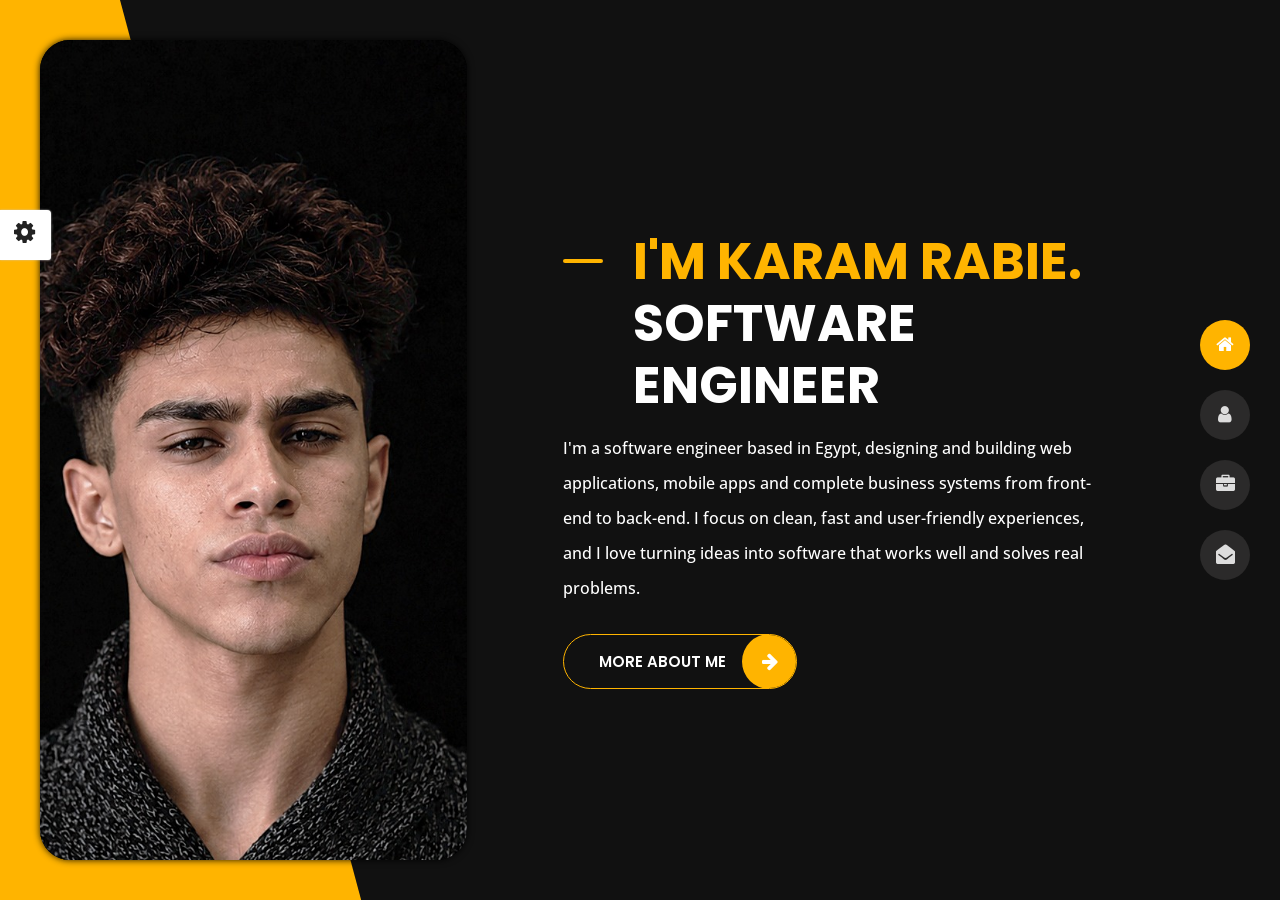
<file: index.html>
<!DOCTYPE html>
<html lang="en">
  <head>
    <meta charset="utf-8">
    <title>Karam Rabie - Software Engineer</title>
    <meta name="viewport" content="width=device-width, initial-scale=1, viewport-fit=cover">
    <meta name="description" content="Karam Rabie - Software Engineer building web applications, mobile apps and business systems. Based in 10th of Ramadan, Egypt.">
    <meta name="author" content="Karam Rabie">
    <meta property="og:title" content="Karam Rabie - Software Engineer">
    <meta property="og:description" content="Web applications, mobile apps and business systems.">
    <link rel="icon" type="image/png" href="img/favicon.png">
    <!-- Template Google Fonts -->
    <link href="https://fonts.googleapis.com/css?family=Poppins:400,400i,500,500i,600,600i,700,700i,800,800i,900,900i" rel="stylesheet">
    <link href="https://fonts.googleapis.com/css?family=Open+Sans:300,400,400i,600,600i,700" rel="stylesheet">
    <!-- Template CSS Files -->
    <link href="css/bootstrap.min.css" rel="stylesheet">
    <link href="css/component.css" rel="stylesheet">
    <link href="css/circle.css" rel="stylesheet">
    <link href="css/font-awesome.min.css" rel="stylesheet">
    <link href="css/style.css" rel="stylesheet">
    <link href="css/work.css" rel="stylesheet">
    <!-- CSS Skin File -->
    <link href="css/skins/yellow.css" rel="stylesheet">
    <!-- Live Style Switcher - demo only -->
    <link rel="alternate stylesheet" type="text/css" title="blue" href="css/skins/blue.css">
    <link rel="alternate stylesheet" type="text/css" title="green" href="css/skins/green.css">
    <link rel="alternate stylesheet" type="text/css" title="yellow" href="css/skins/yellow.css">
    <link rel="alternate stylesheet" type="text/css" title="blueviolet" href="css/skins/blueviolet.css">
    <link rel="alternate stylesheet" type="text/css" title="goldenrod" href="css/skins/goldenrod.css">
    <link rel="alternate stylesheet" type="text/css" title="magenta" href="css/skins/magenta.css">
    <link rel="alternate stylesheet" type="text/css" title="orange" href="css/skins/orange.css">
    <link rel="alternate stylesheet" type="text/css" title="purple" href="css/skins/purple.css">
    <link rel="alternate stylesheet" type="text/css" title="red" href="css/skins/red.css">
    <link rel="alternate stylesheet" type="text/css" title="yellowgreen" href="css/skins/yellowgreen.css">
    <link rel="stylesheet" type="text/css" href="css/styleswitcher.css">
    <!-- Modernizr JS File -->
    <script src="js/modernizr.min.js"></script>
  </head>
  <body class="dark home-page">
    <!-- Live Style Switcher Starts - demo only -->
    <div id="switcher" class="">
      <div class="content-switcher">
        <h4>COLOR SWITCHER</h4>
        <ul>
          <li>
            <a href="#" onclick="setActiveStyleSheet('purple');" title="purple" class="color">
              <img src="img/styleswitcher/purple.png" alt="purple">
            </a>
          </li>
          <li>
            <a href="#" onclick="setActiveStyleSheet('red');" title="red" class="color">
              <img src="img/styleswitcher/red.png" alt="red">
            </a>
          </li>
          <li>
            <a href="#" onclick="setActiveStyleSheet('blueviolet');" title="blueviolet" class="color">
              <img src="img/styleswitcher/blueviolet.png" alt="blueviolet">
            </a>
          </li>
          <li>
            <a href="#" onclick="setActiveStyleSheet('blue');" title="blue" class="color">
              <img src="img/styleswitcher/blue.png" alt="blue">
            </a>
          </li>
          <li>
            <a href="#" onclick="setActiveStyleSheet('goldenrod');" title="goldenrod" class="color">
              <img src="img/styleswitcher/goldenrod.png" alt="goldenrod">
            </a>
          </li>
          <li>
            <a href="#" onclick="setActiveStyleSheet('magenta');" title="magenta" class="color">
              <img src="img/styleswitcher/magenta.png" alt="magenta">
            </a>
          </li>
          <li>
            <a href="#" onclick="setActiveStyleSheet('yellowgreen');" title="yellowgreen" class="color">
              <img src="img/styleswitcher/yellowgreen.png" alt="yellowgreen">
            </a>
          </li>
          <li>
            <a href="#" onclick="setActiveStyleSheet('orange');" title="orange" class="color">
              <img src="img/styleswitcher/orange.png" alt="orange">
            </a>
          </li>
          <li>
            <a href="#" onclick="setActiveStyleSheet('green');" title="green" class="color">
              <img src="img/styleswitcher/green.png" alt="green">
            </a>
          </li>
          <li>
            <a href="#" onclick="setActiveStyleSheet('yellow');" title="yellow" class="color">
              <img src="img/styleswitcher/yellow.png" alt="yellow">
            </a>
          </li>
        </ul>
        <h4>MODE</h4>
        <div class="mode-switch">
          <button type="button" id="mode-dark" class="active">Dark</button>
          <button type="button" id="mode-light">Light</button>
        </div>
        <div class="transition-wrap">
        <h4>TRANSITION DIRECTION</h4>
        <div class="flex justify-between transition-direction">
          <div id="cornertopleft">
            <div class="arrow cornertopleft"></div>
          </div>
          <div class="active" id="top">
            <div class="arrow top"></div>
          </div>
          <div id="cornertopright">
            <div class="arrow cornertopright"></div>
          </div>
        </div>
        <div class="flex justify-between transition-direction">
          <div id="left">
            <div class="arrow left"></div>
          </div>
          <div id="right">
            <div class="arrow right"></div>
          </div>
        </div>
        <div class="flex justify-between transition-direction">
          <div id="cornerbottomleft">
            <div class="arrow cornerbottomleft"></div>
          </div>
          <div id="bottom">
            <div class="arrow bottom"></div>
          </div>
          <div id="cornerbottomright">
            <div class="arrow cornerbottomright"></div>
          </div>
        </div>
        <span>Navigate between sections to see the effect.</span>
        </div>
        <div id="hideSwitcher">&times;</div>
      </div>
    </div>
    <div id="showSwitcher" class="styleSecondColor">
      <i class="fa fa-cog fa-spin"></i>
    </div>
    <!-- Live Style Switcher Ends - demo only -->
    <!-- PRELOADER STARTS -->
    <div id="preloader">
      <div class="line"></div>
    </div>
    <!-- PRELOADER ENDS -->
    <!-- Header Starts -->
    <header class="header" id="navbar-collapse-toggle">
      <!-- Fixed Navigation Starts -->
      <ul id="desktop-nav" class="icon-menu d-none d-lg-block">
        <li class="icon-box desktop-nav-element active">
          <i class="fa fa-home"></i>
          <div>
            <h2>Home</h2>
          </div>
        </li>
        <li class="icon-box desktop-nav-element">
          <i class="fa fa-user"></i>
          <div>
            <h2>About</h2>
          </div>
        </li>
        <li class="icon-box desktop-nav-element">
          <i class="fa fa-briefcase"></i>
          <div>
            <h2>Portfolio</h2>
          </div>
        </li>
        <li class="icon-box desktop-nav-element">
          <i class="fa fa-envelope-open"></i>
          <div>
            <h2>Contact</h2>
          </div>
        </li>
      </ul>
      <!-- Fixed Navigation Ends -->
      <!-- Mobile Menu Starts -->
      <nav class="d-block d-lg-none">
        <div class="inputmobile" id="inputmobile">
          <div id="trigger-mobile" class="trigger-mobile">
            <span></span>
            <span></span>
            <span></span>
          </div>
          <ul class="list-unstyled" id="mobile-nav">
            <li class="mobile-nav-element home-link active">
              <div>
                <i class="fa fa-home"></i>
                <span>Home</span>
              </div>
            </li>
            <li class="mobile-nav-element">
              <div>
                <i class="fa fa-user"></i>
                <span>About</span>
              </div>
            </li>
            <li class="mobile-nav-element">
              <div>
                <i class="fa fa-folder-open"></i>
                <span>Portfolio</span>
              </div>
            </li>
            <li class="mobile-nav-element">
              <div>
                <i class="fa fa-envelope-open"></i>
                <span>Contact</span>
              </div>
            </li>
          </ul>
        </div>
      </nav>
      <!-- Mobile Menu Ends -->
    </header>
    <!-- Header Ends -->
    <!-- Main Content Starts -->
    <div class="pages">
      <!-- Home Starts -->
      <div class="page page--current" id="home">
        <div class="home">
          <div class="container-fluid main-container container-home p-0">
            <div class="color-block d-none d-lg-block"></div>
            <div class="row home-details-container align-items-center">
			  <img class="col-lg-4 position-fixed d-none d-lg-block" src="img/dark.jpg" alt="">
              <div class="col-12 mobile-home d-lg-none">
                <div class="mh-card">
                  <div class="mh-head">
                    <h1 class="mh-name">Karam<br>Rabie</h1>
                    <button type="button" id="mobile-theme-btn" class="mobile-theme-btn" aria-label="Theme and colors"><i class="fa fa-adjust"></i></button>
                  </div>
                  <div class="mh-photo"><img src="img/img-mobile.jpg" alt="Karam Rabie"></div>
                  <div class="mh-info">
                    <span class="mh-label">Specialization:</span>
                    <p class="mh-value">Software engineer<br>web, mobile apps &amp; systems</p>
                    <span class="mh-label">Based in:</span>
                    <p class="mh-value">10th of Ramadan, Egypt</p>
                  </div>
                  <div class="mh-social">
                    <a href="https://instagram.com/ka__2410" target="_blank" rel="noopener" title="Instagram"><i class="fa fa-instagram"></i></a>
                    <a href="https://www.facebook.com/karam.rabie.177720" target="_blank" rel="noopener" title="Facebook"><i class="fa fa-facebook"></i></a>
                    <a href="https://wa.me/201211659075" target="_blank" rel="noopener" title="WhatsApp"><i class="fa fa-whatsapp"></i></a>
                    <a href="mailto:karam.rkaram8@gmail.com" title="Email"><i class="fa fa-envelope-o"></i></a>
                  </div>
                  <a href="#" class="mh-cta" id="mh-cta">Let's Work Together!</a>
                </div>
              </div>
              <div class="d-none d-lg-block col-12 col-lg-8 offset-lg-4 home-details text-left text-sm-center text-lg-left">
                <div>
                  <img src="img/img-mobile.jpg" class="img-fluid main-img-mobile d-none d-sm-block d-lg-none" alt="my picture">
                  <h1 class="text-uppercase poppins-font">I'm karam rabie. <span>software engineer</span>
                  </h1>
                  <p class="open-sans-font">I'm a software engineer based in Egypt, designing and building web applications, mobile apps and complete business systems from front-end to back-end. I focus on clean, fast and user-friendly experiences, and I love turning ideas into software that works well and solves real problems.</p>
                  <a id="link-about" class="button">
                    <span class="button-text">more about me</span>
                    <span class="button-icon fa fa-arrow-right"></span>
                  </a>
                </div>
              </div>
            </div>
          </div>
        </div>
      </div>
      <!-- Home Ends -->
      <!-- About Starts -->
      <div class="page" id="about">
        <!-- Main Content Starts -->
        <!-- Section Title Starts -->
        <div class="title-section text-left text-sm-center">
          <h2>ABOUT <span>ME</span>
          </h2>
          <span class="title-bg">Resume</span>
        </div>
        <!-- Section Title Ends -->
        <div class="about">
          <div class="main-content">
            <div class="container">
              <div class="row">
                <!-- Personal Info Starts -->
                <div class="col-12 col-lg-5 col-xl-6">
                  <div class="row">
                    <div class="col-12">
                      <h3 class="text-uppercase custom-title mb-0 ft-wt-600">personal infos</h3>
                    </div>
                    <div class="col-12 d-block d-sm-none">
                      <img src="img/img-mobile.jpg" class="img-fluid main-img-mobile" alt="my picture">
                    </div>
                    <div class="col-6">
                      <ul class="about-list list-unstyled open-sans-font">
                        <li>
                          <span class="title">first name :</span>
                          <span class="value d-block d-sm-inline-block d-lg-block d-xl-inline-block">Karam</span>
                        </li>
                        <li>
                          <span class="title">last name :</span>
                          <span class="value d-block d-sm-inline-block d-lg-block d-xl-inline-block">Rabie</span>
                        </li>
                        <li>
                          <span class="title">Age :</span>
                          <span class="value d-block d-sm-inline-block d-lg-block d-xl-inline-block">21 Years</span>
                        </li>
                        <li>
                          <span class="title">Nationality :</span>
                          <span class="value d-block d-sm-inline-block d-lg-block d-xl-inline-block">Egyptian</span>
                        </li>
                        <li>
                          <span class="title">Freelance :</span>
                          <span class="value d-block d-sm-inline-block d-lg-block d-xl-inline-block">Available</span>
                        </li>
                      </ul>
                    </div>
                    <div class="col-6">
                      <ul class="about-list list-unstyled open-sans-font">
                        <li>
                          <span class="title">Address :</span>
                          <span class="value d-block d-sm-inline-block d-lg-block d-xl-inline-block">10th of Ramadan, Egypt</span>
                        </li>
                        <li>
                          <span class="title">phone :</span>
                          <span class="value d-block d-sm-inline-block d-lg-block d-xl-inline-block">01211659075</span>
                        </li>
                        <li>
                          <span class="title">Email :</span>
                          <span class="value d-block d-sm-inline-block d-lg-block d-xl-inline-block">karam.rkaram8@gmail.com</span>
                        </li>
                        <li>
                          <span class="title">Instagram :</span>
                          <span class="value d-block d-sm-inline-block d-lg-block d-xl-inline-block">ka__2410</span>
                        </li>
                        <li>
                          <span class="title">langages :</span>
                          <span class="value d-block d-sm-inline-block d-lg-block d-xl-inline-block">Arabic, English</span>
                        </li>
                      </ul>
                    </div>
                    <div class="col-12 mt-3">
                      <a class="button" href="cv/Karam-Rabie-CV.pdf" download="Karam-Rabie-CV.pdf" target="_blank" rel="noopener">
                        <span class="button-text">Download CV</span>
                        <span class="button-icon fa fa-download"></span>
                      </a>
                    </div>
                  </div>
                </div>
                <!-- Personal Info Ends -->
                <!-- Boxes Starts -->
                <div class="col-12 col-lg-7 col-xl-6 mt-5 mt-lg-0">
                  <div class="row">
                    <div class="col-6">
                      <div class="box-stats with-margin">
                        <h3 class="poppins-font position-relative">3</h3>
                        <p class="open-sans-font m-0 position-relative text-uppercase">core <span class="d-block">services</span>
                        </p>
                      </div>
                    </div>
                    <div class="col-6">
                      <div class="box-stats with-margin">
                        <h3 class="poppins-font position-relative">37</h3>
                        <p class="open-sans-font m-0 position-relative text-uppercase">technologies <span class="d-block">&amp; tools</span>
                        </p>
                      </div>
                    </div>
                    <div class="col-6">
                      <div class="box-stats">
                        <h3 class="poppins-font position-relative">2</h3>
                        <p class="open-sans-font m-0 position-relative text-uppercase">spoken <span class="d-block">languages</span>
                        </p>
                      </div>
                    </div>
                    <div class="col-6">
                      <div class="box-stats">
                        <h3 class="poppins-font position-relative">21</h3>
                        <p class="open-sans-font m-0 position-relative text-uppercase">years <span class="d-block">old</span>
                        </p>
                      </div>
                    </div>
                  </div>
                </div>
                <!-- Boxes Ends -->
              </div>
              <hr class="separator">
              <!-- Skills Starts -->
              <div class="row">
                <div class="col-12">
                  <h3 class="text-uppercase pb-4 pb-sm-5 mb-3 mb-sm-0 text-left text-sm-center custom-title ft-wt-600">My Skills</h3>
                </div>
                <div class="col-12 skills-list">
                  <h6 class="skill-cat text-uppercase open-sans-font">Front-End</h6>
                  <div class="skill-tags">
                    <span class="skill-tag open-sans-font"><i class="fa fa-html5"></i>HTML5</span>
                    <span class="skill-tag open-sans-font"><i class="fa fa-css3"></i>CSS3</span>
                    <span class="skill-tag open-sans-font"><i class="fa fa-code"></i>JavaScript</span>
                    <span class="skill-tag open-sans-font"><i class="fa fa-code"></i>TypeScript</span>
                    <span class="skill-tag open-sans-font"><i class="fa fa-code"></i>React</span>
                    <span class="skill-tag open-sans-font"><i class="fa fa-code"></i>Next.js</span>
                    <span class="skill-tag open-sans-font"><i class="fa fa-paint-brush"></i>Tailwind / Bootstrap</span>
                    <span class="skill-tag open-sans-font"><i class="fa fa-desktop"></i>Responsive Design</span>
                  </div>
                  <h6 class="skill-cat text-uppercase open-sans-font">Back-End</h6>
                  <div class="skill-tags">
                    <span class="skill-tag open-sans-font"><i class="fa fa-server"></i>Node.js / Express</span>
                    <span class="skill-tag open-sans-font"><i class="fa fa-server"></i>PHP / Laravel</span>
                    <span class="skill-tag open-sans-font"><i class="fa fa-server"></i>Python / Django</span>
                    <span class="skill-tag open-sans-font"><i class="fa fa-exchange"></i>REST APIs</span>
                    <span class="skill-tag open-sans-font"><i class="fa fa-lock"></i>Authentication / JWT</span>
                    <span class="skill-tag open-sans-font"><i class="fa fa-bolt"></i>Real-time / WebSockets</span>
                  </div>
                  <h6 class="skill-cat text-uppercase open-sans-font">Mobile Apps</h6>
                  <div class="skill-tags">
                    <span class="skill-tag open-sans-font"><i class="fa fa-mobile"></i>Flutter / Dart</span>
                    <span class="skill-tag open-sans-font"><i class="fa fa-mobile"></i>React Native</span>
                    <span class="skill-tag open-sans-font"><i class="fa fa-android"></i>Android & iOS</span>
                    <span class="skill-tag open-sans-font"><i class="fa fa-bell"></i>Push Notifications</span>
                  </div>
                  <h6 class="skill-cat text-uppercase open-sans-font">Databases</h6>
                  <div class="skill-tags">
                    <span class="skill-tag open-sans-font"><i class="fa fa-database"></i>MySQL</span>
                    <span class="skill-tag open-sans-font"><i class="fa fa-database"></i>PostgreSQL</span>
                    <span class="skill-tag open-sans-font"><i class="fa fa-database"></i>MongoDB</span>
                    <span class="skill-tag open-sans-font"><i class="fa fa-database"></i>Firebase / Supabase</span>
                  </div>
                  <h6 class="skill-cat text-uppercase open-sans-font">Business Systems</h6>
                  <div class="skill-tags">
                    <span class="skill-tag open-sans-font"><i class="fa fa-sitemap"></i>ERP / CRM Systems</span>
                    <span class="skill-tag open-sans-font"><i class="fa fa-tachometer"></i>Admin Dashboards</span>
                    <span class="skill-tag open-sans-font"><i class="fa fa-users"></i>Roles & Permissions</span>
                    <span class="skill-tag open-sans-font"><i class="fa fa-bar-chart"></i>Reports & Analytics</span>
                    <span class="skill-tag open-sans-font"><i class="fa fa-credit-card"></i>Payment Integration</span>
                  </div>
                  <h6 class="skill-cat text-uppercase open-sans-font">Tools & DevOps</h6>
                  <div class="skill-tags">
                    <span class="skill-tag open-sans-font"><i class="fa fa-git"></i>Git & GitHub</span>
                    <span class="skill-tag open-sans-font"><i class="fa fa-terminal"></i>Linux</span>
                    <span class="skill-tag open-sans-font"><i class="fa fa-cube"></i>Docker</span>
                    <span class="skill-tag open-sans-font"><i class="fa fa-refresh"></i>CI/CD</span>
                    <span class="skill-tag open-sans-font"><i class="fa fa-cloud"></i>Cloud Hosting</span>
                    <span class="skill-tag open-sans-font"><i class="fa fa-bug"></i>Testing & Debugging</span>
                  </div>
                  <h6 class="skill-cat text-uppercase open-sans-font">Core Computer Science</h6>
                  <div class="skill-tags">
                    <span class="skill-tag open-sans-font"><i class="fa fa-puzzle-piece"></i>Data Structures & Algorithms</span>
                    <span class="skill-tag open-sans-font"><i class="fa fa-cubes"></i>OOP & Design Patterns</span>
                    <span class="skill-tag open-sans-font"><i class="fa fa-sitemap"></i>System Design</span>
                    <span class="skill-tag open-sans-font"><i class="fa fa-shield"></i>Software Security</span>
                  </div>
                </div>
              </div>
              <!-- Skills Ends -->
              <hr class="separator mt-1">
              <!-- Experience & Education Starts -->
              <div class="row">
                <div class="col-12">
                  <h3 class="text-uppercase pb-5 mb-0 text-left text-sm-center custom-title ft-wt-600">What I Do <span>&</span> Education </h3>
                </div>
                <div class="col-lg-6 m-15px-tb">
                  <div class="resume-box">
                    <ul>
<li>
                          <i class="fa fa-globe"></i>
                        <span class="time open-sans-font text-uppercase">Web</span>
                        <h5 class="poppins-font text-uppercase">Web Development <span class="place open-sans-font">Software Engineer</span>
                        </h5>
                        <p class="open-sans-font">Responsive websites and web applications, front-end and back-end, built for speed and usability.</p>
                      </li>
<li>
                          <i class="fa fa-mobile"></i>
                        <span class="time open-sans-font text-uppercase">Mobile</span>
                        <h5 class="poppins-font text-uppercase">Mobile Apps <span class="place open-sans-font">Android &amp; iOS</span>
                        </h5>
                        <p class="open-sans-font">Cross-platform mobile applications with clean UI and reliable back-end integration.</p>
                      </li>
<li>
                          <i class="fa fa-cogs"></i>
                        <span class="time open-sans-font text-uppercase">Systems</span>
                        <h5 class="poppins-font text-uppercase">Business Systems <span class="place open-sans-font">Companies &amp; Teams</span>
                        </h5>
                        <p class="open-sans-font">Management systems, dashboards and custom software that organize and automate day-to-day work.</p>
                      </li>
                    </ul>
                  </div>
                </div>
                <div class="col-lg-6 m-15px-tb">
                  <div class="resume-box">
                    <ul>
<li>
                          <i class="fa fa-graduation-cap"></i>
                        <span class="time open-sans-font text-uppercase">Present</span>
                        <h5 class="poppins-font text-uppercase">Computer Science <span class="place open-sans-font">New Cairo</span>
                        </h5>
                        <p class="open-sans-font">Currently studying computer science.</p>
                      </li>
                    </ul>
                  </div>
                </div>
              </div>
              <!-- Experience & Education Ends -->
            </div>
          </div>
        </div>
        <!-- Main Content Ends -->
      </div>
      <!-- About Ends -->
      <!-- Portfolio Starts -->
      <div class="page" id="portfolio"><div id="work">
        <div class="wk"><aside class="wk-rail"><ul></ul></aside><div class="wk-main"></div></div>
      </div></div>
      <!-- Portfolio Ends -->
      <!-- Contact Starts -->
      <div class="page" id="contact">
        <div class="contact">
          <div class="title-section text-left text-sm-center">
            <h2>get in <span>touch</span>
            </h2>
            <span class="title-bg">contact</span>
          </div>
          <div class="main-content">
            <div class="container">
              <div class="row">
                <!-- Left Side Starts -->
                <div class="col-12 col-lg-4">
                  <h3 class="text-uppercase custom-title mb-0 ft-wt-600 pb-3">Don't be shy !</h3>
                  <p class="open-sans-font mb-3">Feel free to get in touch with me. I am always open to discussing new projects, creative ideas or opportunities to be part of your visions.</p>
                  <p class="open-sans-font custom-span-contact position-relative">
                    <i class="fa fa-envelope-open position-absolute"></i>
                    <span class="d-block">mail me</span><a href="mailto:karam.rkaram8@gmail.com">karam.rkaram8@gmail.com</a>
                  </p>
                  <p class="open-sans-font custom-span-contact position-relative">
                    <i class="fa fa-whatsapp position-absolute"></i>
                    <span class="d-block">whatsapp me</span><a href="https://wa.me/201211659075" target="_blank" rel="noopener">01211659075</a>
                  </p>
                  <ul class="social list-unstyled pt-1 mb-5">
                    <li class="facebook">
                      <a title="Facebook" href="https://www.facebook.com/karam.rabie.177720" target="_blank" rel="noopener">
                        <i class="fa fa-facebook"></i>
                      </a>
                    </li>
                    <li class="instagram">
                      <a title="Instagram" href="https://instagram.com/ka__2410" target="_blank" rel="noopener">
                        <i class="fa fa-instagram"></i>
                      </a>
                    </li>
                    <li class="whatsapp">
                      <a title="WhatsApp" href="https://wa.me/201211659075" target="_blank" rel="noopener">
                        <i class="fa fa-whatsapp"></i>
                      </a>
                    </li>
                  </ul>
                </div>
                <!-- Left Side Ends -->
                <!-- Contact Form Starts -->
                <div class="col-12 col-lg-8">
                  <form class="contactform" id="contact-form" action="#">
                    <div class="contactform">
                      <div class="row">
                        <div class="col-12 col-md-4">
                          <input autocomplete="off" type="text" name="name" placeholder="YOUR NAME">
                        </div>
                        <div class="col-12 col-md-4">
                          <input autocomplete="off" type="email" name="email" placeholder="YOUR EMAIL">
                        </div>
                        <div class="col-12 col-md-4">
                          <input autocomplete="off" type="text" name="subject" placeholder="YOUR SUBJECT">
                        </div>
                        <div class="col-12">
                          <textarea name="message" placeholder="YOUR MESSAGE"></textarea>
                          <button type="submit" class="button">
                            <span class="button-text">Send Message</span>
                            <span class="button-icon fa fa-send"></span>
                          </button>
                        </div>
                        <div class="col-12 form-message">
                          <span class="output_message text-center font-weight-600 text-uppercase"></span>
                        </div>
                      </div>
                    </div>
                  </form>
                </div>
                <!-- Contact Form Ends -->
              </div>
            </div>
          </div>
        </div>
      </div>
      <!-- Contact Ends -->
    </div>
    <!-- Main Content Ends -->
    <!-- Template JS Files -->
    <script src="js/jquery-3.7.1.min.js"></script>
    <script src="js/styleswitcher.js"></script>
    <script src="js/imagesloaded.pkgd.min.js"></script>
    <script src="js/masonry.pkgd.min.js"></script>
    <script src="js/classie.js"></script>
    <script src="js/main.js"></script>
    <script src="js/cbpGridGallery.js"></script>
    <script src="js/jquery.hoverdir.js"></script>
	<script src="js/bootstrap.js"></script>
	<script src="js/popper.min.js"></script>
    <script src="js/menu.js"></script>
    <script src="js/custom.js"></script>
    <script src="js/contact.js"></script>
    <script src="js/mobile-ui.js"></script>
    <script src="js/work.js"></script>
  </body>
</html>
</file>
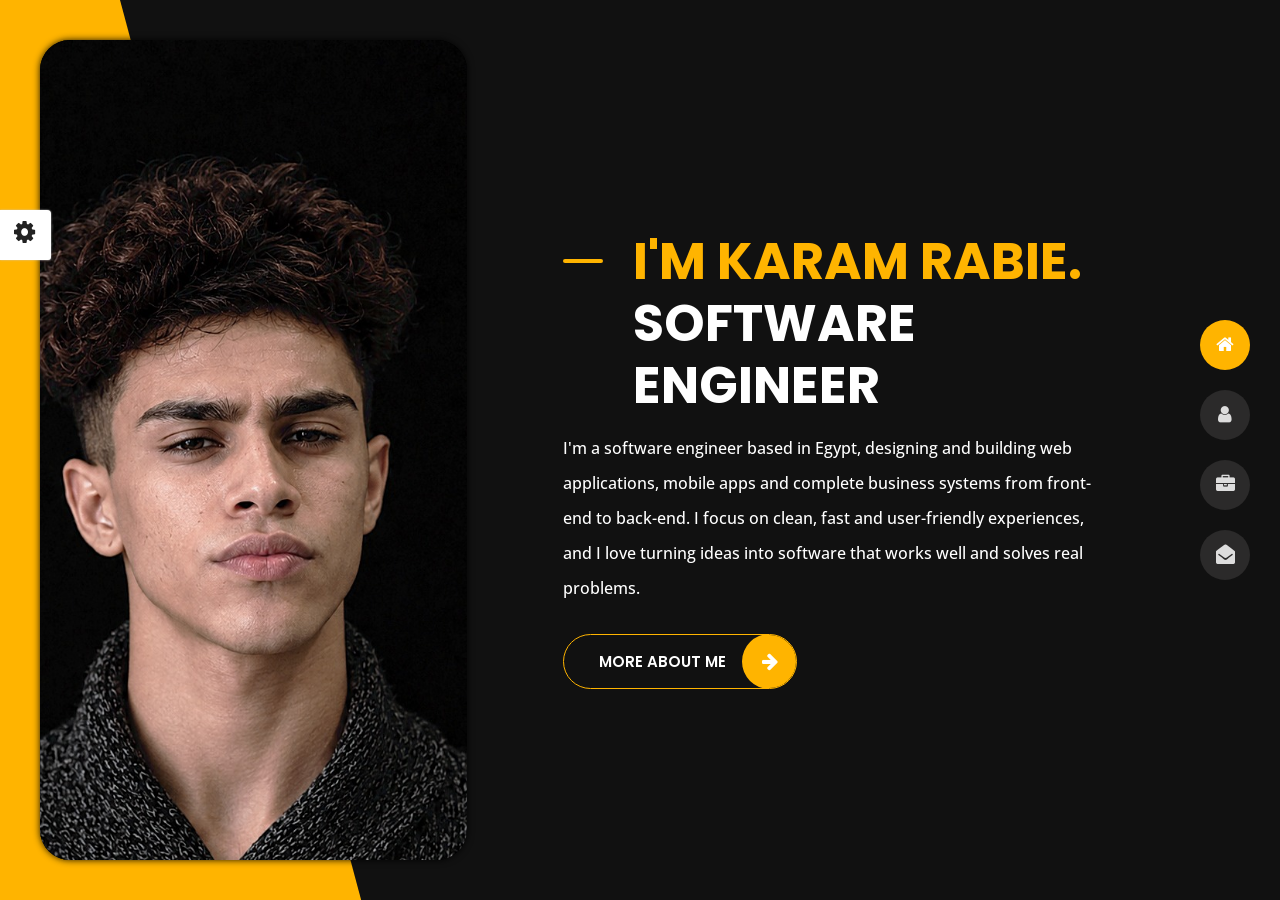
<file: dark.html>
<!DOCTYPE html>
<html lang="en">
  <head>
    <meta charset="utf-8">
    <title>Karam Rabie - Software Engineer</title>
    <meta name="viewport" content="width=device-width, initial-scale=1, viewport-fit=cover">
    <meta name="description" content="Karam Rabie - Software Engineer building web applications, mobile apps and business systems. Based in 10th of Ramadan, Egypt.">
    <meta name="author" content="Karam Rabie">
    <meta property="og:title" content="Karam Rabie - Software Engineer">
    <meta property="og:description" content="Web applications, mobile apps and business systems.">
    <link rel="icon" type="image/png" href="img/favicon.png">
    <!-- Template Google Fonts -->
    <link href="https://fonts.googleapis.com/css?family=Poppins:400,400i,500,500i,600,600i,700,700i,800,800i,900,900i" rel="stylesheet">
    <link href="https://fonts.googleapis.com/css?family=Open+Sans:300,400,400i,600,600i,700" rel="stylesheet">
    <!-- Template CSS Files -->
    <link href="css/bootstrap.min.css" rel="stylesheet">
    <link href="css/component.css" rel="stylesheet">
    <link href="css/circle.css" rel="stylesheet">
    <link href="css/font-awesome.min.css" rel="stylesheet">
    <link href="css/style.css" rel="stylesheet">
    <link href="css/work.css" rel="stylesheet">
    <!-- CSS Skin File -->
    <link href="css/skins/yellow.css" rel="stylesheet">
    <!-- Live Style Switcher - demo only -->
    <link rel="alternate stylesheet" type="text/css" title="blue" href="css/skins/blue.css">
    <link rel="alternate stylesheet" type="text/css" title="green" href="css/skins/green.css">
    <link rel="alternate stylesheet" type="text/css" title="yellow" href="css/skins/yellow.css">
    <link rel="alternate stylesheet" type="text/css" title="blueviolet" href="css/skins/blueviolet.css">
    <link rel="alternate stylesheet" type="text/css" title="goldenrod" href="css/skins/goldenrod.css">
    <link rel="alternate stylesheet" type="text/css" title="magenta" href="css/skins/magenta.css">
    <link rel="alternate stylesheet" type="text/css" title="orange" href="css/skins/orange.css">
    <link rel="alternate stylesheet" type="text/css" title="purple" href="css/skins/purple.css">
    <link rel="alternate stylesheet" type="text/css" title="red" href="css/skins/red.css">
    <link rel="alternate stylesheet" type="text/css" title="yellowgreen" href="css/skins/yellowgreen.css">
    <link rel="stylesheet" type="text/css" href="css/styleswitcher.css">
    <!-- Modernizr JS File -->
    <script src="js/modernizr.min.js"></script>
  </head>
  <body class="dark home-page">
    <!-- Live Style Switcher Starts - demo only -->
    <div id="switcher" class="">
      <div class="content-switcher">
        <h4>COLOR SWITCHER</h4>
        <ul>
          <li>
            <a href="#" onclick="setActiveStyleSheet('purple');" title="purple" class="color">
              <img src="img/styleswitcher/purple.png" alt="purple">
            </a>
          </li>
          <li>
            <a href="#" onclick="setActiveStyleSheet('red');" title="red" class="color">
              <img src="img/styleswitcher/red.png" alt="red">
            </a>
          </li>
          <li>
            <a href="#" onclick="setActiveStyleSheet('blueviolet');" title="blueviolet" class="color">
              <img src="img/styleswitcher/blueviolet.png" alt="blueviolet">
            </a>
          </li>
          <li>
            <a href="#" onclick="setActiveStyleSheet('blue');" title="blue" class="color">
              <img src="img/styleswitcher/blue.png" alt="blue">
            </a>
          </li>
          <li>
            <a href="#" onclick="setActiveStyleSheet('goldenrod');" title="goldenrod" class="color">
              <img src="img/styleswitcher/goldenrod.png" alt="goldenrod">
            </a>
          </li>
          <li>
            <a href="#" onclick="setActiveStyleSheet('magenta');" title="magenta" class="color">
              <img src="img/styleswitcher/magenta.png" alt="magenta">
            </a>
          </li>
          <li>
            <a href="#" onclick="setActiveStyleSheet('yellowgreen');" title="yellowgreen" class="color">
              <img src="img/styleswitcher/yellowgreen.png" alt="yellowgreen">
            </a>
          </li>
          <li>
            <a href="#" onclick="setActiveStyleSheet('orange');" title="orange" class="color">
              <img src="img/styleswitcher/orange.png" alt="orange">
            </a>
          </li>
          <li>
            <a href="#" onclick="setActiveStyleSheet('green');" title="green" class="color">
              <img src="img/styleswitcher/green.png" alt="green">
            </a>
          </li>
          <li>
            <a href="#" onclick="setActiveStyleSheet('yellow');" title="yellow" class="color">
              <img src="img/styleswitcher/yellow.png" alt="yellow">
            </a>
          </li>
        </ul>
        <h4>MODE</h4>
        <div class="mode-switch">
          <button type="button" id="mode-dark" class="active">Dark</button>
          <button type="button" id="mode-light">Light</button>
        </div>
        <div class="transition-wrap">
        <h4>TRANSITION DIRECTION</h4>
        <div class="flex justify-between transition-direction">
          <div id="cornertopleft">
            <div class="arrow cornertopleft"></div>
          </div>
          <div class="active" id="top">
            <div class="arrow top"></div>
          </div>
          <div id="cornertopright">
            <div class="arrow cornertopright"></div>
          </div>
        </div>
        <div class="flex justify-between transition-direction">
          <div id="left">
            <div class="arrow left"></div>
          </div>
          <div id="right">
            <div class="arrow right"></div>
          </div>
        </div>
        <div class="flex justify-between transition-direction">
          <div id="cornerbottomleft">
            <div class="arrow cornerbottomleft"></div>
          </div>
          <div id="bottom">
            <div class="arrow bottom"></div>
          </div>
          <div id="cornerbottomright">
            <div class="arrow cornerbottomright"></div>
          </div>
        </div>
        <span>Navigate between sections to see the effect.</span>
        </div>
        <div id="hideSwitcher">&times;</div>
      </div>
    </div>
    <div id="showSwitcher" class="styleSecondColor">
      <i class="fa fa-cog fa-spin"></i>
    </div>
    <!-- Live Style Switcher Ends - demo only -->
    <!-- PRELOADER STARTS -->
    <div id="preloader">
      <div class="line"></div>
    </div>
    <!-- PRELOADER ENDS -->
    <!-- Header Starts -->
    <header class="header" id="navbar-collapse-toggle">
      <!-- Fixed Navigation Starts -->
      <ul id="desktop-nav" class="icon-menu d-none d-lg-block">
        <li class="icon-box desktop-nav-element active">
          <i class="fa fa-home"></i>
          <div>
            <h2>Home</h2>
          </div>
        </li>
        <li class="icon-box desktop-nav-element">
          <i class="fa fa-user"></i>
          <div>
            <h2>About</h2>
          </div>
        </li>
        <li class="icon-box desktop-nav-element">
          <i class="fa fa-briefcase"></i>
          <div>
            <h2>Portfolio</h2>
          </div>
        </li>
        <li class="icon-box desktop-nav-element">
          <i class="fa fa-envelope-open"></i>
          <div>
            <h2>Contact</h2>
          </div>
        </li>
      </ul>
      <!-- Fixed Navigation Ends -->
      <!-- Mobile Menu Starts -->
      <nav class="d-block d-lg-none">
        <div class="inputmobile" id="inputmobile">
          <div id="trigger-mobile" class="trigger-mobile">
            <span></span>
            <span></span>
            <span></span>
          </div>
          <ul class="list-unstyled" id="mobile-nav">
            <li class="mobile-nav-element home-link active">
              <div>
                <i class="fa fa-home"></i>
                <span>Home</span>
              </div>
            </li>
            <li class="mobile-nav-element">
              <div>
                <i class="fa fa-user"></i>
                <span>About</span>
              </div>
            </li>
            <li class="mobile-nav-element">
              <div>
                <i class="fa fa-folder-open"></i>
                <span>Portfolio</span>
              </div>
            </li>
            <li class="mobile-nav-element">
              <div>
                <i class="fa fa-envelope-open"></i>
                <span>Contact</span>
              </div>
            </li>
          </ul>
        </div>
      </nav>
      <!-- Mobile Menu Ends -->
    </header>
    <!-- Header Ends -->
    <!-- Main Content Starts -->
    <div class="pages">
      <!-- Home Starts -->
      <div class="page page--current" id="home">
        <div class="home">
          <div class="container-fluid main-container container-home p-0">
            <div class="color-block d-none d-lg-block"></div>
            <div class="row home-details-container align-items-center">
			  <img class="col-lg-4 position-fixed d-none d-lg-block" src="img/dark.jpg" alt="">
              <div class="col-12 mobile-home d-lg-none">
                <div class="mh-card">
                  <div class="mh-head">
                    <h1 class="mh-name">Karam<br>Rabie</h1>
                    <button type="button" id="mobile-theme-btn" class="mobile-theme-btn" aria-label="Theme and colors"><i class="fa fa-adjust"></i></button>
                  </div>
                  <div class="mh-photo"><img src="img/img-mobile.jpg" alt="Karam Rabie"></div>
                  <div class="mh-info">
                    <span class="mh-label">Specialization:</span>
                    <p class="mh-value">Software engineer<br>web, mobile apps &amp; systems</p>
                    <span class="mh-label">Based in:</span>
                    <p class="mh-value">10th of Ramadan, Egypt</p>
                  </div>
                  <div class="mh-social">
                    <a href="https://instagram.com/ka__2410" target="_blank" rel="noopener" title="Instagram"><i class="fa fa-instagram"></i></a>
                    <a href="https://www.facebook.com/karam.rabie.177720" target="_blank" rel="noopener" title="Facebook"><i class="fa fa-facebook"></i></a>
                    <a href="https://wa.me/201211659075" target="_blank" rel="noopener" title="WhatsApp"><i class="fa fa-whatsapp"></i></a>
                    <a href="mailto:karam.rkaram8@gmail.com" title="Email"><i class="fa fa-envelope-o"></i></a>
                  </div>
                  <a href="#" class="mh-cta" id="mh-cta">Let's Work Together!</a>
                </div>
              </div>
              <div class="d-none d-lg-block col-12 col-lg-8 offset-lg-4 home-details text-left text-sm-center text-lg-left">
                <div>
                  <img src="img/img-mobile.jpg" class="img-fluid main-img-mobile d-none d-sm-block d-lg-none" alt="my picture">
                  <h1 class="text-uppercase poppins-font">I'm karam rabie. <span>software engineer</span>
                  </h1>
                  <p class="open-sans-font">I'm a software engineer based in Egypt, designing and building web applications, mobile apps and complete business systems from front-end to back-end. I focus on clean, fast and user-friendly experiences, and I love turning ideas into software that works well and solves real problems.</p>
                  <a id="link-about" class="button">
                    <span class="button-text">more about me</span>
                    <span class="button-icon fa fa-arrow-right"></span>
                  </a>
                </div>
              </div>
            </div>
          </div>
        </div>
      </div>
      <!-- Home Ends -->
      <!-- About Starts -->
      <div class="page" id="about">
        <!-- Main Content Starts -->
        <!-- Section Title Starts -->
        <div class="title-section text-left text-sm-center">
          <h2>ABOUT <span>ME</span>
          </h2>
          <span class="title-bg">Resume</span>
        </div>
        <!-- Section Title Ends -->
        <div class="about">
          <div class="main-content">
            <div class="container">
              <div class="row">
                <!-- Personal Info Starts -->
                <div class="col-12 col-lg-5 col-xl-6">
                  <div class="row">
                    <div class="col-12">
                      <h3 class="text-uppercase custom-title mb-0 ft-wt-600">personal infos</h3>
                    </div>
                    <div class="col-12 d-block d-sm-none">
                      <img src="img/img-mobile.jpg" class="img-fluid main-img-mobile" alt="my picture">
                    </div>
                    <div class="col-6">
                      <ul class="about-list list-unstyled open-sans-font">
                        <li>
                          <span class="title">first name :</span>
                          <span class="value d-block d-sm-inline-block d-lg-block d-xl-inline-block">Karam</span>
                        </li>
                        <li>
                          <span class="title">last name :</span>
                          <span class="value d-block d-sm-inline-block d-lg-block d-xl-inline-block">Rabie</span>
                        </li>
                        <li>
                          <span class="title">Age :</span>
                          <span class="value d-block d-sm-inline-block d-lg-block d-xl-inline-block">21 Years</span>
                        </li>
                        <li>
                          <span class="title">Nationality :</span>
                          <span class="value d-block d-sm-inline-block d-lg-block d-xl-inline-block">Egyptian</span>
                        </li>
                        <li>
                          <span class="title">Freelance :</span>
                          <span class="value d-block d-sm-inline-block d-lg-block d-xl-inline-block">Available</span>
                        </li>
                      </ul>
                    </div>
                    <div class="col-6">
                      <ul class="about-list list-unstyled open-sans-font">
                        <li>
                          <span class="title">Address :</span>
                          <span class="value d-block d-sm-inline-block d-lg-block d-xl-inline-block">10th of Ramadan, Egypt</span>
                        </li>
                        <li>
                          <span class="title">phone :</span>
                          <span class="value d-block d-sm-inline-block d-lg-block d-xl-inline-block">01211659075</span>
                        </li>
                        <li>
                          <span class="title">Email :</span>
                          <span class="value d-block d-sm-inline-block d-lg-block d-xl-inline-block">karam.rkaram8@gmail.com</span>
                        </li>
                        <li>
                          <span class="title">Instagram :</span>
                          <span class="value d-block d-sm-inline-block d-lg-block d-xl-inline-block">ka__2410</span>
                        </li>
                        <li>
                          <span class="title">langages :</span>
                          <span class="value d-block d-sm-inline-block d-lg-block d-xl-inline-block">Arabic, English</span>
                        </li>
                      </ul>
                    </div>
                    <div class="col-12 mt-3">
                      <a class="button" href="cv/Karam-Rabie-CV.pdf" download="Karam-Rabie-CV.pdf" target="_blank" rel="noopener">
                        <span class="button-text">Download CV</span>
                        <span class="button-icon fa fa-download"></span>
                      </a>
                    </div>
                  </div>
                </div>
                <!-- Personal Info Ends -->
                <!-- Boxes Starts -->
                <div class="col-12 col-lg-7 col-xl-6 mt-5 mt-lg-0">
                  <div class="row">
                    <div class="col-6">
                      <div class="box-stats with-margin">
                        <h3 class="poppins-font position-relative">3</h3>
                        <p class="open-sans-font m-0 position-relative text-uppercase">core <span class="d-block">services</span>
                        </p>
                      </div>
                    </div>
                    <div class="col-6">
                      <div class="box-stats with-margin">
                        <h3 class="poppins-font position-relative">37</h3>
                        <p class="open-sans-font m-0 position-relative text-uppercase">technologies <span class="d-block">&amp; tools</span>
                        </p>
                      </div>
                    </div>
                    <div class="col-6">
                      <div class="box-stats">
                        <h3 class="poppins-font position-relative">2</h3>
                        <p class="open-sans-font m-0 position-relative text-uppercase">spoken <span class="d-block">languages</span>
                        </p>
                      </div>
                    </div>
                    <div class="col-6">
                      <div class="box-stats">
                        <h3 class="poppins-font position-relative">21</h3>
                        <p class="open-sans-font m-0 position-relative text-uppercase">years <span class="d-block">old</span>
                        </p>
                      </div>
                    </div>
                  </div>
                </div>
                <!-- Boxes Ends -->
              </div>
              <hr class="separator">
              <!-- Skills Starts -->
              <div class="row">
                <div class="col-12">
                  <h3 class="text-uppercase pb-4 pb-sm-5 mb-3 mb-sm-0 text-left text-sm-center custom-title ft-wt-600">My Skills</h3>
                </div>
                <div class="col-12 skills-list">
                  <h6 class="skill-cat text-uppercase open-sans-font">Front-End</h6>
                  <div class="skill-tags">
                    <span class="skill-tag open-sans-font"><i class="fa fa-html5"></i>HTML5</span>
                    <span class="skill-tag open-sans-font"><i class="fa fa-css3"></i>CSS3</span>
                    <span class="skill-tag open-sans-font"><i class="fa fa-code"></i>JavaScript</span>
                    <span class="skill-tag open-sans-font"><i class="fa fa-code"></i>TypeScript</span>
                    <span class="skill-tag open-sans-font"><i class="fa fa-code"></i>React</span>
                    <span class="skill-tag open-sans-font"><i class="fa fa-code"></i>Next.js</span>
                    <span class="skill-tag open-sans-font"><i class="fa fa-paint-brush"></i>Tailwind / Bootstrap</span>
                    <span class="skill-tag open-sans-font"><i class="fa fa-desktop"></i>Responsive Design</span>
                  </div>
                  <h6 class="skill-cat text-uppercase open-sans-font">Back-End</h6>
                  <div class="skill-tags">
                    <span class="skill-tag open-sans-font"><i class="fa fa-server"></i>Node.js / Express</span>
                    <span class="skill-tag open-sans-font"><i class="fa fa-server"></i>PHP / Laravel</span>
                    <span class="skill-tag open-sans-font"><i class="fa fa-server"></i>Python / Django</span>
                    <span class="skill-tag open-sans-font"><i class="fa fa-exchange"></i>REST APIs</span>
                    <span class="skill-tag open-sans-font"><i class="fa fa-lock"></i>Authentication / JWT</span>
                    <span class="skill-tag open-sans-font"><i class="fa fa-bolt"></i>Real-time / WebSockets</span>
                  </div>
                  <h6 class="skill-cat text-uppercase open-sans-font">Mobile Apps</h6>
                  <div class="skill-tags">
                    <span class="skill-tag open-sans-font"><i class="fa fa-mobile"></i>Flutter / Dart</span>
                    <span class="skill-tag open-sans-font"><i class="fa fa-mobile"></i>React Native</span>
                    <span class="skill-tag open-sans-font"><i class="fa fa-android"></i>Android & iOS</span>
                    <span class="skill-tag open-sans-font"><i class="fa fa-bell"></i>Push Notifications</span>
                  </div>
                  <h6 class="skill-cat text-uppercase open-sans-font">Databases</h6>
                  <div class="skill-tags">
                    <span class="skill-tag open-sans-font"><i class="fa fa-database"></i>MySQL</span>
                    <span class="skill-tag open-sans-font"><i class="fa fa-database"></i>PostgreSQL</span>
                    <span class="skill-tag open-sans-font"><i class="fa fa-database"></i>MongoDB</span>
                    <span class="skill-tag open-sans-font"><i class="fa fa-database"></i>Firebase / Supabase</span>
                  </div>
                  <h6 class="skill-cat text-uppercase open-sans-font">Business Systems</h6>
                  <div class="skill-tags">
                    <span class="skill-tag open-sans-font"><i class="fa fa-sitemap"></i>ERP / CRM Systems</span>
                    <span class="skill-tag open-sans-font"><i class="fa fa-tachometer"></i>Admin Dashboards</span>
                    <span class="skill-tag open-sans-font"><i class="fa fa-users"></i>Roles & Permissions</span>
                    <span class="skill-tag open-sans-font"><i class="fa fa-bar-chart"></i>Reports & Analytics</span>
                    <span class="skill-tag open-sans-font"><i class="fa fa-credit-card"></i>Payment Integration</span>
                  </div>
                  <h6 class="skill-cat text-uppercase open-sans-font">Tools & DevOps</h6>
                  <div class="skill-tags">
                    <span class="skill-tag open-sans-font"><i class="fa fa-git"></i>Git & GitHub</span>
                    <span class="skill-tag open-sans-font"><i class="fa fa-terminal"></i>Linux</span>
                    <span class="skill-tag open-sans-font"><i class="fa fa-cube"></i>Docker</span>
                    <span class="skill-tag open-sans-font"><i class="fa fa-refresh"></i>CI/CD</span>
                    <span class="skill-tag open-sans-font"><i class="fa fa-cloud"></i>Cloud Hosting</span>
                    <span class="skill-tag open-sans-font"><i class="fa fa-bug"></i>Testing & Debugging</span>
                  </div>
                  <h6 class="skill-cat text-uppercase open-sans-font">Core Computer Science</h6>
                  <div class="skill-tags">
                    <span class="skill-tag open-sans-font"><i class="fa fa-puzzle-piece"></i>Data Structures & Algorithms</span>
                    <span class="skill-tag open-sans-font"><i class="fa fa-cubes"></i>OOP & Design Patterns</span>
                    <span class="skill-tag open-sans-font"><i class="fa fa-sitemap"></i>System Design</span>
                    <span class="skill-tag open-sans-font"><i class="fa fa-shield"></i>Software Security</span>
                  </div>
                </div>
              </div>
              <!-- Skills Ends -->
              <hr class="separator mt-1">
              <!-- Experience & Education Starts -->
              <div class="row">
                <div class="col-12">
                  <h3 class="text-uppercase pb-5 mb-0 text-left text-sm-center custom-title ft-wt-600">What I Do <span>&</span> Education </h3>
                </div>
                <div class="col-lg-6 m-15px-tb">
                  <div class="resume-box">
                    <ul>
<li>
                          <i class="fa fa-globe"></i>
                        <span class="time open-sans-font text-uppercase">Web</span>
                        <h5 class="poppins-font text-uppercase">Web Development <span class="place open-sans-font">Software Engineer</span>
                        </h5>
                        <p class="open-sans-font">Responsive websites and web applications, front-end and back-end, built for speed and usability.</p>
                      </li>
<li>
                          <i class="fa fa-mobile"></i>
                        <span class="time open-sans-font text-uppercase">Mobile</span>
                        <h5 class="poppins-font text-uppercase">Mobile Apps <span class="place open-sans-font">Android &amp; iOS</span>
                        </h5>
                        <p class="open-sans-font">Cross-platform mobile applications with clean UI and reliable back-end integration.</p>
                      </li>
<li>
                          <i class="fa fa-cogs"></i>
                        <span class="time open-sans-font text-uppercase">Systems</span>
                        <h5 class="poppins-font text-uppercase">Business Systems <span class="place open-sans-font">Companies &amp; Teams</span>
                        </h5>
                        <p class="open-sans-font">Management systems, dashboards and custom software that organize and automate day-to-day work.</p>
                      </li>
                    </ul>
                  </div>
                </div>
                <div class="col-lg-6 m-15px-tb">
                  <div class="resume-box">
                    <ul>
<li>
                          <i class="fa fa-graduation-cap"></i>
                        <span class="time open-sans-font text-uppercase">Present</span>
                        <h5 class="poppins-font text-uppercase">Computer Science <span class="place open-sans-font">New Cairo</span>
                        </h5>
                        <p class="open-sans-font">Currently studying computer science.</p>
                      </li>
                    </ul>
                  </div>
                </div>
              </div>
              <!-- Experience & Education Ends -->
            </div>
          </div>
        </div>
        <!-- Main Content Ends -->
      </div>
      <!-- About Ends -->
      <!-- Portfolio Starts -->
      <div class="page" id="portfolio"><div id="work">
        <div class="wk"><aside class="wk-rail"><ul></ul></aside><div class="wk-main"></div></div>
      </div></div>
      <!-- Portfolio Ends -->
      <!-- Contact Starts -->
      <div class="page" id="contact">
        <div class="contact">
          <div class="title-section text-left text-sm-center">
            <h2>get in <span>touch</span>
            </h2>
            <span class="title-bg">contact</span>
          </div>
          <div class="main-content">
            <div class="container">
              <div class="row">
                <!-- Left Side Starts -->
                <div class="col-12 col-lg-4">
                  <h3 class="text-uppercase custom-title mb-0 ft-wt-600 pb-3">Don't be shy !</h3>
                  <p class="open-sans-font mb-3">Feel free to get in touch with me. I am always open to discussing new projects, creative ideas or opportunities to be part of your visions.</p>
                  <p class="open-sans-font custom-span-contact position-relative">
                    <i class="fa fa-envelope-open position-absolute"></i>
                    <span class="d-block">mail me</span><a href="mailto:karam.rkaram8@gmail.com">karam.rkaram8@gmail.com</a>
                  </p>
                  <p class="open-sans-font custom-span-contact position-relative">
                    <i class="fa fa-whatsapp position-absolute"></i>
                    <span class="d-block">whatsapp me</span><a href="https://wa.me/201211659075" target="_blank" rel="noopener">01211659075</a>
                  </p>
                  <ul class="social list-unstyled pt-1 mb-5">
                    <li class="facebook">
                      <a title="Facebook" href="https://www.facebook.com/karam.rabie.177720" target="_blank" rel="noopener">
                        <i class="fa fa-facebook"></i>
                      </a>
                    </li>
                    <li class="instagram">
                      <a title="Instagram" href="https://instagram.com/ka__2410" target="_blank" rel="noopener">
                        <i class="fa fa-instagram"></i>
                      </a>
                    </li>
                    <li class="whatsapp">
                      <a title="WhatsApp" href="https://wa.me/201211659075" target="_blank" rel="noopener">
                        <i class="fa fa-whatsapp"></i>
                      </a>
                    </li>
                  </ul>
                </div>
                <!-- Left Side Ends -->
                <!-- Contact Form Starts -->
                <div class="col-12 col-lg-8">
                  <form class="contactform" id="contact-form" action="#">
                    <div class="contactform">
                      <div class="row">
                        <div class="col-12 col-md-4">
                          <input autocomplete="off" type="text" name="name" placeholder="YOUR NAME">
                        </div>
                        <div class="col-12 col-md-4">
                          <input autocomplete="off" type="email" name="email" placeholder="YOUR EMAIL">
                        </div>
                        <div class="col-12 col-md-4">
                          <input autocomplete="off" type="text" name="subject" placeholder="YOUR SUBJECT">
                        </div>
                        <div class="col-12">
                          <textarea name="message" placeholder="YOUR MESSAGE"></textarea>
                          <button type="submit" class="button">
                            <span class="button-text">Send Message</span>
                            <span class="button-icon fa fa-send"></span>
                          </button>
                        </div>
                        <div class="col-12 form-message">
                          <span class="output_message text-center font-weight-600 text-uppercase"></span>
                        </div>
                      </div>
                    </div>
                  </form>
                </div>
                <!-- Contact Form Ends -->
              </div>
            </div>
          </div>
        </div>
      </div>
      <!-- Contact Ends -->
    </div>
    <!-- Main Content Ends -->
    <!-- Template JS Files -->
    <script src="js/jquery-3.7.1.min.js"></script>
    <script src="js/styleswitcher.js"></script>
    <script src="js/imagesloaded.pkgd.min.js"></script>
    <script src="js/masonry.pkgd.min.js"></script>
    <script src="js/classie.js"></script>
    <script src="js/main.js"></script>
    <script src="js/cbpGridGallery.js"></script>
    <script src="js/jquery.hoverdir.js"></script>
	<script src="js/bootstrap.js"></script>
	<script src="js/popper.min.js"></script>
    <script src="js/menu.js"></script>
    <script src="js/custom.js"></script>
    <script src="js/contact.js"></script>
    <script src="js/mobile-ui.js"></script>
    <script src="js/work.js"></script>
  </body>
</html>
</file>
<file: css/component.css>
html,
body {
	min-height: 100vh;
	overflow-x: hidden;
}

.js .pages {
	position: relative;
	width: 100vw;
	height: 100vh;
	z-index: 0;
	overflow: hidden;
}

.page {
	display: -webkit-box;
	display: -ms-flexbox;
	display: flex;
	-webkit-box-orient: vertical;
	-webkit-box-direction: normal;
	-ms-flex-direction: column;
	flex-direction: column;
}

.js .page {
	position: absolute;
	top: 0;
	left: 0;
	width: 100%;
	height: 100%;
	visibility: hidden;
	z-index: 1;
	min-height: 100%;
	opacity: 0;
}

.js .page--current {
	visibility: visible;
	position: relative;
	overflow: auto;
	opacity: 1;
}

/* Revealers */

.revealer {
	width: 100vw;
	height: 100vh;
	position: fixed;
	z-index: 1000;
	pointer-events: none;
}

.revealer--cornertopleft,
.revealer--cornertopright,
.revealer--cornerbottomleft,
.revealer--cornerbottomright {
	top: 50%;
	left: 50%;
}

.revealer--top,
.revealer--bottom {
	left: 0;
}

.revealer--right,
.revealer--left {
	top: 50%;
	left: 50%;
}

.revealer--top {
	bottom: 100%;
}

.revealer--bottom {
	top: 100%;
}

.revealer__layer {
	position: absolute;
	width: 100%;
	height: 100%;
	top: 0;
	left: 0;
	background: #ddd;
}

.dark .revealer__layer:first-child,
.dark .revealer__layer:nth-child(3) {
	background-color: #222 !important;
}

.light .revealer__layer:first-child,
.light .revealer__layer:nth-child(3) {
	background-color: #eee !important;
}

/* Revealer effects */


/* One layer effect (effect-1) */

.anim--effect-1 .page:first-child {
	background: #605BD4;
}

.anim--effect-1 .page:nth-child(2) {
	background: #FF6EAE;
}

.anim--effect-1 .revealer--animate .revealer__layer {
	-webkit-animation: anim-effect-1 1.5s cubic-bezier(0.2, 1, 0.3, 1) forwards;
	animation: anim-effect-1 1.5s cubic-bezier(0.2, 1, 0.3, 1) forwards;
}

@-webkit-keyframes anim-effect-1 {
	0% {
		-webkit-transform: translate3d(0, 0, 0);
		transform: translate3d(0, 0, 0);
	}
	35%,
	65% {
		-webkit-transform: translate3d(0, -100%, 0);
		transform: translate3d(0, -100%, 0);
	}
	100% {
		-webkit-transform: translate3d(0, -200%, 0);
		transform: translate3d(0, -200%, 0);
	}
}

@keyframes anim-effect-1 {
	0% {
		-webkit-transform: translate3d(0, 0, 0);
		transform: translate3d(0, 0, 0);
	}
	35%,
	65% {
		-webkit-transform: translate3d(0, -100%, 0);
		transform: translate3d(0, -100%, 0);
	}
	100% {
		-webkit-transform: translate3d(0, -200%, 0);
		transform: translate3d(0, -200%, 0);
	}
}


/* Two layer effect (effect-2) */

.anim--effect-2 .page:first-child {
	background: #9cdab1;
}

.anim--effect-2 .page:nth-child(2) {
	background: #F9C969;
}

.anim--effect-2 .revealer--animate .revealer__layer {
	-webkit-animation: anim-effect-2-1 1.5s cubic-bezier(0.7, 0, 0.3, 1) forwards;
	animation: anim-effect-2-1 1.5s cubic-bezier(0.7, 0, 0.3, 1) forwards;
}

.anim--effect-2 .revealer--animate .revealer__layer:nth-child(2) {
	-webkit-animation-name: anim-effect-2-2;
	animation-name: anim-effect-2-2;
}

@-webkit-keyframes anim-effect-2-1 {
	0% {
		-webkit-transform: translate3d(0, 0, 0);
		transform: translate3d(0, 0, 0);
	}
	30%,
	70% {
		-webkit-transform: translate3d(0, -100%, 0);
		transform: translate3d(0, -100%, 0);
		-webkit-animation-timing-function: cubic-bezier(0.7, 0, 0.3, 1);
		animation-timing-function: cubic-bezier(0.7, 0, 0.3, 1);
	}
	100% {
		-webkit-transform: translate3d(0, -200%, 0);
		transform: translate3d(0, -200%, 0);
	}
}

@keyframes anim-effect-2-1 {
	0% {
		-webkit-transform: translate3d(0, 0, 0);
		transform: translate3d(0, 0, 0);
	}
	30%,
	70% {
		-webkit-transform: translate3d(0, -100%, 0);
		transform: translate3d(0, -100%, 0);
		-webkit-animation-timing-function: cubic-bezier(0.7, 0, 0.3, 1);
		animation-timing-function: cubic-bezier(0.7, 0, 0.3, 1);
	}
	100% {
		-webkit-transform: translate3d(0, -200%, 0);
		transform: translate3d(0, -200%, 0);
	}
}

@-webkit-keyframes anim-effect-2-2 {
	0%,
	14.5% {
		-webkit-transform: translate3d(0, 0, 0);
		transform: translate3d(0, 0, 0);
	}
	37.5%,
	62.5% {
		-webkit-transform: translate3d(0, -100%, 0);
		transform: translate3d(0, -100%, 0);
		-webkit-animation-timing-function: cubic-bezier(0.7, 0, 0.3, 1);
		animation-timing-function: cubic-bezier(0.7, 0, 0.3, 1);
	}
	85.5%,
	100% {
		-webkit-transform: translate3d(0, -200%, 0);
		transform: translate3d(0, -200%, 0);
	}
}

@keyframes anim-effect-2-2 {
	0%,
	14.5% {
		-webkit-transform: translate3d(0, 0, 0);
		transform: translate3d(0, 0, 0);
	}
	37.5%,
	62.5% {
		-webkit-transform: translate3d(0, -100%, 0);
		transform: translate3d(0, -100%, 0);
		-webkit-animation-timing-function: cubic-bezier(0.7, 0, 0.3, 1);
		animation-timing-function: cubic-bezier(0.7, 0, 0.3, 1);
	}
	85.5%,
	100% {
		-webkit-transform: translate3d(0, -200%, 0);
		transform: translate3d(0, -200%, 0);
	}
}


/* Three layer effect (effect-3) */

.anim--effect-3 .revealer--animate .revealer__layer {
	-webkit-animation: anim-effect-3-1 1.5s cubic-bezier(0.550, 0.055, 0.675, 0.190) forwards;
	animation: anim-effect-3-1 1.5s cubic-bezier(0.550, 0.055, 0.675, 0.190) forwards;
}

.anim--effect-3 .revealer--animate .revealer__layer:nth-child(2) {
	-webkit-animation-name: anim-effect-3-2;
	animation-name: anim-effect-3-2;
}

.anim--effect-3 .revealer--animate .revealer__layer:nth-child(3) {
	-webkit-animation-name: anim-effect-3-3;
	animation-name: anim-effect-3-3;
}

@-webkit-keyframes anim-effect-3-1 {
	0% {
		-webkit-transform: translate3d(0, 0, 0);
		transform: translate3d(0, 0, 0);
	}
	25%,
	75% {
		-webkit-transform: translate3d(0, -100%, 0);
		transform: translate3d(0, -100%, 0);
		-webkit-animation-timing-function: cubic-bezier(0.215, 0.610, 0.355, 1.000);
		animation-timing-function: cubic-bezier(0.215, 0.610, 0.355, 1.000);
	}
	100% {
		-webkit-transform: translate3d(0, -200%, 0);
		transform: translate3d(0, -200%, 0);
	}
}

@keyframes anim-effect-3-1 {
	0% {
		-webkit-transform: translate3d(0, 0, 0);
		transform: translate3d(0, 0, 0);
	}
	25%,
	75% {
		-webkit-transform: translate3d(0, -100%, 0);
		transform: translate3d(0, -100%, 0);
		-webkit-animation-timing-function: cubic-bezier(0.215, 0.610, 0.355, 1.000);
		animation-timing-function: cubic-bezier(0.215, 0.610, 0.355, 1.000);
	}
	100% {
		-webkit-transform: translate3d(0, -200%, 0);
		transform: translate3d(0, -200%, 0);
	}
}

@-webkit-keyframes anim-effect-3-2 {
	0%,
	12.5% {
		-webkit-transform: translate3d(0, 0, 0);
		transform: translate3d(0, 0, 0);
	}
	37.5%,
	62.5% {
		-webkit-transform: translate3d(0, -100%, 0);
		transform: translate3d(0, -100%, 0);
		-webkit-animation-timing-function: cubic-bezier(0.215, 0.610, 0.355, 1.000);
		animation-timing-function: cubic-bezier(0.215, 0.610, 0.355, 1.000);
	}
	87.5%,
	100% {
		-webkit-transform: translate3d(0, -200%, 0);
		transform: translate3d(0, -200%, 0);
	}
}

@keyframes anim-effect-3-2 {
	0%,
	12.5% {
		-webkit-transform: translate3d(0, 0, 0);
		transform: translate3d(0, 0, 0);
	}
	37.5%,
	62.5% {
		-webkit-transform: translate3d(0, -100%, 0);
		transform: translate3d(0, -100%, 0);
		-webkit-animation-timing-function: cubic-bezier(0.215, 0.610, 0.355, 1.000);
		animation-timing-function: cubic-bezier(0.215, 0.610, 0.355, 1.000);
	}
	87.5%,
	100% {
		-webkit-transform: translate3d(0, -200%, 0);
		transform: translate3d(0, -200%, 0);
	}
}

@-webkit-keyframes anim-effect-3-3 {
	0%,
	25% {
		-webkit-transform: translate3d(0, 0, 0);
		transform: translate3d(0, 0, 0);
		-webkit-animation-timing-function: cubic-bezier(0.645, 0.045, 0.355, 1.000);
		animation-timing-function: cubic-bezier(0.645, 0.045, 0.355, 1.000);
	}
	75%,
	100% {
		-webkit-transform: translate3d(0, -200%, 0);
		transform: translate3d(0, -200%, 0);
	}
}

@keyframes anim-effect-3-3 {
	0%,
	25% {
		-webkit-transform: translate3d(0, 0, 0);
		transform: translate3d(0, 0, 0);
		-webkit-animation-timing-function: cubic-bezier(0.645, 0.045, 0.355, 1.000);
		animation-timing-function: cubic-bezier(0.645, 0.045, 0.355, 1.000);
	}
	75%,
	100% {
		-webkit-transform: translate3d(0, -200%, 0);
		transform: translate3d(0, -200%, 0);
	}
}


/* Forth effect */

.anim--effect-4 .page:first-child {
	background: #28282D;
}

.anim--effect-4 .page:nth-child(2) {
	background: #F15C5C;
}

.anim--effect-4 .page--animate-top .quote {
	-webkit-animation: moveQuoteTop 1.5s forwards;
	animation: moveQuoteTop 1.5s forwards;
}

@-webkit-keyframes moveQuoteTop {
	0%,
	65% {
		-webkit-transform: translate3d(0, -75px, 0);
		transform: translate3d(0, -75px, 0);
	}
	100% {
		-webkit-transform: translate3d(0, 0, 0);
		transform: translate3d(0, 0, 0);
	}
}

@keyframes moveQuoteTop {
	0%,
	65% {
		-webkit-transform: translate3d(0, -75px, 0);
		transform: translate3d(0, -75px, 0);
	}
	100% {
		-webkit-transform: translate3d(0, 0, 0);
		transform: translate3d(0, 0, 0);
	}
}

.anim--effect-4 .page--animate-bottom .quote {
	-webkit-animation: moveQuoteBottom 1.5s forwards;
	animation: moveQuoteBottom 1.5s forwards;
}

@-webkit-keyframes moveQuoteBottom {
	0%,
	65% {
		-webkit-transform: translate3d(0, 75px, 0);
		transform: translate3d(0, 75px, 0);
	}
	100% {
		-webkit-transform: translate3d(0, 0, 0);
		transform: translate3d(0, 0, 0);
	}
}

@keyframes moveQuoteBottom {
	0%,
	65% {
		-webkit-transform: translate3d(0, 75px, 0);
		transform: translate3d(0, 75px, 0);
	}
	100% {
		-webkit-transform: translate3d(0, 0, 0);
		transform: translate3d(0, 0, 0);
	}
}

.anim--effect-4 .page--animate-left .quote {
	-webkit-animation: moveQuoteLeft 1.5s forwards;
	animation: moveQuoteLeft 1.5s forwards;
}

@-webkit-keyframes moveQuoteLeft {
	0%,
	65% {
		-webkit-transform: translate3d(-75px, 0, 0);
		transform: translate3d(-75px, 0, 0);
	}
	100% {
		-webkit-transform: translate3d(0, 0, 0);
		transform: translate3d(0, 0, 0);
	}
}

@keyframes moveQuoteLeft {
	0%,
	65% {
		-webkit-transform: translate3d(-75px, 0, 0);
		transform: translate3d(-75px, 0, 0);
	}
	100% {
		-webkit-transform: translate3d(0, 0, 0);
		transform: translate3d(0, 0, 0);
	}
}

.anim--effect-4 .page--animate-right .quote {
	-webkit-animation: moveQuoteRight 1.5s forwards;
	animation: moveQuoteRight 1.5s forwards;
}

@-webkit-keyframes moveQuoteRight {
	0%,
	65% {
		-webkit-transform: translate3d(75px, 0, 0);
		transform: translate3d(75px, 0, 0);
	}
	100% {
		-webkit-transform: translate3d(0, 0, 0);
		transform: translate3d(0, 0, 0);
	}
}

@keyframes moveQuoteRight {
	0%,
	65% {
		-webkit-transform: translate3d(75px, 0, 0);
		transform: translate3d(75px, 0, 0);
	}
	100% {
		-webkit-transform: translate3d(0, 0, 0);
		transform: translate3d(0, 0, 0);
	}
}

.anim--effect-4 .page--animate-cornertopright .quote {
	-webkit-animation: moveQuoteCornerTopRight 1.5s forwards;
	animation: moveQuoteCornerTopRight 1.5s forwards;
}

@-webkit-keyframes moveQuoteCornerTopRight {
	0%,
	65% {
		-webkit-transform: translate3d(50px, -50px, 0);
		transform: translate3d(50px, -50px, 0);
	}
	100% {
		-webkit-transform: translate3d(0, 0, 0);
		transform: translate3d(0, 0, 0);
	}
}

@keyframes moveQuoteCornerTopRight {
	0%,
	65% {
		-webkit-transform: translate3d(50px, -50px, 0);
		transform: translate3d(50px, -50px, 0);
	}
	100% {
		-webkit-transform: translate3d(0, 0, 0);
		transform: translate3d(0, 0, 0);
	}
}

.anim--effect-4 .page--animate-cornertopleft .quote {
	-webkit-animation: moveQuoteCornerTopLeft 1.5s forwards;
	animation: moveQuoteCornerTopLeft 1.5s forwards;
}

@-webkit-keyframes moveQuoteCornerTopLeft {
	0%,
	65% {
		-webkit-transform: translate3d(-50px, -50px, 0);
		transform: translate3d(-50px, -50px, 0);
	}
	100% {
		-webkit-transform: translate3d(0, 0, 0);
		transform: translate3d(0, 0, 0);
	}
}

@keyframes moveQuoteCornerTopLeft {
	0%,
	65% {
		-webkit-transform: translate3d(-50px, -50px, 0);
		transform: translate3d(-50px, -50px, 0);
	}
	100% {
		-webkit-transform: translate3d(0, 0, 0);
		transform: translate3d(0, 0, 0);
	}
}

.anim--effect-4 .page--animate-cornerbottomright .quote {
	-webkit-animation: moveQuoteCornerBottomRight 1.5s forwards;
	animation: moveQuoteCornerBottomRight 1.5s forwards;
}

@-webkit-keyframes moveQuoteCornerBottomRight {
	0%,
	65% {
		-webkit-transform: translate3d(50px, 50px, 0);
		transform: translate3d(50px, 50px, 0);
	}
	100% {
		-webkit-transform: translate3d(0, 0, 0);
		transform: translate3d(0, 0, 0);
	}
}

@keyframes moveQuoteCornerBottomRight {
	0%,
	65% {
		-webkit-transform: translate3d(50px, 50px, 0);
		transform: translate3d(50px, 50px, 0);
	}
	100% {
		-webkit-transform: translate3d(0, 0, 0);
		transform: translate3d(0, 0, 0);
	}
}

.anim--effect-4 .page--animate-cornerbottomleft .quote {
	-webkit-animation: moveQuoteCornerBottomLeft 1.5s forwards;
	animation: moveQuoteCornerBottomLeft 1.5s forwards;
}

@-webkit-keyframes moveQuoteCornerBottomLeft {
	0%,
	65% {
		-webkit-transform: translate3d(-50px, 50px, 0);
		transform: translate3d(-50px, 50px, 0);
	}
	100% {
		-webkit-transform: translate3d(0, 0, 0);
		transform: translate3d(0, 0, 0);
	}
}

@keyframes moveQuoteCornerBottomLeft {
	0%,
	65% {
		-webkit-transform: translate3d(-50px, 50px, 0);
		transform: translate3d(-50px, 50px, 0);
	}
	100% {
		-webkit-transform: translate3d(0, 0, 0);
		transform: translate3d(0, 0, 0);
	}
}

.anim--effect-4 .revealer--animate .revealer__layer {
	-webkit-animation: anim-effect-4-1 1.5s cubic-bezier(0.550, 0.055, 0.675, 0.190) forwards;
	animation: anim-effect-4-1 1.5s cubic-bezier(0.550, 0.055, 0.675, 0.190) forwards;
}

.anim--effect-4 .revealer--animate .revealer__layer:nth-child(2) {
	-webkit-animation-name: anim-effect-4-2;
	animation-name: anim-effect-4-2;
	-webkit-animation-timing-function: cubic-bezier(0.895, 0.030, 0.685, 0.220);
	animation-timing-function: cubic-bezier(0.895, 0.030, 0.685, 0.220);
}

.anim--effect-4 .revealer--animate .revealer__layer:nth-child(3) {
	-webkit-animation-name: anim-effect-4-3;
	animation-name: anim-effect-4-3;
	-webkit-animation-timing-function: cubic-bezier(0.755, 0.050, 0.855, 0.060);
	animation-timing-function: cubic-bezier(0.755, 0.050, 0.855, 0.060)
}

@-webkit-keyframes anim-effect-4-1 {
	0% {
		-webkit-transform: translate3d(0, 0, 0);
		transform: translate3d(0, 0, 0);
	}
	35%,
	65% {
		-webkit-transform: translate3d(0, -100%, 0);
		transform: translate3d(0, -100%, 0);
		-webkit-animation-timing-function: cubic-bezier(0.215, 0.610, 0.355, 1.000);
		animation-timing-function: cubic-bezier(0.215, 0.610, 0.355, 1.000);
	}
	100% {
		-webkit-transform: translate3d(0, -200%, 0);
		transform: translate3d(0, -200%, 0);
	}
}

@keyframes anim-effect-4-1 {
	0% {
		-webkit-transform: translate3d(0, 0, 0);
		transform: translate3d(0, 0, 0);
	}
	35%,
	65% {
		-webkit-transform: translate3d(0, -100%, 0);
		transform: translate3d(0, -100%, 0);
		-webkit-animation-timing-function: cubic-bezier(0.215, 0.610, 0.355, 1.000);
		animation-timing-function: cubic-bezier(0.215, 0.610, 0.355, 1.000);
	}
	100% {
		-webkit-transform: translate3d(0, -200%, 0);
		transform: translate3d(0, -200%, 0);
	}
}

@-webkit-keyframes anim-effect-4-2 {
	0% {
		-webkit-transform: translate3d(0, 0, 0);
		transform: translate3d(0, 0, 0);
	}
	45%,
	55% {
		-webkit-transform: translate3d(0, -100%, 0);
		transform: translate3d(0, -100%, 0);
		-webkit-animation-timing-function: cubic-bezier(0.165, 0.840, 0.440, 1.000);
		animation-timing-function: cubic-bezier(0.165, 0.840, 0.440, 1.000);
	}
	100% {
		-webkit-transform: translate3d(0, -200%, 0);
		transform: translate3d(0, -200%, 0);
	}
}

@keyframes anim-effect-4-2 {
	0% {
		-webkit-transform: translate3d(0, 0, 0);
		transform: translate3d(0, 0, 0);
	}
	45%,
	55% {
		-webkit-transform: translate3d(0, -100%, 0);
		transform: translate3d(0, -100%, 0);
		-webkit-animation-timing-function: cubic-bezier(0.165, 0.840, 0.440, 1.000);
		animation-timing-function: cubic-bezier(0.165, 0.840, 0.440, 1.000);
	}
	100% {
		-webkit-transform: translate3d(0, -200%, 0);
		transform: translate3d(0, -200%, 0);
	}
}

@-webkit-keyframes anim-effect-4-3 {
	0% {
		-webkit-transform: translate3d(0, 0, 0);
		transform: translate3d(0, 0, 0);
	}
	45%,
	55% {
		-webkit-transform: translate3d(0, -100%, 0);
		transform: translate3d(0, -100%, 0);
		-webkit-animation-timing-function: cubic-bezier(0.230, 1.000, 0.320, 1.000);
		animation-timing-function: cubic-bezier(0.230, 1.000, 0.320, 1.000);
	}
	100% {
		-webkit-transform: translate3d(0, -200%, 0);
		transform: translate3d(0, -200%, 0);
	}
}

@keyframes anim-effect-4-3 {
	0% {
		-webkit-transform: translate3d(0, 0, 0);
		transform: translate3d(0, 0, 0);
	}
	45%,
	55% {
		-webkit-transform: translate3d(0, -100%, 0);
		transform: translate3d(0, -100%, 0);
		-webkit-animation-timing-function: cubic-bezier(0.230, 1.000, 0.320, 1.000);
		animation-timing-function: cubic-bezier(0.230, 1.000, 0.320, 1.000);
	}
	100% {
		-webkit-transform: translate3d(0, -200%, 0);
		transform: translate3d(0, -200%, 0);
	}
}
</file>
<file: css/circle.css>
.rect-auto,
.c100.p51 .slice,
.c100.p52 .slice,
.c100.p53 .slice,
.c100.p54 .slice,
.c100.p55 .slice,
.c100.p56 .slice,
.c100.p57 .slice,
.c100.p58 .slice,
.c100.p59 .slice,
.c100.p60 .slice,
.c100.p61 .slice,
.c100.p62 .slice,
.c100.p63 .slice,
.c100.p64 .slice,
.c100.p65 .slice,
.c100.p66 .slice,
.c100.p67 .slice,
.c100.p68 .slice,
.c100.p69 .slice,
.c100.p70 .slice,
.c100.p71 .slice,
.c100.p72 .slice,
.c100.p73 .slice,
.c100.p74 .slice,
.c100.p75 .slice,
.c100.p76 .slice,
.c100.p77 .slice,
.c100.p78 .slice,
.c100.p79 .slice,
.c100.p80 .slice,
.c100.p81 .slice,
.c100.p82 .slice,
.c100.p83 .slice,
.c100.p84 .slice,
.c100.p85 .slice,
.c100.p86 .slice,
.c100.p87 .slice,
.c100.p88 .slice,
.c100.p89 .slice,
.c100.p90 .slice,
.c100.p91 .slice,
.c100.p92 .slice,
.c100.p93 .slice,
.c100.p94 .slice,
.c100.p95 .slice,
.c100.p96 .slice,
.c100.p97 .slice,
.c100.p98 .slice,
.c100.p99 .slice,
.c100.p100 .slice {
  clip: rect(auto, auto, auto, auto);
}
.pie,
.c100 .bar,
.c100.p51 .fill,
.c100.p52 .fill,
.c100.p53 .fill,
.c100.p54 .fill,
.c100.p55 .fill,
.c100.p56 .fill,
.c100.p57 .fill,
.c100.p58 .fill,
.c100.p59 .fill,
.c100.p60 .fill,
.c100.p61 .fill,
.c100.p62 .fill,
.c100.p63 .fill,
.c100.p64 .fill,
.c100.p65 .fill,
.c100.p66 .fill,
.c100.p67 .fill,
.c100.p68 .fill,
.c100.p69 .fill,
.c100.p70 .fill,
.c100.p71 .fill,
.c100.p72 .fill,
.c100.p73 .fill,
.c100.p74 .fill,
.c100.p75 .fill,
.c100.p76 .fill,
.c100.p77 .fill,
.c100.p78 .fill,
.c100.p79 .fill,
.c100.p80 .fill,
.c100.p81 .fill,
.c100.p82 .fill,
.c100.p83 .fill,
.c100.p84 .fill,
.c100.p85 .fill,
.c100.p86 .fill,
.c100.p87 .fill,
.c100.p88 .fill,
.c100.p89 .fill,
.c100.p90 .fill,
.c100.p91 .fill,
.c100.p92 .fill,
.c100.p93 .fill,
.c100.p94 .fill,
.c100.p95 .fill,
.c100.p96 .fill,
.c100.p97 .fill,
.c100.p98 .fill,
.c100.p99 .fill,
.c100.p100 .fill {
  position: absolute;
  border: 0.08em solid #307bbb;
  width: 0.84em;
  height: 0.84em;
  clip: rect(0em, 0.5em, 1em, 0em);
  border-radius: 50%;
  -webkit-transform: rotate(0deg);
  -moz-transform: rotate(0deg);
  -ms-transform: rotate(0deg);
  -o-transform: rotate(0deg);
  transform: rotate(0deg);
}
.pie-fill,
.c100.p51 .bar:after,
.c100.p51 .fill,
.c100.p52 .bar:after,
.c100.p52 .fill,
.c100.p53 .bar:after,
.c100.p53 .fill,
.c100.p54 .bar:after,
.c100.p54 .fill,
.c100.p55 .bar:after,
.c100.p55 .fill,
.c100.p56 .bar:after,
.c100.p56 .fill,
.c100.p57 .bar:after,
.c100.p57 .fill,
.c100.p58 .bar:after,
.c100.p58 .fill,
.c100.p59 .bar:after,
.c100.p59 .fill,
.c100.p60 .bar:after,
.c100.p60 .fill,
.c100.p61 .bar:after,
.c100.p61 .fill,
.c100.p62 .bar:after,
.c100.p62 .fill,
.c100.p63 .bar:after,
.c100.p63 .fill,
.c100.p64 .bar:after,
.c100.p64 .fill,
.c100.p65 .bar:after,
.c100.p65 .fill,
.c100.p66 .bar:after,
.c100.p66 .fill,
.c100.p67 .bar:after,
.c100.p67 .fill,
.c100.p68 .bar:after,
.c100.p68 .fill,
.c100.p69 .bar:after,
.c100.p69 .fill,
.c100.p70 .bar:after,
.c100.p70 .fill,
.c100.p71 .bar:after,
.c100.p71 .fill,
.c100.p72 .bar:after,
.c100.p72 .fill,
.c100.p73 .bar:after,
.c100.p73 .fill,
.c100.p74 .bar:after,
.c100.p74 .fill,
.c100.p75 .bar:after,
.c100.p75 .fill,
.c100.p76 .bar:after,
.c100.p76 .fill,
.c100.p77 .bar:after,
.c100.p77 .fill,
.c100.p78 .bar:after,
.c100.p78 .fill,
.c100.p79 .bar:after,
.c100.p79 .fill,
.c100.p80 .bar:after,
.c100.p80 .fill,
.c100.p81 .bar:after,
.c100.p81 .fill,
.c100.p82 .bar:after,
.c100.p82 .fill,
.c100.p83 .bar:after,
.c100.p83 .fill,
.c100.p84 .bar:after,
.c100.p84 .fill,
.c100.p85 .bar:after,
.c100.p85 .fill,
.c100.p86 .bar:after,
.c100.p86 .fill,
.c100.p87 .bar:after,
.c100.p87 .fill,
.c100.p88 .bar:after,
.c100.p88 .fill,
.c100.p89 .bar:after,
.c100.p89 .fill,
.c100.p90 .bar:after,
.c100.p90 .fill,
.c100.p91 .bar:after,
.c100.p91 .fill,
.c100.p92 .bar:after,
.c100.p92 .fill,
.c100.p93 .bar:after,
.c100.p93 .fill,
.c100.p94 .bar:after,
.c100.p94 .fill,
.c100.p95 .bar:after,
.c100.p95 .fill,
.c100.p96 .bar:after,
.c100.p96 .fill,
.c100.p97 .bar:after,
.c100.p97 .fill,
.c100.p98 .bar:after,
.c100.p98 .fill,
.c100.p99 .bar:after,
.c100.p99 .fill,
.c100.p100 .bar:after,
.c100.p100 .fill {
  -webkit-transform: rotate(180deg);
  -moz-transform: rotate(180deg);
  -ms-transform: rotate(180deg);
  -o-transform: rotate(180deg);
  transform: rotate(180deg);
}
.c100 {
  position: relative;
  font-size: 120px;
  width: 1em;
  height: 1em;
  border-radius: 50%;
  float: left;
  margin: 0 0.1em 0.1em 0;
  background-color: #cccccc;
}
.c100 *,
.c100 *:before,
.c100 *:after {
  -webkit-box-sizing: content-box;
  -moz-box-sizing: content-box;
  box-sizing: content-box;
}
.c100.center {
  float: none;
  margin: 0 auto;
}
.c100.big {
  font-size: 240px;
}
.c100.small {
  font-size: 80px;
}
.c100 > span {
  position: absolute;
  width: 100%;
  z-index: 1;
  left: 0;
  top: 0;
  width: 5em;
  line-height: 5em;
  font-size: 0.2em;
  color: #cccccc;
  display: block;
  text-align: center;
  white-space: nowrap;
  -webkit-transition-property: all;
  -moz-transition-property: all;
  -o-transition-property: all;
  transition-property: all;
  -webkit-transition-duration: 0.2s;
  -moz-transition-duration: 0.2s;
  -o-transition-duration: 0.2s;
  transition-duration: 0.2s;
  -webkit-transition-timing-function: ease-out;
  -moz-transition-timing-function: ease-out;
  -o-transition-timing-function: ease-out;
  transition-timing-function: ease-out;
}
.c100:after {
  position: absolute;
  top: 0.08em;
  left: 0.08em;
  display: block;
  content: " ";
  border-radius: 50%;
  background-color: #f5f5f5;
  width: 0.84em;
  height: 0.84em;
  -webkit-transition-property: all;
  -moz-transition-property: all;
  -o-transition-property: all;
  transition-property: all;
  -webkit-transition-duration: 0.2s;
  -moz-transition-duration: 0.2s;
  -o-transition-duration: 0.2s;
  transition-duration: 0.2s;
  -webkit-transition-timing-function: ease-in;
  -moz-transition-timing-function: ease-in;
  -o-transition-timing-function: ease-in;
  transition-timing-function: ease-in;
}
.c100 .slice {
  position: absolute;
  width: 1em;
  height: 1em;
  clip: rect(0em, 1em, 1em, 0.5em);
}
.c100.p1 .bar {
  -webkit-transform: rotate(3.6deg);
  -moz-transform: rotate(3.6deg);
  -ms-transform: rotate(3.6deg);
  -o-transform: rotate(3.6deg);
  transform: rotate(3.6deg);
}
.c100.p2 .bar {
  -webkit-transform: rotate(7.2deg);
  -moz-transform: rotate(7.2deg);
  -ms-transform: rotate(7.2deg);
  -o-transform: rotate(7.2deg);
  transform: rotate(7.2deg);
}
.c100.p3 .bar {
  -webkit-transform: rotate(10.8deg);
  -moz-transform: rotate(10.8deg);
  -ms-transform: rotate(10.8deg);
  -o-transform: rotate(10.8deg);
  transform: rotate(10.8deg);
}
.c100.p4 .bar {
  -webkit-transform: rotate(14.4deg);
  -moz-transform: rotate(14.4deg);
  -ms-transform: rotate(14.4deg);
  -o-transform: rotate(14.4deg);
  transform: rotate(14.4deg);
}
.c100.p5 .bar {
  -webkit-transform: rotate(18deg);
  -moz-transform: rotate(18deg);
  -ms-transform: rotate(18deg);
  -o-transform: rotate(18deg);
  transform: rotate(18deg);
}
.c100.p6 .bar {
  -webkit-transform: rotate(21.6deg);
  -moz-transform: rotate(21.6deg);
  -ms-transform: rotate(21.6deg);
  -o-transform: rotate(21.6deg);
  transform: rotate(21.6deg);
}
.c100.p7 .bar {
  -webkit-transform: rotate(25.2deg);
  -moz-transform: rotate(25.2deg);
  -ms-transform: rotate(25.2deg);
  -o-transform: rotate(25.2deg);
  transform: rotate(25.2deg);
}
.c100.p8 .bar {
  -webkit-transform: rotate(28.8deg);
  -moz-transform: rotate(28.8deg);
  -ms-transform: rotate(28.8deg);
  -o-transform: rotate(28.8deg);
  transform: rotate(28.8deg);
}
.c100.p9 .bar {
  -webkit-transform: rotate(32.4deg);
  -moz-transform: rotate(32.4deg);
  -ms-transform: rotate(32.4deg);
  -o-transform: rotate(32.4deg);
  transform: rotate(32.4deg);
}
.c100.p10 .bar {
  -webkit-transform: rotate(36deg);
  -moz-transform: rotate(36deg);
  -ms-transform: rotate(36deg);
  -o-transform: rotate(36deg);
  transform: rotate(36deg);
}
.c100.p11 .bar {
  -webkit-transform: rotate(39.6deg);
  -moz-transform: rotate(39.6deg);
  -ms-transform: rotate(39.6deg);
  -o-transform: rotate(39.6deg);
  transform: rotate(39.6deg);
}
.c100.p12 .bar {
  -webkit-transform: rotate(43.2deg);
  -moz-transform: rotate(43.2deg);
  -ms-transform: rotate(43.2deg);
  -o-transform: rotate(43.2deg);
  transform: rotate(43.2deg);
}
.c100.p13 .bar {
  -webkit-transform: rotate(46.800000000000004deg);
  -moz-transform: rotate(46.800000000000004deg);
  -ms-transform: rotate(46.800000000000004deg);
  -o-transform: rotate(46.800000000000004deg);
  transform: rotate(46.800000000000004deg);
}
.c100.p14 .bar {
  -webkit-transform: rotate(50.4deg);
  -moz-transform: rotate(50.4deg);
  -ms-transform: rotate(50.4deg);
  -o-transform: rotate(50.4deg);
  transform: rotate(50.4deg);
}
.c100.p15 .bar {
  -webkit-transform: rotate(54deg);
  -moz-transform: rotate(54deg);
  -ms-transform: rotate(54deg);
  -o-transform: rotate(54deg);
  transform: rotate(54deg);
}
.c100.p16 .bar {
  -webkit-transform: rotate(57.6deg);
  -moz-transform: rotate(57.6deg);
  -ms-transform: rotate(57.6deg);
  -o-transform: rotate(57.6deg);
  transform: rotate(57.6deg);
}
.c100.p17 .bar {
  -webkit-transform: rotate(61.2deg);
  -moz-transform: rotate(61.2deg);
  -ms-transform: rotate(61.2deg);
  -o-transform: rotate(61.2deg);
  transform: rotate(61.2deg);
}
.c100.p18 .bar {
  -webkit-transform: rotate(64.8deg);
  -moz-transform: rotate(64.8deg);
  -ms-transform: rotate(64.8deg);
  -o-transform: rotate(64.8deg);
  transform: rotate(64.8deg);
}
.c100.p19 .bar {
  -webkit-transform: rotate(68.4deg);
  -moz-transform: rotate(68.4deg);
  -ms-transform: rotate(68.4deg);
  -o-transform: rotate(68.4deg);
  transform: rotate(68.4deg);
}
.c100.p20 .bar {
  -webkit-transform: rotate(72deg);
  -moz-transform: rotate(72deg);
  -ms-transform: rotate(72deg);
  -o-transform: rotate(72deg);
  transform: rotate(72deg);
}
.c100.p21 .bar {
  -webkit-transform: rotate(75.60000000000001deg);
  -moz-transform: rotate(75.60000000000001deg);
  -ms-transform: rotate(75.60000000000001deg);
  -o-transform: rotate(75.60000000000001deg);
  transform: rotate(75.60000000000001deg);
}
.c100.p22 .bar {
  -webkit-transform: rotate(79.2deg);
  -moz-transform: rotate(79.2deg);
  -ms-transform: rotate(79.2deg);
  -o-transform: rotate(79.2deg);
  transform: rotate(79.2deg);
}
.c100.p23 .bar {
  -webkit-transform: rotate(82.8deg);
  -moz-transform: rotate(82.8deg);
  -ms-transform: rotate(82.8deg);
  -o-transform: rotate(82.8deg);
  transform: rotate(82.8deg);
}
.c100.p24 .bar {
  -webkit-transform: rotate(86.4deg);
  -moz-transform: rotate(86.4deg);
  -ms-transform: rotate(86.4deg);
  -o-transform: rotate(86.4deg);
  transform: rotate(86.4deg);
}
.c100.p25 .bar {
  -webkit-transform: rotate(90deg);
  -moz-transform: rotate(90deg);
  -ms-transform: rotate(90deg);
  -o-transform: rotate(90deg);
  transform: rotate(90deg);
}
.c100.p26 .bar {
  -webkit-transform: rotate(93.60000000000001deg);
  -moz-transform: rotate(93.60000000000001deg);
  -ms-transform: rotate(93.60000000000001deg);
  -o-transform: rotate(93.60000000000001deg);
  transform: rotate(93.60000000000001deg);
}
.c100.p27 .bar {
  -webkit-transform: rotate(97.2deg);
  -moz-transform: rotate(97.2deg);
  -ms-transform: rotate(97.2deg);
  -o-transform: rotate(97.2deg);
  transform: rotate(97.2deg);
}
.c100.p28 .bar {
  -webkit-transform: rotate(100.8deg);
  -moz-transform: rotate(100.8deg);
  -ms-transform: rotate(100.8deg);
  -o-transform: rotate(100.8deg);
  transform: rotate(100.8deg);
}
.c100.p29 .bar {
  -webkit-transform: rotate(104.4deg);
  -moz-transform: rotate(104.4deg);
  -ms-transform: rotate(104.4deg);
  -o-transform: rotate(104.4deg);
  transform: rotate(104.4deg);
}
.c100.p30 .bar {
  -webkit-transform: rotate(108deg);
  -moz-transform: rotate(108deg);
  -ms-transform: rotate(108deg);
  -o-transform: rotate(108deg);
  transform: rotate(108deg);
}
.c100.p31 .bar {
  -webkit-transform: rotate(111.60000000000001deg);
  -moz-transform: rotate(111.60000000000001deg);
  -ms-transform: rotate(111.60000000000001deg);
  -o-transform: rotate(111.60000000000001deg);
  transform: rotate(111.60000000000001deg);
}
.c100.p32 .bar {
  -webkit-transform: rotate(115.2deg);
  -moz-transform: rotate(115.2deg);
  -ms-transform: rotate(115.2deg);
  -o-transform: rotate(115.2deg);
  transform: rotate(115.2deg);
}
.c100.p33 .bar {
  -webkit-transform: rotate(118.8deg);
  -moz-transform: rotate(118.8deg);
  -ms-transform: rotate(118.8deg);
  -o-transform: rotate(118.8deg);
  transform: rotate(118.8deg);
}
.c100.p34 .bar {
  -webkit-transform: rotate(122.4deg);
  -moz-transform: rotate(122.4deg);
  -ms-transform: rotate(122.4deg);
  -o-transform: rotate(122.4deg);
  transform: rotate(122.4deg);
}
.c100.p35 .bar {
  -webkit-transform: rotate(126deg);
  -moz-transform: rotate(126deg);
  -ms-transform: rotate(126deg);
  -o-transform: rotate(126deg);
  transform: rotate(126deg);
}
.c100.p36 .bar {
  -webkit-transform: rotate(129.6deg);
  -moz-transform: rotate(129.6deg);
  -ms-transform: rotate(129.6deg);
  -o-transform: rotate(129.6deg);
  transform: rotate(129.6deg);
}
.c100.p37 .bar {
  -webkit-transform: rotate(133.20000000000002deg);
  -moz-transform: rotate(133.20000000000002deg);
  -ms-transform: rotate(133.20000000000002deg);
  -o-transform: rotate(133.20000000000002deg);
  transform: rotate(133.20000000000002deg);
}
.c100.p38 .bar {
  -webkit-transform: rotate(136.8deg);
  -moz-transform: rotate(136.8deg);
  -ms-transform: rotate(136.8deg);
  -o-transform: rotate(136.8deg);
  transform: rotate(136.8deg);
}
.c100.p39 .bar {
  -webkit-transform: rotate(140.4deg);
  -moz-transform: rotate(140.4deg);
  -ms-transform: rotate(140.4deg);
  -o-transform: rotate(140.4deg);
  transform: rotate(140.4deg);
}
.c100.p40 .bar {
  -webkit-transform: rotate(144deg);
  -moz-transform: rotate(144deg);
  -ms-transform: rotate(144deg);
  -o-transform: rotate(144deg);
  transform: rotate(144deg);
}
.c100.p41 .bar {
  -webkit-transform: rotate(147.6deg);
  -moz-transform: rotate(147.6deg);
  -ms-transform: rotate(147.6deg);
  -o-transform: rotate(147.6deg);
  transform: rotate(147.6deg);
}
.c100.p42 .bar {
  -webkit-transform: rotate(151.20000000000002deg);
  -moz-transform: rotate(151.20000000000002deg);
  -ms-transform: rotate(151.20000000000002deg);
  -o-transform: rotate(151.20000000000002deg);
  transform: rotate(151.20000000000002deg);
}
.c100.p43 .bar {
  -webkit-transform: rotate(154.8deg);
  -moz-transform: rotate(154.8deg);
  -ms-transform: rotate(154.8deg);
  -o-transform: rotate(154.8deg);
  transform: rotate(154.8deg);
}
.c100.p44 .bar {
  -webkit-transform: rotate(158.4deg);
  -moz-transform: rotate(158.4deg);
  -ms-transform: rotate(158.4deg);
  -o-transform: rotate(158.4deg);
  transform: rotate(158.4deg);
}
.c100.p45 .bar {
  -webkit-transform: rotate(162deg);
  -moz-transform: rotate(162deg);
  -ms-transform: rotate(162deg);
  -o-transform: rotate(162deg);
  transform: rotate(162deg);
}
.c100.p46 .bar {
  -webkit-transform: rotate(165.6deg);
  -moz-transform: rotate(165.6deg);
  -ms-transform: rotate(165.6deg);
  -o-transform: rotate(165.6deg);
  transform: rotate(165.6deg);
}
.c100.p47 .bar {
  -webkit-transform: rotate(169.20000000000002deg);
  -moz-transform: rotate(169.20000000000002deg);
  -ms-transform: rotate(169.20000000000002deg);
  -o-transform: rotate(169.20000000000002deg);
  transform: rotate(169.20000000000002deg);
}
.c100.p48 .bar {
  -webkit-transform: rotate(172.8deg);
  -moz-transform: rotate(172.8deg);
  -ms-transform: rotate(172.8deg);
  -o-transform: rotate(172.8deg);
  transform: rotate(172.8deg);
}
.c100.p49 .bar {
  -webkit-transform: rotate(176.4deg);
  -moz-transform: rotate(176.4deg);
  -ms-transform: rotate(176.4deg);
  -o-transform: rotate(176.4deg);
  transform: rotate(176.4deg);
}
.c100.p50 .bar {
  -webkit-transform: rotate(180deg);
  -moz-transform: rotate(180deg);
  -ms-transform: rotate(180deg);
  -o-transform: rotate(180deg);
  transform: rotate(180deg);
}
.c100.p51 .bar {
  -webkit-transform: rotate(183.6deg);
  -moz-transform: rotate(183.6deg);
  -ms-transform: rotate(183.6deg);
  -o-transform: rotate(183.6deg);
  transform: rotate(183.6deg);
}
.c100.p52 .bar {
  -webkit-transform: rotate(187.20000000000002deg);
  -moz-transform: rotate(187.20000000000002deg);
  -ms-transform: rotate(187.20000000000002deg);
  -o-transform: rotate(187.20000000000002deg);
  transform: rotate(187.20000000000002deg);
}
.c100.p53 .bar {
  -webkit-transform: rotate(190.8deg);
  -moz-transform: rotate(190.8deg);
  -ms-transform: rotate(190.8deg);
  -o-transform: rotate(190.8deg);
  transform: rotate(190.8deg);
}
.c100.p54 .bar {
  -webkit-transform: rotate(194.4deg);
  -moz-transform: rotate(194.4deg);
  -ms-transform: rotate(194.4deg);
  -o-transform: rotate(194.4deg);
  transform: rotate(194.4deg);
}
.c100.p55 .bar {
  -webkit-transform: rotate(198deg);
  -moz-transform: rotate(198deg);
  -ms-transform: rotate(198deg);
  -o-transform: rotate(198deg);
  transform: rotate(198deg);
}
.c100.p56 .bar {
  -webkit-transform: rotate(201.6deg);
  -moz-transform: rotate(201.6deg);
  -ms-transform: rotate(201.6deg);
  -o-transform: rotate(201.6deg);
  transform: rotate(201.6deg);
}
.c100.p57 .bar {
  -webkit-transform: rotate(205.20000000000002deg);
  -moz-transform: rotate(205.20000000000002deg);
  -ms-transform: rotate(205.20000000000002deg);
  -o-transform: rotate(205.20000000000002deg);
  transform: rotate(205.20000000000002deg);
}
.c100.p58 .bar {
  -webkit-transform: rotate(208.8deg);
  -moz-transform: rotate(208.8deg);
  -ms-transform: rotate(208.8deg);
  -o-transform: rotate(208.8deg);
  transform: rotate(208.8deg);
}
.c100.p59 .bar {
  -webkit-transform: rotate(212.4deg);
  -moz-transform: rotate(212.4deg);
  -ms-transform: rotate(212.4deg);
  -o-transform: rotate(212.4deg);
  transform: rotate(212.4deg);
}
.c100.p60 .bar {
  -webkit-transform: rotate(216deg);
  -moz-transform: rotate(216deg);
  -ms-transform: rotate(216deg);
  -o-transform: rotate(216deg);
  transform: rotate(216deg);
}
.c100.p61 .bar {
  -webkit-transform: rotate(219.6deg);
  -moz-transform: rotate(219.6deg);
  -ms-transform: rotate(219.6deg);
  -o-transform: rotate(219.6deg);
  transform: rotate(219.6deg);
}
.c100.p62 .bar {
  -webkit-transform: rotate(223.20000000000002deg);
  -moz-transform: rotate(223.20000000000002deg);
  -ms-transform: rotate(223.20000000000002deg);
  -o-transform: rotate(223.20000000000002deg);
  transform: rotate(223.20000000000002deg);
}
.c100.p63 .bar {
  -webkit-transform: rotate(226.8deg);
  -moz-transform: rotate(226.8deg);
  -ms-transform: rotate(226.8deg);
  -o-transform: rotate(226.8deg);
  transform: rotate(226.8deg);
}
.c100.p64 .bar {
  -webkit-transform: rotate(230.4deg);
  -moz-transform: rotate(230.4deg);
  -ms-transform: rotate(230.4deg);
  -o-transform: rotate(230.4deg);
  transform: rotate(230.4deg);
}
.c100.p65 .bar {
  -webkit-transform: rotate(234deg);
  -moz-transform: rotate(234deg);
  -ms-transform: rotate(234deg);
  -o-transform: rotate(234deg);
  transform: rotate(234deg);
}
.c100.p66 .bar {
  -webkit-transform: rotate(237.6deg);
  -moz-transform: rotate(237.6deg);
  -ms-transform: rotate(237.6deg);
  -o-transform: rotate(237.6deg);
  transform: rotate(237.6deg);
}
.c100.p67 .bar {
  -webkit-transform: rotate(241.20000000000002deg);
  -moz-transform: rotate(241.20000000000002deg);
  -ms-transform: rotate(241.20000000000002deg);
  -o-transform: rotate(241.20000000000002deg);
  transform: rotate(241.20000000000002deg);
}
.c100.p68 .bar {
  -webkit-transform: rotate(244.8deg);
  -moz-transform: rotate(244.8deg);
  -ms-transform: rotate(244.8deg);
  -o-transform: rotate(244.8deg);
  transform: rotate(244.8deg);
}
.c100.p69 .bar {
  -webkit-transform: rotate(248.4deg);
  -moz-transform: rotate(248.4deg);
  -ms-transform: rotate(248.4deg);
  -o-transform: rotate(248.4deg);
  transform: rotate(248.4deg);
}
.c100.p70 .bar {
  -webkit-transform: rotate(252deg);
  -moz-transform: rotate(252deg);
  -ms-transform: rotate(252deg);
  -o-transform: rotate(252deg);
  transform: rotate(252deg);
}
.c100.p71 .bar {
  -webkit-transform: rotate(255.6deg);
  -moz-transform: rotate(255.6deg);
  -ms-transform: rotate(255.6deg);
  -o-transform: rotate(255.6deg);
  transform: rotate(255.6deg);
}
.c100.p72 .bar {
  -webkit-transform: rotate(259.2deg);
  -moz-transform: rotate(259.2deg);
  -ms-transform: rotate(259.2deg);
  -o-transform: rotate(259.2deg);
  transform: rotate(259.2deg);
}
.c100.p73 .bar {
  -webkit-transform: rotate(262.8deg);
  -moz-transform: rotate(262.8deg);
  -ms-transform: rotate(262.8deg);
  -o-transform: rotate(262.8deg);
  transform: rotate(262.8deg);
}
.c100.p74 .bar {
  -webkit-transform: rotate(266.40000000000003deg);
  -moz-transform: rotate(266.40000000000003deg);
  -ms-transform: rotate(266.40000000000003deg);
  -o-transform: rotate(266.40000000000003deg);
  transform: rotate(266.40000000000003deg);
}
.c100.p75 .bar {
  -webkit-transform: rotate(270deg);
  -moz-transform: rotate(270deg);
  -ms-transform: rotate(270deg);
  -o-transform: rotate(270deg);
  transform: rotate(270deg);
}
.c100.p76 .bar {
  -webkit-transform: rotate(273.6deg);
  -moz-transform: rotate(273.6deg);
  -ms-transform: rotate(273.6deg);
  -o-transform: rotate(273.6deg);
  transform: rotate(273.6deg);
}
.c100.p77 .bar {
  -webkit-transform: rotate(277.2deg);
  -moz-transform: rotate(277.2deg);
  -ms-transform: rotate(277.2deg);
  -o-transform: rotate(277.2deg);
  transform: rotate(277.2deg);
}
.c100.p78 .bar {
  -webkit-transform: rotate(280.8deg);
  -moz-transform: rotate(280.8deg);
  -ms-transform: rotate(280.8deg);
  -o-transform: rotate(280.8deg);
  transform: rotate(280.8deg);
}
.c100.p79 .bar {
  -webkit-transform: rotate(284.40000000000003deg);
  -moz-transform: rotate(284.40000000000003deg);
  -ms-transform: rotate(284.40000000000003deg);
  -o-transform: rotate(284.40000000000003deg);
  transform: rotate(284.40000000000003deg);
}
.c100.p80 .bar {
  -webkit-transform: rotate(288deg);
  -moz-transform: rotate(288deg);
  -ms-transform: rotate(288deg);
  -o-transform: rotate(288deg);
  transform: rotate(288deg);
}
.c100.p81 .bar {
  -webkit-transform: rotate(291.6deg);
  -moz-transform: rotate(291.6deg);
  -ms-transform: rotate(291.6deg);
  -o-transform: rotate(291.6deg);
  transform: rotate(291.6deg);
}
.c100.p82 .bar {
  -webkit-transform: rotate(295.2deg);
  -moz-transform: rotate(295.2deg);
  -ms-transform: rotate(295.2deg);
  -o-transform: rotate(295.2deg);
  transform: rotate(295.2deg);
}
.c100.p83 .bar {
  -webkit-transform: rotate(298.8deg);
  -moz-transform: rotate(298.8deg);
  -ms-transform: rotate(298.8deg);
  -o-transform: rotate(298.8deg);
  transform: rotate(298.8deg);
}
.c100.p84 .bar {
  -webkit-transform: rotate(302.40000000000003deg);
  -moz-transform: rotate(302.40000000000003deg);
  -ms-transform: rotate(302.40000000000003deg);
  -o-transform: rotate(302.40000000000003deg);
  transform: rotate(302.40000000000003deg);
}
.c100.p85 .bar {
  -webkit-transform: rotate(306deg);
  -moz-transform: rotate(306deg);
  -ms-transform: rotate(306deg);
  -o-transform: rotate(306deg);
  transform: rotate(306deg);
}
.c100.p86 .bar {
  -webkit-transform: rotate(309.6deg);
  -moz-transform: rotate(309.6deg);
  -ms-transform: rotate(309.6deg);
  -o-transform: rotate(309.6deg);
  transform: rotate(309.6deg);
}
.c100.p87 .bar {
  -webkit-transform: rotate(313.2deg);
  -moz-transform: rotate(313.2deg);
  -ms-transform: rotate(313.2deg);
  -o-transform: rotate(313.2deg);
  transform: rotate(313.2deg);
}
.c100.p88 .bar {
  -webkit-transform: rotate(316.8deg);
  -moz-transform: rotate(316.8deg);
  -ms-transform: rotate(316.8deg);
  -o-transform: rotate(316.8deg);
  transform: rotate(316.8deg);
}
.c100.p89 .bar {
  -webkit-transform: rotate(320.40000000000003deg);
  -moz-transform: rotate(320.40000000000003deg);
  -ms-transform: rotate(320.40000000000003deg);
  -o-transform: rotate(320.40000000000003deg);
  transform: rotate(320.40000000000003deg);
}
.c100.p90 .bar {
  -webkit-transform: rotate(324deg);
  -moz-transform: rotate(324deg);
  -ms-transform: rotate(324deg);
  -o-transform: rotate(324deg);
  transform: rotate(324deg);
}
.c100.p91 .bar {
  -webkit-transform: rotate(327.6deg);
  -moz-transform: rotate(327.6deg);
  -ms-transform: rotate(327.6deg);
  -o-transform: rotate(327.6deg);
  transform: rotate(327.6deg);
}
.c100.p92 .bar {
  -webkit-transform: rotate(331.2deg);
  -moz-transform: rotate(331.2deg);
  -ms-transform: rotate(331.2deg);
  -o-transform: rotate(331.2deg);
  transform: rotate(331.2deg);
}
.c100.p93 .bar {
  -webkit-transform: rotate(334.8deg);
  -moz-transform: rotate(334.8deg);
  -ms-transform: rotate(334.8deg);
  -o-transform: rotate(334.8deg);
  transform: rotate(334.8deg);
}
.c100.p94 .bar {
  -webkit-transform: rotate(338.40000000000003deg);
  -moz-transform: rotate(338.40000000000003deg);
  -ms-transform: rotate(338.40000000000003deg);
  -o-transform: rotate(338.40000000000003deg);
  transform: rotate(338.40000000000003deg);
}
.c100.p95 .bar {
  -webkit-transform: rotate(342deg);
  -moz-transform: rotate(342deg);
  -ms-transform: rotate(342deg);
  -o-transform: rotate(342deg);
  transform: rotate(342deg);
}
.c100.p96 .bar {
  -webkit-transform: rotate(345.6deg);
  -moz-transform: rotate(345.6deg);
  -ms-transform: rotate(345.6deg);
  -o-transform: rotate(345.6deg);
  transform: rotate(345.6deg);
}
.c100.p97 .bar {
  -webkit-transform: rotate(349.2deg);
  -moz-transform: rotate(349.2deg);
  -ms-transform: rotate(349.2deg);
  -o-transform: rotate(349.2deg);
  transform: rotate(349.2deg);
}
.c100.p98 .bar {
  -webkit-transform: rotate(352.8deg);
  -moz-transform: rotate(352.8deg);
  -ms-transform: rotate(352.8deg);
  -o-transform: rotate(352.8deg);
  transform: rotate(352.8deg);
}
.c100.p99 .bar {
  -webkit-transform: rotate(356.40000000000003deg);
  -moz-transform: rotate(356.40000000000003deg);
  -ms-transform: rotate(356.40000000000003deg);
  -o-transform: rotate(356.40000000000003deg);
  transform: rotate(356.40000000000003deg);
}
.c100.p100 .bar {
  -webkit-transform: rotate(360deg);
  -moz-transform: rotate(360deg);
  -ms-transform: rotate(360deg);
  -o-transform: rotate(360deg);
  transform: rotate(360deg);
}
.c100:hover {
  cursor: default;
}

.c100.dark {
  background-color: #777777;
}
.c100.dark .bar,
.c100.dark .fill {
  border-color: #c6ff00 !important;
}
.c100.dark > span {
  color: #777777;
}
.c100.dark:after {
  background-color: #666666;
}
.c100.dark:hover > span {
  color: #c6ff00;
}
.c100.green .bar,
.c100.green .fill {
  border-color: #4db53c !important;
}
.c100.green:hover > span {
  color: #4db53c;
}
.c100.green.dark .bar,
.c100.green.dark .fill {
  border-color: #5fd400 !important;
}
.c100.green.dark:hover > span {
  color: #5fd400;
}
.c100.orange .bar,
.c100.orange .fill {
  border-color: #dd9d22 !important;
}
.c100.orange:hover > span {
  color: #dd9d22;
}
.c100.orange.dark .bar,
.c100.orange.dark .fill {
  border-color: #e08833 !important;
}
.c100.orange.dark:hover > span {
  color: #e08833;
}
</file>
<file: css/style.css>
/*
Template Name: Tunis - Personal Portfolio
Author: celtano
Author URI: http://themeforest.net/user/celtano
Description: Tunis - Personal Portfolio
Version: 1.0
*/

/*------------------------------------------------------------------
[Table of contents]
	+ General
	    - Miscellaneous
		- Light Body
		- Buttons
		- Page Title
	+ Header
		- Desktop Navigation
		- Mobile Navigation
	+ Pages
		- Homepage
		+ About
		    - Personal Info List
			- Box Stats
			- Resume
			- Skills
		+ Portfolio
		    - Grid
		    + Slideshow
                - Embedded Videos
                - Carousel
                - Navigation
        + Contact
            - Left Side
            - Contact Form
		+ Blog
            - Latest Posts
            - Pagination
	- Responsive Design Styles
-------------------------------------------------------------------*/

/* [ GENERAL ] */
/*================================================== */

/*** Miscellaneous ***/

html {
  overflow-x: hidden;
  height: 100%;
}

body {
  font-family: 'Poppins', sans-serif;
  font-size: 15px;
  color: #fff;
  font-weight: 500;
  line-height: 1.6;
  position: relative;
  background-size: cover;
  background-position: center;
  height: 100%;
  width: 100%;
  background-color: #111;
}

.poppins-font {
  font-family: 'Poppins', sans-serif;
}

.open-sans-font {
  font-family: 'Open Sans', sans-serif;
}

hr.separator {
  border-top: 1px solid #252525;
  margin: 70px auto 55px;
  max-width: 40%;
}

.ft-wt-600 {
  font-weight: 600;
}

.mb-30 {
  margin-bottom: 30px;
}

.no-transform {
  transform: none !important;
}

.custom-title {
  padding-bottom: 22px;
  font-size: 26px;
}

/*** Light Body ***/

body.light {
  color: #666;
  background-color: #fff;
}

body.home-page.light .home-details h1 span,
body.light .button .button-text {
  color: #666;
}

body.light .button:hover .button-text {
  color: #fff;
}

body.home-page.light .home-details h6 {
  color: #777;
}

body.light #preloader:before,
body.light #preloader:after {
	background-color: #eee;
}

body.light .title-section h2 {
  color: #666;
}

body.light .title-bg {
  color: rgba(30, 37, 48, 0.07);
}

body.light .about .box-stats {
  border: 1px solid #ddd;
}

body.light .about .c100,
body.light .about .resume-box .time {
  background-color: #eee;
}

body.light .about .resume-box .time,
body.light .about .resume-box p {
  color: #666;
}

body.light .about .resume-box .place:before {
  background-color: #666;
}

body.light .about .resume-box li:after {
  border-left: 1px solid #ddd;
}

body.light .about .c100 > span {
  color: #666;
}

body.light .about .c100:after {
  background-color: #fff;
}

body.light .portfolio .slideshow figure {
  background-color: #fff;
}

body.light .portfolio .slideshow ul > li:after {
  background: rgba(255,255,255,0.77);
}

body.light .portfolio .slideshow {
  background: rgba(0,0,0,0.7);
}

body.light .contact .contactform input[type=text],
body.light .contact .contactform input[type=email],
body.light .contact .contactform textarea {
  background-color: #fff;
  border: 1px solid #ddd;
  color: #666;
}

body.light .contact  ul.social li a {
  color: #666;
  background: #eee;
}

body.light .contact  ul.social li a:hover {
  color: #fff;
}

body.light .blog .post-content {
  background-color: #f2f2f2;
}

body.light .blog .post-content .entry-header h3 a {
  color: #666;
}

body.light .blog .page-link {
  color: #666;
  background-color: #eee;
  border: 1px solid #eee;
}

body.light.blog-post .meta {
  color: #888;
}

body.light .blog .page-item.active .page-link {
  color: #fff;
}

body.light hr.separator {
  border-top: 1px solid #ddd;
}

@media (min-width: 992px) {
  body.light .header ul.icon-menu li.icon-box {
    background-color: #eee;
  }

  body.light .header ul.icon-menu li.icon-box i {
    color: #666;
  }

  body.light .header ul.icon-menu li.icon-box.active,
  body.light .header ul.icon-menu li.icon-box:hover,
  body.light .header ul.icon-menu li.icon-box.active i,
  body.light .header ul.icon-menu li.icon-box:hover i {
    color: #fff;
  }
}

@media (max-width: 991px) {

  body.light .main-img-mobile {
    border: 4px solid #eee;
  }

  body.light #inputmobile .trigger-mobile,
  body.light #mobile-nav {
    background: #eee;
  }

  body.light #inputmobile .trigger-mobile > span {
    background: #666;
  }

  body.light #mobile-nav li a {
    color: #666;
  }

  body.light #mobile-nav li:after {
    background: #ddd;
  }

  body.light .portfolio .slideshow nav {
    background: #eee;
    border-bottom: 1px solid #ddd;
  }

  body.light .portfolio .slideshow nav span img {
    display: none;
  }

  body.light .portfolio .slideshow nav span.nav-next {
    background-image: url("../img/projects/navigation/right-arrow.png");
    background-size: cover;
  }

  body.light .portfolio .slideshow nav span.nav-prev {
    background-image: url("../img/projects/navigation/left-arrow.png");
    background-size: cover;
  }

  body.light .portfolio .slideshow nav span.nav-close {
    background-image: url("../img/projects/navigation/close-button.png");
    background-size: cover;
  }

  body.light .portfolio .slideshow nav span.nav-next,
  body.light .portfolio .slideshow nav span.nav-prev {
    top: 51px;
  }

  body.light .portfolio .slideshow {
    background: #fff;
  }
}

@media (max-width: 576px) {
  body.light .title-section {
    background: #eee;
    border-bottom: 1px solid #ddd;
  }

  body.light #inputmobile {
    border: 0;
  }

  body.light .portfolio .slideshow nav span.nav-next,
  body.light .portfolio .slideshow nav span.nav-prev {
    top: 31px;
  }
}
/*** Preloader ***/

#preloader {
	position: fixed;
	left: 0;
	top: 0;
	height: 100vh;
	width: 100%;
	z-index: 99999;
	display: flex;
	pointer-events: none;
}

#preloader:before,
#preloader:after {
	content: '';
	position: absolute;
	left: 0;
	top: 0;
	width: 50%;
	height: 100%;
	z-index: -1;
	background-color: #222;
	-webkit-transition: all .3s ease 0s;
	-o-transition: all .3s ease 0s;
	transition: all .3s ease 0s;
}

#preloader:after {
	left: auto;
	right: 0;
}

#preloader .line {
	margin: auto;
	width: 3px;
	border-radius: 4px;
	height: 250px;
	position: relative;
	overflow: hidden;
	-webkit-transition: all .8s ease 0s;
	-o-transition: all .8s ease 0s;
	transition: all .8s ease 0s;
}

.line:before {
	content: '';
	position: absolute;
	left: 0;
	top: 50%;
	width: 3px;
	height: 0;
	-webkit-transform: translateY(-50%);
	-ms-transform: translateY(-50%);
	-o-transform: translateY(-50%);
	transform: translateY(-50%);
	-webkit-animation: animateline 1000ms ease-in-out 0s forwards;
	-o-animation: animateline 1000ms ease-in-out 0s forwards;
	animation: animateline 1000ms ease-in-out 0s forwards;
}

.line:after {
	content: '';
	position: absolute;
	left: 0;
	top: 0;
	width: 1px;
	height: 100%;
	background-color: transparent;
	-webkit-transform: translateY(-100%);
	-ms-transform: translateY(-100%);
	-o-transform: translateY(-100%);
	transform: translateY(-100%);
	-webkit-animation: animatebgline 1200ms linear 0s infinite;
	-o-animation: animatebgline 1200ms linear 0s infinite;
	animation: animatebgline 1200ms linear 0s infinite;
	animation-delay: 2000ms;
}

@keyframes animateline {
	0% {
		height: 0;
	}

	100% {
		height: 100%;
	}
}

@keyframes animatebgline {
	0% {
		-webkit-transform: translateY(-100%);
		-ms-transform: translateY(-100%);
		-o-transform: translateY(-100%);
		transform: translateY(-100%);
	}

	100% {
		-webkit-transform: translateY(200%);
		-ms-transform: translateY(200%);
		-o-transform: translateY(200%);
		transform: translateY(200%);
	}
}

.preloaded .line:after {
	opacity: 0;
}

.preloaded .line {
	opacity: 0;
	height: 100% !important;
}

.preloaded:before,
.preloaded:after {
	-webkit-animation: finishanimation 500ms ease-in-out 500ms forwards;
	-o-animation: finishanimation 500ms ease-in-out 500ms forwards;
	animation: finishanimation 500ms ease-in-out 500ms forwards;
}

@keyframes finishanimation {
	0% {
		width: 50%;
	}

	100% {
		width: 0;
	}
}
/*** Buttons ***/
.button {
  overflow: hidden;
  display: inline-block;
  line-height: 1.4;
  border-radius: 35px;
  white-space: nowrap;
  text-overflow: ellipsis;
  text-align: center;
  cursor: pointer;
  vertical-align: middle;
  user-select: none;
  transition: 250ms all ease-in-out;
  text-transform: uppercase;
  text-decoration: none !important;
  position: relative;
  z-index: 1;
  padding: 16px 70px 16px 35px;
  font-size: 15px;
  font-weight: 600;
  color: #fff;
  background-color: transparent;
  outline: none !important;
}

.button .button-text {
  position: relative;
  z-index: 2;
  color: #fff;
  transition: .3s ease-out all;
}

.button:before {
  z-index: -1;
  content: '';
  position: absolute;
  top: 0;
  bottom: 0;
  left: 0;
  right: 0;
  transform: translateX(100%);
  transition: .3s ease-out all;
}

.button:hover .button-text {
  color: #ffffff;
}

.button:hover:before {
  transform: translateX(0);
}

.button-icon {
  position: absolute;
  right: -1px;
  top: -1px;
  bottom: 0;
  width: 55px;
  height: 55px;
  display: flex;
  justify-content: center;
  align-items: center;
  font-size: 19px;
  color: #ffffff;
  border-radius: 50%;
}

/*** Page Title ***/

.title-section {
  margin: 0 auto;
  width: 100%;
  position: relative;
  padding: 80px 0;
}

.title-section h2 {
  font-size: 56px;
  font-weight: 900;
  color: #fff;
  text-transform: uppercase;
  margin: 0;
}

.title-bg {
  font-size: 110px;
  left: 0;
  letter-spacing: 10px;
  line-height: 0.7;
  position: absolute;
  right: 0;
  top: 50%;
  text-transform: uppercase;
  font-weight: 800;
  -webkit-transform: translateY(-50%);
  -moz-transform: translateY(-50%);
  -ms-transform: translateY(-50%);
  -o-transform: translateY(-50%);
  transform: translateY(-50%);
  color: rgba(255, 255, 255, 0.07);
  z-index: -1;
}

/* [ HEADER ] */
/*================================================== */

/*** Desktop Navigation ***/

@media (min-width: 992px) {

  /*** Navigation ***/

  .header {
    position: fixed;
    right: 30px;
    bottom: 0;
    z-index: 3;
    display: flex;
    align-items: center;
    height: calc(100vh - 200px);
    top: 100px;
    opacity: 1;
    transition: opacity 0.3s;
    -webkit-transition: opacity 0.3s;
  }

  .header.hide-header {
    z-index: 0 !important;
    opacity: 0;
  }

  .header ul.icon-menu {
    margin: 0;
    padding: 0;
  }

  .header ul.icon-menu li.icon-box {
    width: 50px;
    height: 50px;
    list-style: none;
    position: relative;
    display: flex;
    align-items: center;
    transition: .3s;
    margin: 20px 0;
    border-radius: 50%;
    background: #2b2a2a;
	cursor: pointer;
  }

  .header ul.icon-menu li.icon-box i {
    color: #ddd;
    font-size: 19px;
    transition: .3s;
  }

  .header ul.icon-menu li.icon-box.active,
  .header ul.icon-menu li.icon-box:hover,
  .header ul.icon-menu li.icon-box.active i,
  .header ul.icon-menu li.icon-box:hover i {
    color: #fff;
  }

  .header .icon-box h2 {
    font-size: 15px;
    font-weight: 500;
  }

  .header .icon-box div {
    display: block;
    padding: 0;
    width: 50px;
    height: 50px;
  }

  .header .icon-box i.fa {
    position: absolute;
    pointer-events: none;
  }

  .header .icon-menu i {
    left: 0;
    right: 0;
    margin: 0 auto;
    display: block;
    text-align: center;
    font-size: 35px;
    top: 15px;
  }

  .header .icon-box h2 {
    z-index: -1;
    position: absolute;
    top: 0;
    right: 0;
    opacity: 0;
    color: #fff;
    line-height: 50px;
    font-weight: 500;
    transition: all .3s;
    border-radius: 30px;
    text-transform: uppercase;
    padding: 0 25px 0 30px;
    height: 50px;
  }

  .header .icon-box div:hover h2 {
    opacity: 1;
    right: 27px;
    margin: 0;
    text-align: center;
    border-radius: 30px 0 0 30px;
  }
}

/* [ Pages ] */
/*================================================== */

/*** Homepage ***/

.home {
	height: 100vh;
}

.home .color-block {
  position: fixed;
  height: 200%;
  width: 100%;
  transform: rotate(-15deg);
  left: -83%;
  top: -50%;
}

.home-details-container > img {
  height: calc(100vh - 80px);
  z-index: 111;
  border-radius: 30px;
  left: 40px;
  top: 40px;
  box-shadow: 0 0 7px rgba(0,0,0,.9);
  object-fit: cover;
  object-position: center 22%;
  background-color: #000;
  padding: 0;
}

.home .container-home {
  display: flex;
  align-items: center;
  min-height: 100%;
}

.home .home-details > div {
  max-width: 550px;
  margin: 0 auto;
}

.home .home-details h1 {
  font-size: 51px;
  line-height: 62px;
  font-weight: 700;
  margin: 18px 0 10px;
  position: relative;
  padding-left: 70px;
}

.home .home-details h1:before {
  content: '';
  position: absolute;
  left: 0;
  top: 29px;
  height: 4px;
  width: 40px;
  border-radius: 10px;
}

.home .home-details h1 span {
  color: #fff;
  display: block;
}

.home .home-details h6 {
  color: #eee;
  font-size: 22px;
  font-weight: 400;
  display: block;
}

.home .home-details p {
  margin: 15px 0 28px;
  font-size: 16px;
  line-height: 35px;
}

/*** About ***/

.about .main-content {
  padding-bottom: 20px;
}

/* Personal Info List */

.about .about-list li:not(:last-child) {
  padding-bottom: 20px;
}

.about .about-list .title {
  opacity: .8;
  text-transform: capitalize;
}

.about .about-list .value {
  font-weight: 600;
}

/* Box Stats */

.about .box-stats {
  padding: 20px 30px 25px 40px;
  border-radius: 5px;
  border: 1px solid #252525;
}

.about .box-stats.with-margin {
  margin-bottom: 30px;
}

.about .box-stats h3 {
  position: relative;
  display: inline-block;
  margin: 0;
  font-size: 50px;
  font-weight: 700;
}

.about .box-stats h3:after {
  content: '';
  position: absolute;
  right: -24px;
  font-size: 33px;
  font-weight: 300;
  top: 2px;
}

.about .box-stats p {
  padding-left: 45px;
}

.about .box-stats p:before {
  content: "";
  position: absolute;
  left: 0;
  top: 13px;
  width: 30px;
  height: 1px;
  background: #777;
}

/* Resume */

.about .resume-box ul {
  margin: 0;
  padding: 0;
  list-style: none;
}

.about .resume-box li {
  position: relative;
  padding: 0 20px 0 60px;
  margin: 0 0 50px;
}

.about .resume-box li:after {
  content: "";
  position: absolute;
  top: 0;
  left: 20px;
  bottom: 0;
  border-left: 1px solid #333;
}

.about .resume-box .icon {
  width: 40px;
  height: 40px;
  position: absolute;
  left: 0;
  right: 0;
  line-height: 40px;
  text-align: center;
  z-index: 1;
  border-radius: 50%;
  color: #fff;
  background-color: #252525;
}

.about .resume-box .time {
  color: #fff;
  font-size: 12px;
  padding: 1px 10px;
  display: inline-block;
  margin-bottom: 12px;
  border-radius: 20px;
  font-weight: 600;
  background-color: #252525;
  opacity: .8;
}

.about .resume-box h5 {
  font-size: 18px;
  margin: 7px 0 10px;
}

.about .resume-box p {
  margin: 0;
  color: #eee;
  font-size: 14px;
}

.about .resume-box .place {
  opacity: .8;
  font-weight: 600;
  font-size: 15px;
  position: relative;
  padding-left: 26px;
}

.about .resume-box .place:before {
  position: absolute;
  content: '';
  width: 10px;
  height: 2px;
  background-color: #fff;
  left: 7px;
  top: 9px;
  opacity: .8;
}

/* Skills */

.about .c100 {
  float: none !important;
  margin: 0 auto;
  background-color: #252525;
}

.about .c100 > span {
  color: #fff;
}

.about .c100:after {
  background-color: #111;
}

/*** Portfolio ***/
.portfolio .main-content {
  padding-bottom: 60px;
  margin-top: -15px;
}

/* Grid */

.portfolio .grid-gallery ul {
  list-style: none;
  margin: 0;
  padding: 0;
}

.portfolio .grid-gallery figure {
  margin: 0;
}

.portfolio .grid-gallery figure img {
  display: block;
  width: 100%;
  border-radius: 5px;
  transition: .3s;
}

.portfolio .grid-wrap {
  margin: 0 auto;
}

.portfolio .grid {
  margin: 0 auto;
}

.portfolio .grid li {
  width: 33.333333%;
  float: left;
  cursor: pointer;
  padding: 15px;
}

.portfolio .grid figure {
  -webkit-transition: 0.3s;
  transition: 0.3s;
  border-radius: 5px;
  padding: 0;
  position: relative;
  overflow: hidden;
}

.portfolio .grid figure img {
  display: block;
  position: relative;
}

.portfolio .grid li a {
  overflow: hidden;
}

.portfolio .grid li figure div {
  position: absolute;
  width: 100%;
  height: 100%;
  display: -webkit-box;
  display: -webkit-flex;
  display: -ms-flexbox;
  display: flex;
  -webkit-box-align: center;
  -webkit-align-items: center;
  -ms-flex-align: center;
  align-items: center;
  text-align: center;
  justify-content: center;
}

.portfolio .grid li figure div span {
  margin: 0;
  text-transform: uppercase;
  color: #fff;
  font-size: 18px;
}

/* Slideshow */

.portfolio .slideshow {
  position: fixed;
  background: rgba(0,0,0,0.85);
  width: 100%;
  height: 100%;
  top: 0;
  left: 0;
  z-index: 1111;
  opacity: 0;
  visibility: hidden;
  overflow: hidden;
  -webkit-perspective: 1000px;
  perspective: 1000px;
  -webkit-transition: opacity 0.5s, visibility 0s 0.5s;
  transition: opacity 0.5s, visibility 0s 0.5s;
  text-align: left;
}

.portfolio .slideshow-open .slideshow {
  opacity: 1;
  visibility: visible;
  -webkit-transition: opacity 0.5s;
  transition: opacity 0.5s;
}

.portfolio .slideshow ul {
  width: 100%;
  height: 100%;
  -webkit-transform-style: preserve-3d;
  transform-style: preserve-3d;
  -webkit-transform: translate3d(0,0,150px);
  transform: translate3d(0,0,150px);
  -webkit-transition: -webkit-transform 0.5s;
  transition: transform 0.5s;
}

.portfolio .slideshow ul.animatable > li {
  -webkit-transition: -webkit-transform 0.5s;
  transition: transform 0.5s;
}

.portfolio .slideshow-open .slideshow ul {
  -webkit-transform: translate3d(0,0,0);
  transform: translate3d(0,0,0);
}

.portfolio .slideshow ul > li {
  width: 660px;
  position: absolute;
  top: 50%;
  left: 50%;
  margin: -280px 0 0 -330px;
  visibility: hidden;
}

.portfolio .slideshow ul > li.show {
  visibility: visible;
}

.portfolio .slideshow ul > li:after {
  content: '';
  position: absolute;
  width: 100%;
  height: 100%;
  top: 0;
  left: 0;
  background: rgba(0,0,0,0.7);
  -webkit-transition: opacity 0.3s;
  transition: opacity 0.3s;
  z-index: 111;
  border-radius: 10px;
}

.portfolio .slideshow ul > li.current:after {
  visibility: hidden;
  opacity: 0;
  -webkit-transition: opacity 0.3s, visibility 0s 0.3s;
  transition: opacity 0.3s, visibility 0s 0.3s;
}

.portfolio .slideshow figure {
  width: 100%;
  height: 100%;
  background: #252525;
  padding: 30px;
  overflow: auto;
  border-radius: 10px;
}

.portfolio .slideshow a {
  text-decoration: underline;
}

.portfolio .slideshow figcaption {
  margin-bottom: 15px;
}

.portfolio .slideshow figcaption h3 {
  text-transform: uppercase;
  padding: 10px 0 20px;
  font-weight: 700;
  text-align: center;
  font-size: 33px;
}

/* Embedded Videos */

.portfolio .slideshow .videocontainer,
.portfolio .slideshow .responsive-video {
  max-width: 100%;
  border-radius: 4px;
  display: block;
  object-fit: cover;
}

.portfolio .slideshow .videocontainer {
  position: relative;
  padding-bottom: 56.20%;
  padding-top: 0;
  height: 0;
  max-width: 100%;
  overflow: hidden;
  width: 100%;
  display: block;
  margin: 0;
  border-radius: 4px;
}

.portfolio .slideshow .videocontainer iframe,
.portfolio .slideshow .videocontainer object,
.portfolio .slideshow .videocontainer embed {
  position: absolute;
  top: 0;
  left: 0;
  width: 100%;
  height: 100%;
  border: 0;
}

/* Carousel */

.portfolio .slideshow .carousel-indicators {
  bottom: 0;
  background: rgba(0,0,0,.4);
  padding: 10px 0;
  margin: 0;
}

.portfolio .slideshow .carousel-indicators li {
  width: 10px;
  height: 10px;
  border-radius: 50%;
  margin: 0 7px;
  background-color: #fff;
  opacity: 1;
}

/* Navigation */

.portfolio .slideshow nav span {
  position: fixed;
  z-index: 1000;
  text-align: center;
  cursor: pointer;
  padding: 200px 30px;
  color: #fff;
}

.portfolio .slideshow nav span.nav-prev,
.portfolio .slideshow nav span.nav-next {
  top: 50%;
  -webkit-transform: translateY(-50%);
  transform: translateY(-50%);
  font-size: 41px;
  line-height: 58px;
}

.portfolio .slideshow nav span.nav-prev {
  left: 0;
}

.portfolio .slideshow nav span.nav-next {
  right: 0;
}

.portfolio .slideshow nav span.nav-close {
  top: 30px;
  right: 30px;
  padding: 0;
}

/*** Contact ***/
.contact .main-content {
  padding-bottom: 85px;
}
/* Left Side */

.contact .custom-span-contact {
  font-weight: 600;
  padding-left: 50px;
  line-height: 21px;
  padding-top: 5px;
}

.contact .custom-span-contact i {
  left: 0;
  top: 10px;
  font-size: 33px;
}

.contact .custom-span-contact i.fa-phone-square {
  font-size: 39px;
  top: 7px;
}

.contact .custom-span-contact span {
  text-transform: uppercase;
  opacity: .8;
  font-weight: 400;
}

.contact ul.social {
  margin-left: -5px;
}

.contact ul.social li {
  display: inline-block;
}

.contact ul.social li a {
  display: inline-block;
  height: 40px;
  width: 40px;
  line-height: 42px;
  text-align: center;
  color: #fff;
  transition: .3s;
  font-size: 17px;
  margin: 0 6px;
  background: #2b2a2a;
  border-radius: 50%;
}
/* Form */
.contact .contactform input[type=text],
.contact .contactform input[type=email] {
  border: 1px solid #111;
  width: 100%;
  background: #252525;
  color: #fff;
  padding: 11px 26px;
  margin-bottom: 30px;
  border-radius: 30px;
  outline: none !important;
  transition: .3s;
}

.contact .contactform textarea {
  border: 1px solid #111;
  background: #252525;
  color: #fff;
  width: 100%;
  padding: 12px 26px;
  margin-bottom: 20px;
  height: 160px;
  overflow: hidden;
  border-radius: 30px;
  outline: none !important;
  transition: .3s;
}

.contact .contactform .form-message {
  margin: 24px 0;
}

.contact .contactform .output_message {
  display: block;
  color: #fff;
  height: 46px;
  line-height: 46px;
  border-radius: 30px;
}

.contact .contactform .output_message.success {
  background: #28a745;
}

.contact .contactform .output_message.success:before {
  font-family: FontAwesome;
  content: "\f14a";
  padding-right: 10px;
}

.contact .contactform .output_message.error {
  background: #dc3545;
}

.contact .contactform .output_message.error:before {
  font-family: FontAwesome;
  content: "\f071";
  padding-right: 10px;
}

/*** Blog ***/

.blog .main-content {
  padding-bottom: 85px;
}

/* Latest Posts */

.blog .post-container {
  display: block;
}

.blog .post-content {
  background-color: #252525;
  padding: 20px 25px 25px 25px;
  border-radius: 0 0 5px 5px;
}

.blog .post-content .entry-header h3 {
  line-height: 26px;
  cursor: pointer;
}

.blog .post-content .entry-header h3 a {
  text-decoration: none;
  transition: .5s;
}

.blog .post-thumb {
  border-radius: 5px 5px 0 0;
  cursor: pointer;
}

.blog .post-thumb a {
  border-radius: 5px 5px 0 0;
}

.blog .post-container:hover img {
  transform: scale(1.2);
}

.blog .post-thumb a img {
  border-radius: 5px 5px 0 0;
  transition: .3s;
}

.blog .post-content .entry-content p {
  margin: 15px 0 5px;
}

.blog .post-content .entry-header h3 a {
  color: #fff;
  font-size: 20px;
  font-weight: 600;
}

/* pagination */

.blog .pagination {
  margin-bottom: 30px;
}

.blog .page-link {
  color: #fff;
  background-color: #252525;
  border: 1px solid #252525;
  padding: 0;
  margin: 0 10px;
  border-radius: 50% !important;
  width: 43px;
  height: 43px;
  line-height: 43px;
  text-align: center;
  transition: .3s;

}

.blog .page-link:focus,
.blog .page-link:active{
  box-shadow: none !important;
}

.blog .page-link:hover {
  color: #fff !important;
}

/* Blog Post */

.blog-post article {
  max-width: 700px;
  margin: 0 auto;
}

.blog-post article h1 {
  font-weight: 600;
  margin: 13px 0 20px;
}

body.blog-post article img {
  border-radius: 5px;
  margin-bottom: 20px;
}

.blog-post .meta {
  color: #eee;
  font-size: 13px;
}

.blog-post .meta span {
  padding-right: 15px;
}

.blog-post .meta i {
  padding-right: 3px;
}

/* [ RESPONSIVE DESIGN STYLES ] */

@media (min-width: 1351px) {
  .portfolio .container-portfolio .grid {
    text-align: left;
  }
}

@media (max-width: 1350px) and (min-width: 992px) {
  .container {
    max-width: calc(100% - 195px);
  }

  .portfolio .container-portfolio {
    max-width: calc(100% - 195px);
  }
}

@media (max-width: 1200px) {
  .home .home-details h1 {
    padding-left: 0;
  }
  .home .home-details h1:before {
    display: none;
  }
}

@media (max-width: 1200px) and (min-width: 992px) {
  .home .home-details h1 {
    font-size: 42px;
    line-height: 52px;
  }
}

@media (max-width: 1100px) and (min-width: 992px) {
  .home .home-details > div {
    max-width: 450px;
  }
}

@media (min-width: 1600px) {
  .home .home-details > div {
    max-width: 600px;
  }
}

@media (min-width: 992px) {
  .home .home-details-container {
    width: 100%;
    height: 100vh;
  }

  body.home-page {
    overflow: hidden;
  }
}

/* Mobile  Navigation */

@media (max-width: 991px) {

  .home .home-details-container {
    margin: 0 auto;
  }

  .home .home-details {
    padding: 0;
  }

  .main-img-mobile {
    object-fit: cover;
    background-color: #000;
    border-radius: 50%;
    width: 270px;
    height: 270px;
    border: 4px solid #252525;
    margin: 0 auto 25px;
    display: block;
  }

  .home .home-details h1 {
    font-size: 38px;
    line-height: 48px;
    margin: 29px 0 13px;
  }

  .home .home-details p {
    margin: 10px 0 23px;
    font-size: 15px;
    line-height: 30px;
  }

  #inputmobile .trigger-mobile {
    display: inline-block;
    position: fixed;
    top: 30px;
    right: 30px;
    z-index: 11;
    user-select: none;
    padding: 19px 0 0 16px;
    width: 54px;
    height: 54px;
    border-radius: 5px;
    background: #252525;
  }
  
  #inputmobile .trigger-mobile.hide-trigger {
	  z-index: -1;
  }

  #inputmobile .trigger-mobile  span {
    display: flex;
    width: 23px;
    height: 2px;
    margin-bottom: 5px;
    position: relative;
    background: #ffffff;
    border-radius: 3px;
    z-index: 1;
    transform-origin: 5px 0;
    transition: transform 0.5s cubic-bezier(0.77,0.2,0.05,1.0),
    background 0.5s cubic-bezier(0.77,0.2,0.05,1.0),
    opacity 0.55s ease;
  }

  #inputmobile .trigger-mobile  span:first-child {
    transform-origin: 0 0;
  }

  #inputmobile .trigger-mobile  span:nth-last-child(2) {
    transform-origin: 0 100%;
  }

  #inputmobile .trigger-mobile.show-menu span {
    opacity: 1;
    transform: rotate(45deg) translate(2px, -2px);
    background: #fff;
  }

  #inputmobile .trigger-mobile.show-menu  span:nth-last-child(2) {
    opacity: 0;
    transform: rotate(0deg) scale(0.2, 0.2);
  }

  #inputmobile .trigger-mobile.show-menu  span:nth-last-child(1) {
    transform: rotate(-45deg) translate(1px, -1px);
  }

  #mobile-nav {
    position: fixed;
    left: 0;
    top: 0;
    width: 100%;
    height: 100%;
    margin: 0;
	z-index: 1;
    padding-top: 60px;
    background-color: #252525;
    -webkit-font-smoothing: antialiased;
    transform-origin: 0 0;
    transform: translate(-100%, 0);
    transition: transform 0.5s cubic-bezier(0.77,0.2,0.05,1.0);
  }

  #inputmobile ul.hide-list {
    transform: none;
  }

  #mobile-nav li {
    position: relative;
    padding-left: 30px;
  }

  #mobile-nav li:after {
    position: absolute;
    content: '';
    height: 1px;
    width: calc(100% - 60px);
    background: #333;
    left: 30px;
  }

  #mobile-nav li:last-child:after {
    display: none;
  }

  #mobile-nav li.active a span {
    font-weight: 600;
  }

  #mobile-nav li a {
    color: #fff;
    text-transform: uppercase;
    transition-delay: 2s;
    font-size: 26px;
    display: block;
    text-decoration: none;
    padding: 14px 0;
    position: relative;
  }

  #mobile-nav li a span {
    position: absolute;
    left: 50px;
    font-weight: 400;
  }
  
  .mobile-nav-element {
	  font-size: 26px;
	  text-transform:uppercase;
  }
  
  .mobile-nav-element > div {
	  padding: 14px 0;
	  position: relative;
  }
  
  .mobile-nav-element > div span {
	  position: absolute;
	  left: 50px;
	  font-weight: 400;
  }
  
  .mobile-nav-element.active > div span {
	  font-weight: 500;
  }

  .portfolio .grid li {
    width: 50%;
  }

  .portfolio .grid li figure div {
    display: none !important;
  }

  .portfolio .slideshow {
    background: #252525;
  }

  .portfolio .slideshow nav span {
    padding: 0;
  }

  .portfolio .slideshow ul > li {
    width: 100%;
    height: 100%;
    position: absolute;
    top: 0;
    left: 0;
    right: 0;
    margin: 0;
  }

  .portfolio .slideshow ul > li:after {
    display: none;
  }

  .portfolio .slideshow figure {
    padding: 125px 30px 30px;
    border-radius: 0;
    max-width: 720px;
    margin: 0 auto;
  }

  .portfolio .slideshow nav span.nav-prev,
  .portfolio .slideshow nav span.nav-next {
    top: 35px;
    width: 32px;
    height: 32px;
  }

  .portfolio .slideshow nav span.nav-next {
    right: 30px;
  }

  .portfolio .slideshow nav span.nav-prev {
    left: 30px;
  }

  .portfolio .slideshow nav span.nav-prev img,
  .portfolio .slideshow nav span.nav-next img {
    width: 32px;
    height: 32px;
  }

  .portfolio .slideshow nav span:before {
    display: none;
  }

  .portfolio .slideshow nav span.nav-close {
    top: 35px;
    right: 0;
    left: 0;
    margin: 0 auto;
    width: 32px;
    height: 32px;
    display: block;
    line-height: 0;
  }

  .portfolio .slideshow nav span.nav-close img {
    width: 32px;
    height: 32px;
  }

  .portfolio .slideshow nav {
    position: fixed;
    top: 0;
    width: 100%;
    height: 102px;
    background: #252525;
    z-index: 1;
    border-bottom: 1px solid #333;
  }

  .contact .main-content {
    padding-bottom: 0;
  }
}

@media (max-width: 767px) {
  .home .home-details p {
    font-size: 14px;
    line-height: 28px;
  }
}

@media (max-width: 576px) {

  body {
    font-size: 14px;
  }
  
  .js .page#home {
		padding: 0 25px;
	}
	#inputmobile .trigger-mobile {
		width: 49px;
		height: 49px;
		    right: 10px;
			top: 4px;
			padding: 19px 0 0 13px;
	}
	.home-page #inputmobile .trigger-mobile {
		right: 25px;
		top: 25px;
		padding: 17px 0 0 13px;
	}

  #mobile-nav li {
    padding-left: 25px;
  }

  #mobile-nav li a {
    font-size: 18px;
  }

  #mobile-nav li:after {
    width: calc(100% - 50px);
    left: 25px;
  }

  #mobile-nav li a span {
    left: 35px;
  }
  .mobile-nav-element {
	  font-size: 18px;
  }
  
  .mobile-nav-element > div {
	  padding: 14px 0;
	  position: relative;
  }
  
  .mobile-nav-element > div span {
	  left: 35px;
  }

  .main-content {
    padding-top: 85px;
  }

  .main-content > .container {
    padding: 0 25px;
  }

  .main-img-mobile {
    width: 230px;
    height: 230px;
  }

  .home .home-details h1 {
    font-size: 29px;
    line-height: 39px;
    margin: 18px 0 13px;
  }

  .home .home-details h6 {
    font-size: 19px;
  }

  .title-section {
    padding: 16px 25px 14px;
    background: #252525;
    border-bottom: 1px solid #333;
    margin-bottom: 36px;
    position: fixed;
    right: 0;
    left: 0;
    z-index: 11;
    top: 0;
  }

  .title-section h2 {
    font-size: 26px;
  }

  .title-bg {
    display: none;
  }

  .custom-title {
    font-size: 21px;
  }

  .about .main-content {
    padding-bottom: 0;
  }

  .about .resume-box h5 {
    font-size: 17px;
  }

  .about .box-stats {
    padding: 15px 20px 20px 25px;
  }

  .about .c100 {
    transform: scale(.8);
  }

  .about .box-stats.with-margin {
    margin-bottom: 25px;
  }

  .about .box-stats h3 {
    font-size: 40px;
  }

  .about .box-stats p {
    padding-left: 0;
  }

  .about .box-stats p:before {
    display: none;
  }

  .portfolio .main-content {
    padding-bottom: 10px;
    margin-top: -12px;
  }

  .portfolio .grid li {
    width: 100%;
  }

  .portfolio .main-content > .container {
    padding: 0 10px;
  }

  .portfolio .slideshow figure {
    padding: 85px 25px 25px;
  }

  .portfolio .slideshow figcaption h3 {
    font-size: 25px;
  }

  .portfolio .slideshow nav span.nav-prev,
  .portfolio .slideshow nav span.nav-next {
    top: 9px;
    width: 20px;
    height: 20px;
  }

  .portfolio .slideshow nav span.nav-next {
    right: 20px;
  }

  .portfolio .slideshow nav span.nav-prev {
    left: 20px;
  }

  .portfolio .slideshow nav span.nav-prev img,
  .portfolio .slideshow nav span.nav-next img {
    width: 20px;
    height: 20px;
  }

  .portfolio .slideshow nav span.nav-close {
    top: 21px;
    width: 20px;
    height: 20px;
  }

  .portfolio .slideshow nav span.nav-close img {
    width: 20px;
    height: 20px;
  }

  .portfolio .slideshow nav {
    height: 62px;
  }

  .blog .main-content {
    padding-bottom: 55px;
  }

  .blog-post article h1 {
    font-size: 25px;
  }

  .separator.mt-1 {
    margin-top: 35px !important;
  }
}


/* Skills tags */
.skills-list .skill-cat { margin: 28px 0 12px; font-weight: 700; letter-spacing: 1px; opacity: .85; text-align: left; }
.skills-list .skill-tags { display: flex; flex-wrap: wrap; gap: 10px; }
.skills-list .skill-tag { display: inline-flex; align-items: center; gap: 8px; padding: 8px 14px; border: 1px solid rgba(255,255,255,.18); border-radius: 30px; font-size: 13px; background: rgba(255,255,255,.04); transition: .25s; }
.skills-list .skill-tag:hover { transform: translateY(-2px); }
@media (min-width: 576px) { .skills-list .skill-cat { text-align: center; } .skills-list .skill-tags { justify-content: center; } }
body.light .skills-list .skill-tag { border-color: rgba(0,0,0,.15); background: rgba(0,0,0,.03); }

/* long values (email) must wrap on small screens */
.about-list .value { word-break: break-word; overflow-wrap: anywhere; }

/* ============================================================
   MOBILE REDESIGN (tab bar + profile card)
   ============================================================ */
:root { --accent: #ffb400; --on-accent: #111; }
.mobile-theme-btn, .mobile-home { display: none; }

#switcher .mode-switch { display: flex; gap: 8px; margin: 0 0 8px; }
#switcher .mode-switch button { flex: 1; padding: 8px 0; border: 1px solid #ccc; background: #f5f5f5; border-radius: 20px; font-size: 12px; text-transform: uppercase; cursor: pointer; color: #333; }
#switcher .mode-switch button.active { background: var(--accent); border-color: var(--accent); color: #111; font-weight: 700; }

@media (max-width: 991.98px) {
  /* ---- bottom tab bar: dark bar, wave notch + floating puck ---- */
  #inputmobile .trigger-mobile { display: none !important; }
  #showSwitcher { display: none !important; }
  #inputmobile, body.light #inputmobile {
    position: fixed !important; left: 0; right: 0; top: auto; z-index: 1000;
    bottom: 0;
    height: calc(68px + env(safe-area-inset-bottom, 0px)); margin: 0; padding: 0; display: block;
    background: none; border: 0; border-radius: 0; box-shadow: none;
    -webkit-backdrop-filter: none; backdrop-filter: none;
    filter: drop-shadow(0 -6px 14px rgba(0,0,0,.4));
  }
  .tb-bg { position: absolute; left: 0; top: 0; width: 100%; height: 100%; overflow: visible; pointer-events: none; }
  .tb-fill { fill: #070707; }
  .tb-line { fill: none; stroke: rgba(255,255,255,.16); stroke-width: 1; }
  .tb-puck {
    position: absolute; left: 0; top: -21px; width: 66px; height: 66px; border-radius: 50%;
    background: #070707; pointer-events: none; will-change: transform;
    box-shadow: 0 0 0 1px rgba(255,255,255,.16), 0 0 18px color-mix(in srgb, var(--accent) 22%, transparent);
  }
  #mobile-nav, #inputmobile ul.hide-list {
    position: absolute !important; left: 0 !important; right: 0 !important; top: 0 !important; bottom: auto !important;
    transform: none !important; width: auto !important; height: 68px !important;
    padding: 0 34px !important; margin: 0 !important; background: none !important;
    display: flex; align-items: center; z-index: 2;
  }
  #mobile-nav li { padding: 0 !important; flex: 1; display: flex; justify-content: center; align-items: center; position: relative; cursor: pointer; }
  #mobile-nav li:after { display: none !important; }
  .mobile-nav-element { font-size: 0 !important; -webkit-tap-highlight-color: transparent; }
  .mobile-nav-element > div {
    padding: 0 !important; display: flex; justify-content: center; align-items: center;
    width: 46px; height: 46px; border-radius: 50%; background: none;
    transition: transform .42s cubic-bezier(.3,1.35,.5,1);
  }
  .mobile-nav-element > div span { display: none !important; }
  .mobile-nav-element > div i { font-size: 20px; line-height: 1; color: #c9c9c9; transition: color .3s, transform .3s; }
  .mobile-nav-element.active > div { transform: translateY(-22px); }
  .mobile-nav-element.active > div i { color: var(--accent); transform: scale(1.18); }

  /* ---- color switcher as bottom sheet ---- */
  #switcher {
    top: calc(96px + env(safe-area-inset-top, 0px)) !important; bottom: auto; left: 50% !important;
    transform: translateX(-50%); width: min(92vw, 340px) !important; border-radius: 22px !important; z-index: 1001;
    max-height: calc(100vh - 230px); overflow-y: auto; box-shadow: 0 10px 40px rgba(0,0,0,.6);
  }
  #switcher .transition-wrap { display: none; }
  #hideSwitcher { top: 4px !important; }

  /* ---- room for the tab bar ---- */
  .pages .page { padding-bottom: 110px; }
  .js .page#home { padding: 0 18px 110px; }

  /* ---- home card ---- */
  .mobile-home { display: block; padding: 0; }
  .home-details-container { align-items: flex-start !important; }
  .mh-card { background: #181818; border: 1px solid rgba(255,255,255,.08); border-radius: 34px; padding: 22px 18px 20px; margin: 20px 0 0; }
  .mh-head { display: flex; align-items: flex-start; justify-content: space-between; gap: 16px; margin-bottom: 16px; padding: 4px 4px 0; }
  .mobile-theme-btn { display: flex; flex: none; align-items: center; justify-content: center; width: 48px; height: 48px; margin-left: auto; padding: 0; outline: none; background: transparent; color: var(--accent); border: 1px solid rgba(255,255,255,.18); border-radius: 16px; transition: .25s; -webkit-tap-highlight-color: transparent; }
  .mobile-theme-btn i { font-size: 20px; line-height: 1; color: inherit; }
  .mobile-theme-btn.open, .mobile-theme-btn:active { border-color: var(--accent); background: color-mix(in srgb, var(--accent) 14%, transparent); }
  .mh-logo { width: 68px; height: 68px; border-radius: 20px; border: 1.5px solid var(--accent); padding: 4px; flex: none; }
  .mh-logo img { width: 100%; height: 100%; border-radius: 15px; object-fit: cover; }
  .home h1.mh-name { color: var(--accent) !important; font-family: 'Poppins', sans-serif; font-weight: 700; font-size: 30px; line-height: 1.1; margin: 0; text-transform: none; transition: color .3s; }
  .mh-name:before { display: none !important; }
  .mh-photo { border-radius: 26px; overflow: hidden; background: #000; aspect-ratio: 1 / 1; }
  .mh-photo img { width: 100%; height: 100%; object-fit: cover; display: block; }
  .mh-info { padding: 22px 4px 4px; }
  .mh-label { display: block; font-size: 13px; color: #9a9a9a; margin-bottom: 4px; }
  .mh-value { font-size: 16px; font-weight: 600; line-height: 1.35; margin: 0 0 18px; color: #fff; }
  .mh-social { display: flex; justify-content: space-between; gap: 8px; margin: 4px 0 16px; }
  .mh-social a { flex: 1; max-width: 56px; aspect-ratio: 1 / 1; border: 1px solid rgba(255,255,255,.18); border-radius: 18px; display: flex; align-items: center; justify-content: center; color: #fff; font-size: 20px; text-decoration: none; transition: .25s; }
  .mh-social a:hover, .mh-social a:active { border-color: var(--accent); color: var(--accent); }
  .mh-cta { display: block; text-align: center; padding: 17px 10px; border-radius: 22px; font-weight: 700; font-size: 16px; color: var(--on-accent, #111) !important; text-decoration: none; background: linear-gradient(135deg, var(--accent), color-mix(in srgb, var(--accent) 50%, #fff)); }
  .mh-cta:active { transform: scale(.98); }

  /* light mode on mobile */
  body.light .mobile-theme-btn { border-color: rgba(0,0,0,.18); }
  body.light .mh-card { background: #fff; border-color: rgba(0,0,0,.08); }
  body.light .mh-value { color: #222 !important; }
  body.light .mh-social a { color: #222; border-color: rgba(0,0,0,.18); }
}

.contact .custom-span-contact a { color: inherit; text-decoration: none; }
.contact .custom-span-contact a:hover { text-decoration: underline; }
</file>
<file: css/work.css>
/* =====================================================================
   PORTFOLIO / WORK  —  v3
   Desktop  : mirrors the Home page (diagonal colour block, tall rounded
              "portrait" frame on the left, line-before-title on the right,
              pill button with arrow circle).
   Mobile   : feed of "world" cards, one per project, grouped by category.
   Each project sets --p (accent) and --b (background) on its own element.
   ===================================================================== */
#work{--ink:#fff;font-family:'Poppins',sans-serif}
#work *{box-sizing:border-box}
#portfolio{scroll-snap-type:y proximity;scroll-behavior:smooth}
#work .wk{display:grid;grid-template-columns:214px minmax(0,1fr)}
.wk-feed{display:none}

/* ───────────── RAIL (desktop) ───────────── */
.wk-rail{position:sticky;top:0;height:100vh;padding:80px 14px 30px 66px;display:flex;align-items:center;background:#0b0b0b;border-inline-end:1px solid #1f1f1f;z-index:5;overflow-y:auto;scrollbar-width:none}
.wk-rail::-webkit-scrollbar{display:none}
.wk-rail ul{list-style:none;margin:0;padding:0;width:100%}
.wk-rail li{display:flex;gap:10px;align-items:baseline;padding:8px 0;cursor:pointer;color:#6b6b6b;transition:.35s}
.wk-rail li.wk-rcat{cursor:default;display:block;font:700 9px 'Poppins',sans-serif;letter-spacing:.22em;text-transform:uppercase;color:#3a3a3a;padding:16px 0 4px;margin-top:4px;border-top:1px solid #181818;transform:none!important}
.wk-rail li.wk-rcat:first-child{border-top:0;margin-top:0;padding-top:0}
.wk-rail b{font:700 10px 'Poppins',sans-serif;color:var(--c);flex:none}
.wk-rail span{font:600 13px 'Poppins',sans-serif}
.wk-rail li[data-i]:hover,.wk-rail li[data-i].on{color:#fff;transform:translateX(6px)}
.wk-rail li.on span{border-bottom:2px solid var(--c)}
.wk-main{min-width:0}

/* ───────────── SECTION (desktop) ───────────── */
.wk-sc{position:relative;min-height:100vh;scroll-snap-align:start;display:grid;grid-template-columns:minmax(340px,46%) minmax(0,1fr);align-items:center;overflow:hidden;isolation:isolate;
  background:linear-gradient(105deg,var(--b) 0%,color-mix(in srgb,var(--b) 55%,#0a0a0a) 42%,#090909 65%)}

/* diagonal colour block — same geometry as the Home page */
.wk-block{position:absolute;z-index:0;pointer-events:none;height:200%;width:100%;transform:rotate(-15deg);left:-83%;top:-50%;background:var(--p);opacity:.2}
.wk-glow{position:absolute;z-index:0;pointer-events:none;left:0;top:0;width:55%;height:100%;background:radial-gradient(ellipse 85% 70% at 60% 50%,color-mix(in srgb,var(--p) 16%,transparent),transparent 70%)}

/* the tall rounded "portrait" frame */
.wk-vis{position:relative;z-index:2;padding:40px 18px 40px 40px;align-self:stretch;display:flex;align-items:center}
.wk-frame{container-type:inline-size;position:relative;width:100%;height:calc(100vh - 80px);min-height:540px;border-radius:30px;overflow:hidden;isolation:isolate;
  background:radial-gradient(ellipse 85% 55% at 50% 36%,color-mix(in srgb,var(--p) 24%,transparent),transparent 72%),linear-gradient(170deg,color-mix(in srgb,var(--b) 75%,#000),#0b0b0b);
  box-shadow:0 0 7px rgba(0,0,0,.9),0 50px 100px -20px rgba(0,0,0,.85),0 0 90px -15px color-mix(in srgb,var(--p) 50%,transparent),inset 0 0 0 1px rgba(255,255,255,.05)}
.wk-ghost{position:absolute;z-index:0;left:6%;bottom:3.5%;font:900 clamp(48px,6vw,96px)/.92 'Poppins',sans-serif;font-size:min(13cqw,120px);color:transparent;-webkit-text-stroke:1px color-mix(in srgb,var(--p) 32%,transparent);text-transform:uppercase;letter-spacing:-.03em;white-space:nowrap;pointer-events:none;user-select:none}
.wk-stage{position:absolute;inset:0;z-index:1;display:flex;align-items:flex-start;justify-content:center;padding:7% 6% 0}
.wk-win{width:100%;border-radius:12px;overflow:hidden;background:#111;box-shadow:0 40px 80px -24px #000,0 0 0 1px rgba(255,255,255,.1),0 0 90px -20px var(--p);
  transform:translate(calc(var(--mx,0)*-10px),calc(var(--my,0)*-8px));transition:transform .3s ease-out}
.wk-bar{display:flex;gap:6px;align-items:center;padding:8px 12px;background:#1a1a1a;direction:ltr}
.wk-bar s{width:8px;height:8px;border-radius:50%;background:#444;text-decoration:none;display:block;flex:none}
.wk-bar em{flex:1;min-width:0;margin-inline-start:8px;background:#0c0c0c;border-radius:20px;padding:3px 12px;font:500 10px monospace;font-style:normal;color:color-mix(in srgb,var(--p) 60%,#888);overflow:hidden;text-overflow:ellipsis;white-space:nowrap}
.wk-win img{display:block;width:100%;height:auto}
.wk-phw{position:absolute;z-index:3;right:4%;bottom:3%;height:64%;animation:wkfl 6s ease-in-out infinite}
.wk-phw img{display:block;height:100%;width:auto;filter:drop-shadow(0 30px 40px rgba(0,0,0,.65));transform:translate(calc(var(--mx,0)*14px),calc(var(--my,0)*10px));transition:transform .3s ease-out}
/* projects without a phone shot get a zoomed detail of the same screenshot */
.wk-solo .wk-ghost{display:none}
.wk-zoom{position:absolute;z-index:3;right:6%;bottom:5%;width:78%;aspect-ratio:1/.92;border-radius:20px;background-color:#111;background-size:230%;background-repeat:no-repeat;
  border:1.5px solid color-mix(in srgb,var(--p) 45%,transparent);box-shadow:0 30px 60px -10px rgba(0,0,0,.85),0 0 60px -10px color-mix(in srgb,var(--p) 35%,transparent);
  transform:translate(calc(var(--mx,0)*14px),calc(var(--my,0)*10px));transition:transform .3s ease-out}
@keyframes wkfl{50%{transform:translateY(-10px)}}

/* ───────────── INFO column ───────────── */
.wk-info{position:relative;z-index:2;max-width:620px;padding:60px clamp(92px,7vw,110px) 70px clamp(24px,3vw,44px);min-width:0}
.wk-info>*{opacity:0;transform:translateY(26px);transition:opacity .8s,transform .8s cubic-bezier(.2,.7,.2,1)}
.wk-sc.in .wk-info>*{opacity:1;transform:none}
.wk-sc.in .wk-info>:nth-child(2){transition-delay:.08s}.wk-sc.in .wk-info>:nth-child(3){transition-delay:.16s}.wk-sc.in .wk-info>:nth-child(4){transition-delay:.24s}.wk-sc.in .wk-info>:nth-child(5){transition-delay:.32s}.wk-sc.in .wk-info>:nth-child(6){transition-delay:.4s}
.wk-eyebrow{display:flex;align-items:center;gap:10px;flex-wrap:wrap;font:600 10px 'Poppins',sans-serif;letter-spacing:.22em;text-transform:uppercase;color:var(--p);margin-bottom:12px}
.wk-eyebrow i{font-style:normal;color:#8a8a8a}
.wk-eyebrow u{width:1px;height:12px;background:#555;text-decoration:none}
/* title: same "line before" treatment as the Home h1 */
.wk-name{position:relative;margin:0 0 16px;padding-left:60px;font:700 clamp(32px,3.9vw,56px)/1.08 'Poppins',sans-serif;letter-spacing:-.02em;color:#fff}
.wk-name:before{content:'';position:absolute;left:0;top:calc(.54em - 2px);height:4px;width:40px;border-radius:10px;background:var(--p)}
.wk-desc{margin:0 0 20px;max-width:480px;font:400 15px/1.75 'Open Sans',system-ui,sans-serif;color:#c4c4c4}
.wk-facts{display:flex;gap:8px;flex-wrap:wrap;margin-bottom:16px}
.wk-facts div{flex:1;min-width:112px;padding:10px 13px;border-radius:10px;background:rgba(255,255,255,.04);border:1px solid rgba(255,255,255,.08);font:600 12px/1.35 'Poppins',sans-serif;color:#eee}
.wk-facts em{display:block;font:700 9px 'Poppins',sans-serif;letter-spacing:.18em;text-transform:uppercase;color:var(--p);font-style:normal;margin-bottom:3px}
.wk-ft{list-style:none;margin:0 0 26px;padding:0}
.wk-ft li{position:relative;padding:8px 0 8px 18px;font:500 13px/1.5 'Poppins',sans-serif;color:#d2d2d2;border-bottom:1px solid rgba(255,255,255,.06)}
.wk-ft li:last-child{border-bottom:0}
.wk-ft li:before{content:'';position:absolute;left:0;top:16px;width:6px;height:6px;border-radius:50%;background:var(--p)}
.wk-act{display:flex;gap:18px;align-items:center;flex-wrap:wrap}

/* pill button — same anatomy as the Home ".button" */
.wk-btn{position:relative;z-index:1;overflow:hidden;display:inline-flex;align-items:center;line-height:1.4;border-radius:35px;white-space:nowrap;cursor:pointer;user-select:none;border:2px solid var(--p);background:transparent;color:#fff;padding:15px 74px 15px 30px;font:600 13px 'Poppins',sans-serif;letter-spacing:.05em;text-transform:uppercase;transition:250ms all ease-in-out}
.wk-btn:before{content:'';position:absolute;z-index:-1;inset:0;transform:translateX(100%);transition:.3s ease-out all;background:var(--p)}
.wk-btn:hover:before{transform:translateX(0)}
.wk-btn:hover{color:var(--b)}
#work .wk-btn{color:#fff;text-decoration:none}
#work .wk-btn:hover{color:var(--b)}
#work .wk-btn-i{color:var(--b)}
.wk-btn-i{position:absolute;right:-2px;top:-2px;bottom:-2px;aspect-ratio:1;display:flex;align-items:center;justify-content:center;border-radius:50%;background:var(--p);color:var(--b);font-size:17px;transition:250ms}
.wk-btn:hover .wk-btn-i{background:transparent;color:var(--b)}
.wk-live{font:600 12px 'Poppins',sans-serif;letter-spacing:.08em;text-transform:uppercase;color:#8d8d8d;text-decoration:none;transition:.25s}
.wk-live:hover{color:var(--p)}
.wk-count{position:absolute;right:clamp(92px,6vw,100px);bottom:26px;font:600 10px 'Poppins',sans-serif;letter-spacing:.22em;color:#4a4a4a}
.wk-count b{color:var(--p);font-weight:700}

/* ───────────── LIVE overlay (shared) ───────────── */
.wk-live-ov{position:fixed;inset:0;z-index:5000;background:rgba(0,0,0,.94);display:none;flex-direction:column}
.wk-live-ov.on{display:flex}
.wk-live-ov header{display:flex;align-items:center;gap:14px;padding:12px 20px;font:700 12px 'Poppins',sans-serif;color:#fff;letter-spacing:.1em}
.wk-live-ov header a{margin-inline-start:auto;color:var(--c,#fff);text-decoration:none;white-space:nowrap}
.wk-live-ov header button{background:none;border:1px solid #666;color:#fff;border-radius:20px;padding:6px 16px;cursor:pointer;font:inherit}
.wk-live-ov iframe{flex:1;border:0;background:#fff;margin:0 20px 20px;border-radius:12px}

@media(prefers-reduced-motion:reduce){.wk-phw{animation:none}.wk-info>*{opacity:1;transform:none;transition:none}.wk-win,.wk-phw img,.wk-zoom{transition:none;transform:none}}
@media(max-height:760px) and (min-width:992px){.wk-desc{font-size:14px;margin-bottom:14px}.wk-ft li{padding:6px 0 6px 18px}.wk-ft li:before{top:13px}.wk-info{padding-top:40px;padding-bottom:50px}}

/* ═════════════ MOBILE / TABLET  (≤ 991px) ═════════════ */
@media(max-width:991px){
  #portfolio{scroll-snap-type:none}
  #work .wk{display:block}
  .wk-rail,.wk-main{display:none}
  .wk-feed{display:grid;grid-template-columns:1fr;gap:14px;max-width:440px;margin:0 auto;padding:30px 13px 130px}

  .wk-head{padding:0 6px 4px}
  .wk-head small{display:block;font:700 10px 'Poppins',sans-serif;letter-spacing:.22em;text-transform:uppercase;color:var(--accent,#ffb400);margin-bottom:8px}
  .wk-head h2{position:relative;margin:0;padding-left:50px;font:700 30px/1.1 'Poppins',sans-serif;color:#fff;text-transform:none}
  .wk-head h2:before{content:'';position:absolute;left:0;top:calc(50% - 2px);height:4px;width:34px;border-radius:10px;background:var(--accent,#ffb400)}
  .wk-head p{margin:10px 0 0;font:400 13px/1.6 'Open Sans',system-ui,sans-serif;color:#8a8a8a}

  .wk-mcat{grid-column:1/-1;display:flex;align-items:center;gap:10px;margin:14px 0 0;font:700 9px 'Poppins',sans-serif;letter-spacing:.25em;text-transform:uppercase;color:#6a6a6a}
  .wk-mcat:before,.wk-mcat:after{content:'';flex:1;height:1px;background:#262626}
  .wk-mcat:before{flex:0 0 14px}

  .wk-card{position:relative;overflow:hidden;border-radius:26px;background:#141414;border:1px solid rgba(255,255,255,.08);opacity:0;transform:translateY(28px);transition:opacity .7s,transform .7s cubic-bezier(.2,.7,.2,1)}
  .wk-card.in{opacity:1;transform:none}
  .wk-atm{position:relative;height:236px;overflow:hidden;
    background:radial-gradient(ellipse 85% 100% at 30% 62%,color-mix(in srgb,var(--p) 30%,transparent),transparent 66%),linear-gradient(170deg,var(--b),#0d0d0d 100%)}
  .wk-atm .wk-ghost{font-size:56px;left:14px;bottom:auto;top:48px;-webkit-text-stroke-width:1px;opacity:.9}
  .wk-chips{position:absolute;z-index:4;top:13px;left:14px;right:14px;display:flex;align-items:center;justify-content:space-between}
  .wk-chips span{font:700 10px 'Poppins',sans-serif;letter-spacing:.16em;padding:5px 12px;border-radius:30px;backdrop-filter:blur(8px);-webkit-backdrop-filter:blur(8px)}
  .wk-chips .n{color:var(--p);background:color-mix(in srgb,var(--p) 12%,rgba(0,0,0,.55));border:1px solid color-mix(in srgb,var(--p) 30%,rgba(255,255,255,.04))}
  .wk-chips .c{font-weight:600;font-size:9px;text-transform:uppercase;color:rgba(255,255,255,.55);background:rgba(0,0,0,.5);border:1px solid rgba(255,255,255,.08)}
  .wk-mwin{position:absolute;z-index:2;left:14px;bottom:-10px;width:62%;border-radius:10px;overflow:hidden;background:#111;box-shadow:0 18px 44px rgba(0,0,0,.85),0 0 0 1px rgba(255,255,255,.09)}
  .wk-mwin.solo{left:50%;transform:translateX(-50%);width:78%}
  .wk-mwin .wk-bar{padding:5px 8px;gap:4px}
  .wk-mwin .wk-bar s{width:5px;height:5px;background:#2e2e2e}
  .wk-mwin .wk-bar em{display:none}
  .wk-mwin img{display:block;width:100%;height:auto}
  .wk-mph{position:absolute;z-index:3;right:12px;bottom:-8%;height:88%;width:auto;filter:drop-shadow(0 18px 30px rgba(0,0,0,.75))}
  .wk-line{height:3px;background:linear-gradient(90deg,var(--p),color-mix(in srgb,var(--p) 10%,transparent))}
  .wk-card{display:flex;flex-direction:column}
  .wk-body{padding:16px 16px 18px;flex:1;display:flex;flex-direction:column}
  .wk-mbtns{margin-top:auto}
  .wk-tags{display:flex;gap:6px;flex-wrap:wrap;margin-bottom:10px}
  .wk-tags i{font:700 8px 'Poppins',sans-serif;font-style:normal;letter-spacing:.14em;text-transform:uppercase;padding:4px 10px;border-radius:20px;border:1px solid color-mix(in srgb,var(--p) 50%,#2a2a2a);color:var(--p)}
  .wk-card h3{margin:0 0 8px;font:800 25px/1 'Poppins',sans-serif;letter-spacing:-.015em;color:#fff;text-transform:none}
  .wk-card p{margin:0 0 14px;font:400 13px/1.65 'Open Sans',system-ui,sans-serif;color:#9a9a9a;display:-webkit-box;-webkit-line-clamp:3;-webkit-box-orient:vertical;overflow:hidden}
  .wk-mstats{display:grid;grid-template-columns:repeat(3,1fr);gap:6px;margin-bottom:15px}
  .wk-card p{flex:none}
  .wk-mstats div{padding:9px 10px;border-radius:10px;background:rgba(255,255,255,.04);border:1px solid rgba(255,255,255,.07);font:600 10px/1.35 'Poppins',sans-serif;color:#e8e8e8}
  .wk-mstats em{display:block;font:700 7px 'Poppins',sans-serif;letter-spacing:.14em;text-transform:uppercase;font-style:normal;color:var(--p);margin-bottom:3px}
  .wk-mbtns{display:grid;grid-template-columns:1fr auto;gap:12px;align-items:center}
  .wk-mbtns .wk-btn{width:100%;padding:14px 64px 14px 22px;font-size:12px;border-width:1.5px;touch-action:manipulation}
  .wk-mbtns .wk-btn:before{display:none}
  .wk-mbtns .wk-btn:active{background:color-mix(in srgb,var(--p) 18%,transparent)}
  .wk-mbtns .wk-btn-i{right:-1.5px;top:-1.5px;bottom:-1.5px;font-size:15px}
  .wk-mbtns .wk-live{padding:12px 4px;font-size:11px;color:#9a9a9a}
  .wk-live-ov header{padding:12px 14px;gap:10px;font-size:11px;letter-spacing:.06em}
  .wk-live-ov header span{min-width:0;overflow:hidden;text-overflow:ellipsis;white-space:nowrap}
  .wk-live-ov header button{white-space:nowrap;padding:6px 12px}
  .wk-live-ov iframe{margin:0;border-radius:0}
}
@media(min-width:700px) and (max-width:991px){
  .wk-feed{grid-template-columns:1fr 1fr;max-width:900px;gap:16px;padding-inline:24px}
  .wk-head{grid-column:1/-1}
}
@media(prefers-reduced-motion:reduce){.wk-card{opacity:1;transform:none;transition:none}}

/* ═════════════ LIGHT MODE ═════════════
   Each project stays a dark "world" on purpose (its brand colours are built
   for a dark ground); only the chrome around the worlds follows the theme. */
body.light .wk-rail{background:#f5f5f5;border-color:#e6e6e6}
body.light .wk-rail li{color:#8a8a8a}
body.light .wk-rail li.wk-rcat{color:#b0b0b0;border-color:#e6e6e6}
body.light .wk-rail li[data-i]:hover,body.light .wk-rail li[data-i].on{color:#111}
@media(max-width:991px){
  body.light .wk-head h2{color:#222}
  body.light .wk-head p{color:#777}
  body.light .wk-mcat{color:#9a9a9a}
  body.light .wk-mcat:before,body.light .wk-mcat:after{background:#e3e3e3}
  body.light .wk-card{border-color:rgba(0,0,0,.08);box-shadow:0 14px 34px -18px rgba(0,0,0,.4)}
}
</file>
<file: css/skins/yellow.css>
:root{--on-accent:#111;--accent:#ffb400;}
/* =================================================================== */
/* YELLOW #ffb400
====================================================================== */

.home h1,
.about .box-stats h3,
.title-section h2 span,
.mobile-nav-element.active,
body.light #menu li.active a,
.blog .post-container:hover .post-content .entry-header h3 a,
.blog .post-content .entry-header h3 a:hover,
.contact .custom-span-contact i,
.portfolio .slideshow figcaption h3,
.portfolio .slideshow a,
.portfolio .grid figure:hover figcaption,
.blog-post .meta i{
	color: #ffb400;
}
.home .home-details h1:before,
.about .resume-box .icon,
.contact ul.social li a:hover,
body.light .contact ul.social li a:hover,
.preloader .loader,
.blog .page-link:hover,
.blog .page-item.active .page-link,
body.light .blog .page-link:hover,
body.light .blog .page-item.active .page-link,
.portfolio .grid li figure div,
.header ul.icon-menu li.icon-box.active, .header ul.icon-menu li.icon-box:hover,
body.light .header ul.icon-menu li.icon-box.active, body.light  .header ul.icon-menu li.icon-box:hover,
.btn,
.header .icon-box h2,
.home .color-block,
.title-section hr,
.portfolio .slideshow .carousel-indicators li.active,
.line:before,
.button:before,
.button-icon{
	background-color: #ffb400;
}
.revealer > div:nth-child(2) {
	background-color: #ffb400 !important;
}
.contact .contactform input[type=text]:focus,
.contact .contactform input[type=email]:focus,
.contact .contactform textarea:focus,
body.light .contact .contactform input[type=text]:focus,
body.light .contact .contactform input[type=email]:focus,
body.light .contact .contactform textarea:focus,
.blog .page-item.active .page-link,
.blog .page-link:hover,
body.light .blog .page-item.active .page-link,
body.light .blog .page-link:hover,
.button{
	border: 1px solid #ffb400;
}
.blog .post-thumb {
	border-bottom: 5px solid #ffb400;
}
.pie, .c100 .bar, .c100.p51 .fill, .c100.p52 .fill, .c100.p53 .fill, .c100.p54 .fill, .c100.p55 .fill, .c100.p56 .fill, .c100.p57 .fill, .c100.p58 .fill, .c100.p59 .fill, .c100.p60 .fill, .c100.p61 .fill, .c100.p62 .fill, .c100.p63 .fill, .c100.p64 .fill, .c100.p65 .fill, .c100.p66 .fill, .c100.p67 .fill, .c100.p68 .fill, .c100.p69 .fill, .c100.p70 .fill, .c100.p71 .fill, .c100.p72 .fill, .c100.p73 .fill, .c100.p74 .fill, .c100.p75 .fill, .c100.p76 .fill, .c100.p77 .fill, .c100.p78 .fill, .c100.p79 .fill, .c100.p80 .fill, .c100.p81 .fill, .c100.p82 .fill, .c100.p83 .fill, .c100.p84 .fill, .c100.p85 .fill, .c100.p86 .fill, .c100.p87 .fill, .c100.p88 .fill, .c100.p89 .fill, .c100.p90 .fill, .c100.p91 .fill, .c100.p92 .fill, .c100.p93 .fill, .c100.p94 .fill, .c100.p95 .fill, .c100.p96 .fill, .c100.p97 .fill, .c100.p98 .fill, .c100.p99 .fill, .c100.p100 .fill {
	border: 0.08em solid #ffb400;
}
.skills-list .skill-tag i{color:#ffb400;}
.skills-list .skill-tag:hover{border-color:#ffb400;}
</file>
<file: css/skins/blue.css>
:root{--on-accent:#fff;--accent:#0099ff;}
/* =================================================================== */
/* BLUE #0099ff
====================================================================== */

.home h1,
.about .box-stats h3,
.title-section h2 span,
.mobile-nav-element.active,
body.light #menu li.active a,
.blog .post-container:hover .post-content .entry-header h3 a,
.blog .post-content .entry-header h3 a:hover,
.contact .custom-span-contact i,
.portfolio .slideshow figcaption h3,
.portfolio .slideshow a,
.portfolio .grid figure:hover figcaption,
.blog-post .meta i{
	color: #0099ff;
}
.home .home-details h1:before,
.about .resume-box .icon,
.contact ul.social li a:hover,
body.light .contact ul.social li a:hover,
.preloader .loader,
.blog .page-link:hover,
.blog .page-item.active .page-link,
body.light .blog .page-link:hover,
body.light .blog .page-item.active .page-link,
.portfolio .grid li figure div,
.header ul.icon-menu li.icon-box.active, .header ul.icon-menu li.icon-box:hover,
body.light .header ul.icon-menu li.icon-box.active, body.light  .header ul.icon-menu li.icon-box:hover,
.btn,
.header .icon-box h2,
.home .color-block,
.title-section hr,
.portfolio .slideshow .carousel-indicators li.active,
.line:before,
.button:before,
.button-icon{
	background-color: #0099ff;
}
.revealer > div:nth-child(2) {
	background-color: #0099ff !important;
}
.contact .contactform input[type=text]:focus,
.contact .contactform input[type=email]:focus,
.contact .contactform textarea:focus,
body.light .contact .contactform input[type=text]:focus,
body.light .contact .contactform input[type=email]:focus,
body.light .contact .contactform textarea:focus,
.blog .page-item.active .page-link,
.blog .page-link:hover,
body.light .blog .page-item.active .page-link,
body.light .blog .page-link:hover,
.button{
	border: 1px solid #0099ff;
}
.blog .post-thumb {
	border-bottom: 5px solid #0099ff;
}
.pie, .c100 .bar, .c100.p51 .fill, .c100.p52 .fill, .c100.p53 .fill, .c100.p54 .fill, .c100.p55 .fill, .c100.p56 .fill, .c100.p57 .fill, .c100.p58 .fill, .c100.p59 .fill, .c100.p60 .fill, .c100.p61 .fill, .c100.p62 .fill, .c100.p63 .fill, .c100.p64 .fill, .c100.p65 .fill, .c100.p66 .fill, .c100.p67 .fill, .c100.p68 .fill, .c100.p69 .fill, .c100.p70 .fill, .c100.p71 .fill, .c100.p72 .fill, .c100.p73 .fill, .c100.p74 .fill, .c100.p75 .fill, .c100.p76 .fill, .c100.p77 .fill, .c100.p78 .fill, .c100.p79 .fill, .c100.p80 .fill, .c100.p81 .fill, .c100.p82 .fill, .c100.p83 .fill, .c100.p84 .fill, .c100.p85 .fill, .c100.p86 .fill, .c100.p87 .fill, .c100.p88 .fill, .c100.p89 .fill, .c100.p90 .fill, .c100.p91 .fill, .c100.p92 .fill, .c100.p93 .fill, .c100.p94 .fill, .c100.p95 .fill, .c100.p96 .fill, .c100.p97 .fill, .c100.p98 .fill, .c100.p99 .fill, .c100.p100 .fill {
	border: 0.08em solid #0099ff;
}
.skills-list .skill-tag i{color:#0099ff;}
.skills-list .skill-tag:hover{border-color:#0099ff;}
</file>
<file: css/skins/green.css>
:root{--on-accent:#fff;--accent:#2ecc71;}
/* =================================================================== */
/* GREEN #2ecc71
====================================================================== */

.home h1,
.about .box-stats h3,
.title-section h2 span,
.mobile-nav-element.active,
body.light #menu li.active a,
.blog .post-container:hover .post-content .entry-header h3 a,
.blog .post-content .entry-header h3 a:hover,
.contact .custom-span-contact i,
.portfolio .slideshow figcaption h3,
.portfolio .slideshow a,
.portfolio .grid figure:hover figcaption,
.blog-post .meta i{
	color: #2ecc71;
}
.home .home-details h1:before,
.about .resume-box .icon,
.contact ul.social li a:hover,
body.light .contact ul.social li a:hover,
.preloader .loader,
.blog .page-link:hover,
.blog .page-item.active .page-link,
body.light .blog .page-link:hover,
body.light .blog .page-item.active .page-link,
.portfolio .grid li figure div,
.header ul.icon-menu li.icon-box.active, .header ul.icon-menu li.icon-box:hover,
body.light .header ul.icon-menu li.icon-box.active, body.light  .header ul.icon-menu li.icon-box:hover,
.btn,
.header .icon-box h2,
.home .color-block,
.title-section hr,
.portfolio .slideshow .carousel-indicators li.active,
.line:before,
.button:before,
.button-icon{
	background-color: #2ecc71;
}
.revealer > div:nth-child(2) {
	background-color: #2ecc71 !important;
}
.contact .contactform input[type=text]:focus,
.contact .contactform input[type=email]:focus,
.contact .contactform textarea:focus,
body.light .contact .contactform input[type=text]:focus,
body.light .contact .contactform input[type=email]:focus,
body.light .contact .contactform textarea:focus,
.blog .page-item.active .page-link,
.blog .page-link:hover,
body.light .blog .page-item.active .page-link,
body.light .blog .page-link:hover,
.button{
	border: 1px solid #2ecc71;
}
.blog .post-thumb {
	border-bottom: 5px solid #2ecc71;
}
.pie, .c100 .bar, .c100.p51 .fill, .c100.p52 .fill, .c100.p53 .fill, .c100.p54 .fill, .c100.p55 .fill, .c100.p56 .fill, .c100.p57 .fill, .c100.p58 .fill, .c100.p59 .fill, .c100.p60 .fill, .c100.p61 .fill, .c100.p62 .fill, .c100.p63 .fill, .c100.p64 .fill, .c100.p65 .fill, .c100.p66 .fill, .c100.p67 .fill, .c100.p68 .fill, .c100.p69 .fill, .c100.p70 .fill, .c100.p71 .fill, .c100.p72 .fill, .c100.p73 .fill, .c100.p74 .fill, .c100.p75 .fill, .c100.p76 .fill, .c100.p77 .fill, .c100.p78 .fill, .c100.p79 .fill, .c100.p80 .fill, .c100.p81 .fill, .c100.p82 .fill, .c100.p83 .fill, .c100.p84 .fill, .c100.p85 .fill, .c100.p86 .fill, .c100.p87 .fill, .c100.p88 .fill, .c100.p89 .fill, .c100.p90 .fill, .c100.p91 .fill, .c100.p92 .fill, .c100.p93 .fill, .c100.p94 .fill, .c100.p95 .fill, .c100.p96 .fill, .c100.p97 .fill, .c100.p98 .fill, .c100.p99 .fill, .c100.p100 .fill {
	border: 0.08em solid #2ecc71;
}
.skills-list .skill-tag i{color:#2ecc71;}
.skills-list .skill-tag:hover{border-color:#2ecc71;}
</file>
<file: css/skins/blueviolet.css>
:root{--on-accent:#fff;--accent:#8a2be2;}
/* =================================================================== */
/* BLUEVIOLET #8a2be2
====================================================================== */

.home h1,
.about .box-stats h3,
.title-section h2 span,
.mobile-nav-element.active,
body.light #menu li.active a,
.blog .post-container:hover .post-content .entry-header h3 a,
.blog .post-content .entry-header h3 a:hover,
.contact .custom-span-contact i,
.portfolio .slideshow figcaption h3,
.portfolio .slideshow a,
.portfolio .grid figure:hover figcaption,
.blog-post .meta i{
	color: #8a2be2;
}
.home .home-details h1:before,
.about .resume-box .icon,
.contact ul.social li a:hover,
body.light .contact ul.social li a:hover,
.preloader .loader,
.blog .page-link:hover,
.blog .page-item.active .page-link,
body.light .blog .page-link:hover,
body.light .blog .page-item.active .page-link,
.portfolio .grid li figure div,
.header ul.icon-menu li.icon-box.active, .header ul.icon-menu li.icon-box:hover,
body.light .header ul.icon-menu li.icon-box.active, body.light  .header ul.icon-menu li.icon-box:hover,
.btn,
.header .icon-box h2,
.home .color-block,
.title-section hr,
.portfolio .slideshow .carousel-indicators li.active,
.line:before,
.button:before,
.button-icon{
	background-color: #8a2be2;
}
.revealer > div:nth-child(2) {
	background-color: #8a2be2 !important;
}
.contact .contactform input[type=text]:focus,
.contact .contactform input[type=email]:focus,
.contact .contactform textarea:focus,
body.light .contact .contactform input[type=text]:focus,
body.light .contact .contactform input[type=email]:focus,
body.light .contact .contactform textarea:focus,
.blog .page-item.active .page-link,
.blog .page-link:hover,
body.light .blog .page-item.active .page-link,
body.light .blog .page-link:hover,
.button{
	border: 1px solid #8a2be2;
}
.blog .post-thumb {
	border-bottom: 5px solid #8a2be2;
}
.pie, .c100 .bar, .c100.p51 .fill, .c100.p52 .fill, .c100.p53 .fill, .c100.p54 .fill, .c100.p55 .fill, .c100.p56 .fill, .c100.p57 .fill, .c100.p58 .fill, .c100.p59 .fill, .c100.p60 .fill, .c100.p61 .fill, .c100.p62 .fill, .c100.p63 .fill, .c100.p64 .fill, .c100.p65 .fill, .c100.p66 .fill, .c100.p67 .fill, .c100.p68 .fill, .c100.p69 .fill, .c100.p70 .fill, .c100.p71 .fill, .c100.p72 .fill, .c100.p73 .fill, .c100.p74 .fill, .c100.p75 .fill, .c100.p76 .fill, .c100.p77 .fill, .c100.p78 .fill, .c100.p79 .fill, .c100.p80 .fill, .c100.p81 .fill, .c100.p82 .fill, .c100.p83 .fill, .c100.p84 .fill, .c100.p85 .fill, .c100.p86 .fill, .c100.p87 .fill, .c100.p88 .fill, .c100.p89 .fill, .c100.p90 .fill, .c100.p91 .fill, .c100.p92 .fill, .c100.p93 .fill, .c100.p94 .fill, .c100.p95 .fill, .c100.p96 .fill, .c100.p97 .fill, .c100.p98 .fill, .c100.p99 .fill, .c100.p100 .fill {
	border: 0.08em solid #8a2be2;
}
.skills-list .skill-tag i{color:#8a2be2;}
.skills-list .skill-tag:hover{border-color:#8a2be2;}
</file>
<file: css/skins/goldenrod.css>
:root{--on-accent:#111;--accent:#daa520;}
/* =================================================================== */
/* GOLDENROD #daa520
====================================================================== */

.home h1,
.about .box-stats h3,
.title-section h2 span,
.mobile-nav-element.active,
body.light #menu li.active a,
.blog .post-container:hover .post-content .entry-header h3 a,
.blog .post-content .entry-header h3 a:hover,
.contact .custom-span-contact i,
.portfolio .slideshow figcaption h3,
.portfolio .slideshow a,
.portfolio .grid figure:hover figcaption,
.blog-post .meta i{
	color: #daa520;
}
.home .home-details h1:before,
.about .resume-box .icon,
.contact ul.social li a:hover,
body.light .contact ul.social li a:hover,
.preloader .loader,
.blog .page-link:hover,
.blog .page-item.active .page-link,
body.light .blog .page-link:hover,
body.light .blog .page-item.active .page-link,
.portfolio .grid li figure div,
.header ul.icon-menu li.icon-box.active, .header ul.icon-menu li.icon-box:hover,
body.light .header ul.icon-menu li.icon-box.active, body.light  .header ul.icon-menu li.icon-box:hover,
.btn,
.header .icon-box h2,
.home .color-block,
.title-section hr,
.portfolio .slideshow .carousel-indicators li.active,
.line:before,
.button:before,
.button-icon{
	background-color: #daa520;
}
.revealer > div:nth-child(2) {
	background-color: #daa520 !important;
}
.contact .contactform input[type=text]:focus,
.contact .contactform input[type=email]:focus,
.contact .contactform textarea:focus,
body.light .contact .contactform input[type=text]:focus,
body.light .contact .contactform input[type=email]:focus,
body.light .contact .contactform textarea:focus,
.blog .page-item.active .page-link,
.blog .page-link:hover,
body.light .blog .page-item.active .page-link,
body.light .blog .page-link:hover,
.button{
	border: 1px solid #daa520;
}
.blog .post-thumb {
	border-bottom: 5px solid #daa520;
}
.pie, .c100 .bar, .c100.p51 .fill, .c100.p52 .fill, .c100.p53 .fill, .c100.p54 .fill, .c100.p55 .fill, .c100.p56 .fill, .c100.p57 .fill, .c100.p58 .fill, .c100.p59 .fill, .c100.p60 .fill, .c100.p61 .fill, .c100.p62 .fill, .c100.p63 .fill, .c100.p64 .fill, .c100.p65 .fill, .c100.p66 .fill, .c100.p67 .fill, .c100.p68 .fill, .c100.p69 .fill, .c100.p70 .fill, .c100.p71 .fill, .c100.p72 .fill, .c100.p73 .fill, .c100.p74 .fill, .c100.p75 .fill, .c100.p76 .fill, .c100.p77 .fill, .c100.p78 .fill, .c100.p79 .fill, .c100.p80 .fill, .c100.p81 .fill, .c100.p82 .fill, .c100.p83 .fill, .c100.p84 .fill, .c100.p85 .fill, .c100.p86 .fill, .c100.p87 .fill, .c100.p88 .fill, .c100.p89 .fill, .c100.p90 .fill, .c100.p91 .fill, .c100.p92 .fill, .c100.p93 .fill, .c100.p94 .fill, .c100.p95 .fill, .c100.p96 .fill, .c100.p97 .fill, .c100.p98 .fill, .c100.p99 .fill, .c100.p100 .fill {
	border: 0.08em solid #daa520;
}
.skills-list .skill-tag i{color:#daa520;}
.skills-list .skill-tag:hover{border-color:#daa520;}
</file>
<file: css/skins/magenta.css>
:root{--on-accent:#111;--accent:#ff00ff;}
/* =================================================================== */
/* MAGENTA #ff00ff
====================================================================== */

.home h1,
.about .box-stats h3,
.title-section h2 span,
.mobile-nav-element.active,
body.light #menu li.active a,
.blog .post-container:hover .post-content .entry-header h3 a,
.blog .post-content .entry-header h3 a:hover,
.contact .custom-span-contact i,
.portfolio .slideshow figcaption h3,
.portfolio .slideshow a,
.portfolio .grid figure:hover figcaption,
.blog-post .meta i{
	color: #ff00ff;
}
.home .home-details h1:before,
.about .resume-box .icon,
.contact ul.social li a:hover,
body.light .contact ul.social li a:hover,
.preloader .loader,
.blog .page-link:hover,
.blog .page-item.active .page-link,
body.light .blog .page-link:hover,
body.light .blog .page-item.active .page-link,
.portfolio .grid li figure div,
.header ul.icon-menu li.icon-box.active, .header ul.icon-menu li.icon-box:hover,
body.light .header ul.icon-menu li.icon-box.active, body.light  .header ul.icon-menu li.icon-box:hover,
.btn,
.header .icon-box h2,
.home .color-block,
.title-section hr,
.portfolio .slideshow .carousel-indicators li.active,
.line:before,
.button:before,
.button-icon{
	background-color: #ff00ff;
}
.revealer > div:nth-child(2) {
	background-color: #ff00ff !important;
}
.contact .contactform input[type=text]:focus,
.contact .contactform input[type=email]:focus,
.contact .contactform textarea:focus,
body.light .contact .contactform input[type=text]:focus,
body.light .contact .contactform input[type=email]:focus,
body.light .contact .contactform textarea:focus,
.blog .page-item.active .page-link,
.blog .page-link:hover,
body.light .blog .page-item.active .page-link,
body.light .blog .page-link:hover,
.button{
	border: 1px solid #ff00ff;
}
.blog .post-thumb {
	border-bottom: 5px solid #ff00ff;
}
.pie, .c100 .bar, .c100.p51 .fill, .c100.p52 .fill, .c100.p53 .fill, .c100.p54 .fill, .c100.p55 .fill, .c100.p56 .fill, .c100.p57 .fill, .c100.p58 .fill, .c100.p59 .fill, .c100.p60 .fill, .c100.p61 .fill, .c100.p62 .fill, .c100.p63 .fill, .c100.p64 .fill, .c100.p65 .fill, .c100.p66 .fill, .c100.p67 .fill, .c100.p68 .fill, .c100.p69 .fill, .c100.p70 .fill, .c100.p71 .fill, .c100.p72 .fill, .c100.p73 .fill, .c100.p74 .fill, .c100.p75 .fill, .c100.p76 .fill, .c100.p77 .fill, .c100.p78 .fill, .c100.p79 .fill, .c100.p80 .fill, .c100.p81 .fill, .c100.p82 .fill, .c100.p83 .fill, .c100.p84 .fill, .c100.p85 .fill, .c100.p86 .fill, .c100.p87 .fill, .c100.p88 .fill, .c100.p89 .fill, .c100.p90 .fill, .c100.p91 .fill, .c100.p92 .fill, .c100.p93 .fill, .c100.p94 .fill, .c100.p95 .fill, .c100.p96 .fill, .c100.p97 .fill, .c100.p98 .fill, .c100.p99 .fill, .c100.p100 .fill {
	border: 0.08em solid #ff00ff;
}
.skills-list .skill-tag i{color:#ff00ff;}
.skills-list .skill-tag:hover{border-color:#ff00ff;}
</file>
<file: css/skins/orange.css>
:root{--on-accent:#111;--accent:#ff7f00;}
/* =================================================================== */
/* ORANGE #ff7f00
====================================================================== */

.home h1,
.about .box-stats h3,
.title-section h2 span,
.mobile-nav-element.active,
body.light #menu li.active a,
.blog .post-container:hover .post-content .entry-header h3 a,
.blog .post-content .entry-header h3 a:hover,
.contact .custom-span-contact i,
.portfolio .slideshow figcaption h3,
.portfolio .slideshow a,
.portfolio .grid figure:hover figcaption,
.blog-post .meta i{
	color: #ff7f00;
}
.home .home-details h1:before,
.about .resume-box .icon,
.contact ul.social li a:hover,
body.light .contact ul.social li a:hover,
.preloader .loader,
.blog .page-link:hover,
.blog .page-item.active .page-link,
body.light .blog .page-link:hover,
body.light .blog .page-item.active .page-link,
.portfolio .grid li figure div,
.header ul.icon-menu li.icon-box.active, .header ul.icon-menu li.icon-box:hover,
body.light .header ul.icon-menu li.icon-box.active, body.light  .header ul.icon-menu li.icon-box:hover,
.btn,
.header .icon-box h2,
.home .color-block,
.title-section hr,
.portfolio .slideshow .carousel-indicators li.active,
.line:before,
.button:before,
.button-icon{
	background-color: #ff7f00;
}
.revealer > div:nth-child(2) {
	background-color: #ff7f00 !important;
}
.contact .contactform input[type=text]:focus,
.contact .contactform input[type=email]:focus,
.contact .contactform textarea:focus,
body.light .contact .contactform input[type=text]:focus,
body.light .contact .contactform input[type=email]:focus,
body.light .contact .contactform textarea:focus,
.blog .page-item.active .page-link,
.blog .page-link:hover,
body.light .blog .page-item.active .page-link,
body.light .blog .page-link:hover,
.button{
	border: 1px solid #ff7f00;
}
.blog .post-thumb {
	border-bottom: 5px solid #ff7f00;
}
.pie, .c100 .bar, .c100.p51 .fill, .c100.p52 .fill, .c100.p53 .fill, .c100.p54 .fill, .c100.p55 .fill, .c100.p56 .fill, .c100.p57 .fill, .c100.p58 .fill, .c100.p59 .fill, .c100.p60 .fill, .c100.p61 .fill, .c100.p62 .fill, .c100.p63 .fill, .c100.p64 .fill, .c100.p65 .fill, .c100.p66 .fill, .c100.p67 .fill, .c100.p68 .fill, .c100.p69 .fill, .c100.p70 .fill, .c100.p71 .fill, .c100.p72 .fill, .c100.p73 .fill, .c100.p74 .fill, .c100.p75 .fill, .c100.p76 .fill, .c100.p77 .fill, .c100.p78 .fill, .c100.p79 .fill, .c100.p80 .fill, .c100.p81 .fill, .c100.p82 .fill, .c100.p83 .fill, .c100.p84 .fill, .c100.p85 .fill, .c100.p86 .fill, .c100.p87 .fill, .c100.p88 .fill, .c100.p89 .fill, .c100.p90 .fill, .c100.p91 .fill, .c100.p92 .fill, .c100.p93 .fill, .c100.p94 .fill, .c100.p95 .fill, .c100.p96 .fill, .c100.p97 .fill, .c100.p98 .fill, .c100.p99 .fill, .c100.p100 .fill {
	border: 0.08em solid #ff7f00;
}
.skills-list .skill-tag i{color:#ff7f00;}
.skills-list .skill-tag:hover{border-color:#ff7f00;}
</file>
<file: css/skins/purple.css>
:root{--on-accent:#fff;--accent:#800080;}
/* =================================================================== */
/* PURPLE #800080
====================================================================== */

.home h1,
.about .box-stats h3,
.title-section h2 span,
.mobile-nav-element.active,
body.light #menu li.active a,
.blog .post-container:hover .post-content .entry-header h3 a,
.blog .post-content .entry-header h3 a:hover,
.contact .custom-span-contact i,
.portfolio .slideshow figcaption h3,
.portfolio .slideshow a,
.portfolio .grid figure:hover figcaption,
.blog-post .meta i{
	color: #800080;
}
.home .home-details h1:before,
.about .resume-box .icon,
.contact ul.social li a:hover,
body.light .contact ul.social li a:hover,
.preloader .loader,
.blog .page-link:hover,
.blog .page-item.active .page-link,
body.light .blog .page-link:hover,
body.light .blog .page-item.active .page-link,
.portfolio .grid li figure div,
.header ul.icon-menu li.icon-box.active, .header ul.icon-menu li.icon-box:hover,
body.light .header ul.icon-menu li.icon-box.active, body.light  .header ul.icon-menu li.icon-box:hover,
.btn,
.header .icon-box h2,
.home .color-block,
.title-section hr,
.portfolio .slideshow .carousel-indicators li.active,
.line:before,
.button:before,
.button-icon{
	background-color: #800080;
}
.revealer > div:nth-child(2) {
	background-color: #800080 !important;
}
.contact .contactform input[type=text]:focus,
.contact .contactform input[type=email]:focus,
.contact .contactform textarea:focus,
body.light .contact .contactform input[type=text]:focus,
body.light .contact .contactform input[type=email]:focus,
body.light .contact .contactform textarea:focus,
.blog .page-item.active .page-link,
.blog .page-link:hover,
body.light .blog .page-item.active .page-link,
body.light .blog .page-link:hover,
.button{
	border: 1px solid #800080;
}
.blog .post-thumb {
	border-bottom: 5px solid #800080;
}
.pie, .c100 .bar, .c100.p51 .fill, .c100.p52 .fill, .c100.p53 .fill, .c100.p54 .fill, .c100.p55 .fill, .c100.p56 .fill, .c100.p57 .fill, .c100.p58 .fill, .c100.p59 .fill, .c100.p60 .fill, .c100.p61 .fill, .c100.p62 .fill, .c100.p63 .fill, .c100.p64 .fill, .c100.p65 .fill, .c100.p66 .fill, .c100.p67 .fill, .c100.p68 .fill, .c100.p69 .fill, .c100.p70 .fill, .c100.p71 .fill, .c100.p72 .fill, .c100.p73 .fill, .c100.p74 .fill, .c100.p75 .fill, .c100.p76 .fill, .c100.p77 .fill, .c100.p78 .fill, .c100.p79 .fill, .c100.p80 .fill, .c100.p81 .fill, .c100.p82 .fill, .c100.p83 .fill, .c100.p84 .fill, .c100.p85 .fill, .c100.p86 .fill, .c100.p87 .fill, .c100.p88 .fill, .c100.p89 .fill, .c100.p90 .fill, .c100.p91 .fill, .c100.p92 .fill, .c100.p93 .fill, .c100.p94 .fill, .c100.p95 .fill, .c100.p96 .fill, .c100.p97 .fill, .c100.p98 .fill, .c100.p99 .fill, .c100.p100 .fill {
	border: 0.08em solid #800080;
}
.skills-list .skill-tag i{color:#800080;}
.skills-list .skill-tag:hover{border-color:#800080;}
</file>
<file: css/skins/red.css>
:root{--on-accent:#fff;--accent:#e53935;}
/* =================================================================== */
/* RED #e53935
====================================================================== */

.home h1,
.about .box-stats h3,
.title-section h2 span,
.mobile-nav-element.active,
body.light #menu li.active a,
.blog .post-container:hover .post-content .entry-header h3 a,
.blog .post-content .entry-header h3 a:hover,
.contact .custom-span-contact i,
.portfolio .slideshow figcaption h3,
.portfolio .slideshow a,
.portfolio .grid figure:hover figcaption,
.blog-post .meta i{
	color: #e53935;
}
.home .home-details h1:before,
.about .resume-box .icon,
.contact ul.social li a:hover,
body.light .contact ul.social li a:hover,
.preloader .loader,
.blog .page-link:hover,
.blog .page-item.active .page-link,
body.light .blog .page-link:hover,
body.light .blog .page-item.active .page-link,
.portfolio .grid li figure div,
.header ul.icon-menu li.icon-box.active, .header ul.icon-menu li.icon-box:hover,
body.light .header ul.icon-menu li.icon-box.active, body.light  .header ul.icon-menu li.icon-box:hover,
.btn,
.header .icon-box h2,
.home .color-block,
.title-section hr,
.portfolio .slideshow .carousel-indicators li.active,
.line:before,
.button:before,
.button-icon{
	background-color: #e53935;
}
.revealer > div:nth-child(2) {
	background-color: #e53935 !important;
}
.contact .contactform input[type=text]:focus,
.contact .contactform input[type=email]:focus,
.contact .contactform textarea:focus,
body.light .contact .contactform input[type=text]:focus,
body.light .contact .contactform input[type=email]:focus,
body.light .contact .contactform textarea:focus,
.blog .page-item.active .page-link,
.blog .page-link:hover,
body.light .blog .page-item.active .page-link,
body.light .blog .page-link:hover,
.button{
	border: 1px solid #e53935;
}
.blog .post-thumb {
	border-bottom: 5px solid #e53935;
}
.pie, .c100 .bar, .c100.p51 .fill, .c100.p52 .fill, .c100.p53 .fill, .c100.p54 .fill, .c100.p55 .fill, .c100.p56 .fill, .c100.p57 .fill, .c100.p58 .fill, .c100.p59 .fill, .c100.p60 .fill, .c100.p61 .fill, .c100.p62 .fill, .c100.p63 .fill, .c100.p64 .fill, .c100.p65 .fill, .c100.p66 .fill, .c100.p67 .fill, .c100.p68 .fill, .c100.p69 .fill, .c100.p70 .fill, .c100.p71 .fill, .c100.p72 .fill, .c100.p73 .fill, .c100.p74 .fill, .c100.p75 .fill, .c100.p76 .fill, .c100.p77 .fill, .c100.p78 .fill, .c100.p79 .fill, .c100.p80 .fill, .c100.p81 .fill, .c100.p82 .fill, .c100.p83 .fill, .c100.p84 .fill, .c100.p85 .fill, .c100.p86 .fill, .c100.p87 .fill, .c100.p88 .fill, .c100.p89 .fill, .c100.p90 .fill, .c100.p91 .fill, .c100.p92 .fill, .c100.p93 .fill, .c100.p94 .fill, .c100.p95 .fill, .c100.p96 .fill, .c100.p97 .fill, .c100.p98 .fill, .c100.p99 .fill, .c100.p100 .fill {
	border: 0.08em solid #e53935;
}
.skills-list .skill-tag i{color:#e53935;}
.skills-list .skill-tag:hover{border-color:#e53935;}
</file>
<file: css/skins/yellowgreen.css>
:root{--on-accent:#111;--accent:#9acd32;}
/* =================================================================== */
/* YELLOWGREEN #9acd32
====================================================================== */

.home h1,
.about .box-stats h3,
.title-section h2 span,
.mobile-nav-element.active,
body.light #menu li.active a,
.blog .post-container:hover .post-content .entry-header h3 a,
.blog .post-content .entry-header h3 a:hover,
.contact .custom-span-contact i,
.portfolio .slideshow figcaption h3,
.portfolio .slideshow a,
.portfolio .grid figure:hover figcaption,
.blog-post .meta i{
	color: #9acd32;
}
.home .home-details h1:before,
.about .resume-box .icon,
.contact ul.social li a:hover,
body.light .contact ul.social li a:hover,
.preloader .loader,
.blog .page-link:hover,
.blog .page-item.active .page-link,
body.light .blog .page-link:hover,
body.light .blog .page-item.active .page-link,
.portfolio .grid li figure div,
.header ul.icon-menu li.icon-box.active, .header ul.icon-menu li.icon-box:hover,
body.light .header ul.icon-menu li.icon-box.active, body.light  .header ul.icon-menu li.icon-box:hover,
.btn,
.header .icon-box h2,
.home .color-block,
.title-section hr,
.portfolio .slideshow .carousel-indicators li.active,
.line:before,
.button:before,
.button-icon{
	background-color: #9acd32;
}
.revealer > div:nth-child(2) {
	background-color: #9acd32 !important;
}
.contact .contactform input[type=text]:focus,
.contact .contactform input[type=email]:focus,
.contact .contactform textarea:focus,
body.light .contact .contactform input[type=text]:focus,
body.light .contact .contactform input[type=email]:focus,
body.light .contact .contactform textarea:focus,
.blog .page-item.active .page-link,
.blog .page-link:hover,
body.light .blog .page-item.active .page-link,
body.light .blog .page-link:hover,
.button{
	border: 1px solid #9acd32;
}
.blog .post-thumb {
	border-bottom: 5px solid #9acd32;
}
.pie, .c100 .bar, .c100.p51 .fill, .c100.p52 .fill, .c100.p53 .fill, .c100.p54 .fill, .c100.p55 .fill, .c100.p56 .fill, .c100.p57 .fill, .c100.p58 .fill, .c100.p59 .fill, .c100.p60 .fill, .c100.p61 .fill, .c100.p62 .fill, .c100.p63 .fill, .c100.p64 .fill, .c100.p65 .fill, .c100.p66 .fill, .c100.p67 .fill, .c100.p68 .fill, .c100.p69 .fill, .c100.p70 .fill, .c100.p71 .fill, .c100.p72 .fill, .c100.p73 .fill, .c100.p74 .fill, .c100.p75 .fill, .c100.p76 .fill, .c100.p77 .fill, .c100.p78 .fill, .c100.p79 .fill, .c100.p80 .fill, .c100.p81 .fill, .c100.p82 .fill, .c100.p83 .fill, .c100.p84 .fill, .c100.p85 .fill, .c100.p86 .fill, .c100.p87 .fill, .c100.p88 .fill, .c100.p89 .fill, .c100.p90 .fill, .c100.p91 .fill, .c100.p92 .fill, .c100.p93 .fill, .c100.p94 .fill, .c100.p95 .fill, .c100.p96 .fill, .c100.p97 .fill, .c100.p98 .fill, .c100.p99 .fill, .c100.p100 .fill {
	border: 0.08em solid #9acd32;
}
.skills-list .skill-tag i{color:#9acd32;}
.skills-list .skill-tag:hover{border-color:#9acd32;}
</file>
<file: css/styleswitcher.css>
#switcher {
	background: #fff;
	position: fixed;
	display: none;
	top: 100px;
	left:0;
	direction:ltr;
	z-index: 1;
	width:220px;
	margin-left: 0;
	border-radius: 0 5px 5px 0;
	font-family: 'Open Sans', Arial, sans-serif;
	-webkit-box-shadow: 0px 0px 4px 0px rgba(51, 51, 51, 0.2);
	box-shadow: 0px 0px 4px 0px rgba(51, 51, 51, 0.2);
}

#switcher label {
	padding-right:20px;
	padding-left:20px;
	font-weight:normal;
	cursor:pointer;
	color:#333;
	position: relative;
}
#switcher hr {
	border:0;
	border-bottom:#ccc 1px solid;
	margin:10px 0;
}
#switcher h4 {
	padding: 5px 0; 
	border-bottom:#ccc 1px solid; 
	text-transform:uppercase;
	font-size:15px;
	font-weight:bold;
	color:#333;
	margin: 0 0 10px 0;
}

#switcher ul {
	padding:0!important;
	margin:20px 0!important;
}
#switcher ul li {
	text-transform:uppercase;
	margin-bottom:0;
	font-size:12px; 
	display:inline-block;
}
#switcher ul li a img{
	width:30px;
}

#showSwitcher {
	z-index: 1;
	margin-left:0px;
	position:fixed;
	left:0;
	top:210px;
	background: #fff;
	box-shadow:#ccc 0 0 2px;
	border-left:0;
	font-size:18px;
	display: block;

	-webkit-border-bottom-right-radius: 3px;
	   -webkit-border-top-right-radius: 4px;
		-moz-border-radius-bottomright: 3px;
		   -moz-border-radius-topright: 4px;
		    border-bottom-right-radius: 3px;
			   border-top-right-radius: 4px;

	padding: 10px 16px 10px 14px;
	cursor: pointer;
}
#hideSwitcher {
	cursor:pointer;
	line-height:43px;
	font-size: 38px;
	margin-bottom: 0px; 
	color:#999;
	position:absolute;
	background-color:#fff;
	width:40px;
	height:40px;
	top:7px;
	right:16px;
	text-align:right;
	-webkit-border-bottom-right-radius: 3px;
	   -webkit-border-top-right-radius: 4px;
		-moz-border-radius-bottomright: 3px;
		   -moz-border-radius-topright: 4px;
		    border-bottom-right-radius: 3px;
			   border-top-right-radius: 4px;
}


#switcher .content-switcher {
	padding: 16px;
	overflow: hidden;
}

.content-switcher > span {
	font-size: 12px;
	display: block;
	color: #666;
}

#switcher a.color {
	border-radius: 2px;
    cursor: pointer;
    display: inline-block;
    margin:4px 2px;
    width: 30px;
	height: 30px;
}

#switcher p small {
	font-size:10px;
}
#switcher p {
	margin:15px 0 10px 0;
	font-size:12px;
	font-weight:400;
	color:#2E363F;
}
#showSwitcher i {
	font-size:25px;
	color:#222;
}
#switcher .styled-select select {
   background:#f5f5f5;
   width: 100%;
   font-size: 13px;
   line-height: 13px;
   outline:none;

   -webkit-appearance: none;
   cursor:pointer;
}
#switcher p.separator {
	margin-bottom:0;
}
#switcher span.hot {
	background: #ff0000;
    color: #fff;
    padding: 4px;
    border-radius: 6px;
    margin-left: 4px;
	font-weight: 700;
}
#switcher span.info {
	font-size: 11px;
    display: block;
    color: #118ce7;
    font-style: italic
}

/** ============ **/
#switcher .switcher_thumb {
	display:inline-block;
	margin:4px 3px;
}
#switcher .switcher_thumb.selected {
	box-shadow:#666 0 0 5px;;
}
#switcher .purchase {
	background-color: #82b440;
    text-transform: capitalize;
    font-size: 14px;
    border-radius: 4px;
    font-weight: 500;
    display: block;
    text-align: center;
	    margin-top: 25px;
}
@media only screen and (max-width: 991px) {
	#switcher {
		top:40px;
	}
	#showSwitcher {
		top: 15px;
		display: none;
	}
}

#switcher .dark_switch {
	    margin-top: 5px;
		opacity: 1;
    left: 0;
}
#switcher .purchase {
	text-transform: uppercase;
	transform: none !important;
	color: #fff;
	padding: 12px 26px;
	border-radius: 30px;
	font-weight: 600;
	text-decoration: none;
}
#switcher .purchase i {
	padding-right: 10px;

}

.transition-direction {
	margin-bottom: 10px;
	display: flex;
	justify-content: space-between;
}

.transition-direction > div {
	width: 50px;
	height: 50px;
	display: flex;
    align-items: center;
	justify-content: center;
	background-color: #f2f2F2;
	border-radius: 50%;
	cursor: pointer;
	transition: .3s;
}

.transition-direction > div .arrow{
  display: block;
  width: 12px;
  height: 12px;
  border-top: 2px solid #333;
  border-left: 2px solid #333;
}

.transition-direction > div .arrow.cornertopleft{
 transform: rotate(0deg);
}
.transition-direction > div .arrow.top{
	transform: rotate(45deg);
   }
   .transition-direction > div .arrow.cornertopright{
	transform: rotate(90deg);
   }


   .transition-direction > div .arrow.left{
	transform: rotate(-45deg);
   }
   .transition-direction > div .arrow.right{
	transform: rotate(135deg);
   }


   .transition-direction > div .arrow.cornerbottomleft{
	transform: rotate(-90deg);
   }
   .transition-direction > div .arrow.bottom{
	transform: rotate(-135deg);
   }
   .transition-direction > div .arrow.cornerbottomright{
	transform: rotate(180deg);
   }


.transition-direction > div .arrow:after{
  content: "";
  display: block;
  width: 2px;
  height: 19px;
  background-color: black;
  transform: rotate(-45deg) translate(6px, 2px);
  left: 0;
  top: 0;
}

.transition-direction > div.active {
	background-color: #72b626;
}

.transition-direction > div.active .arrow {
	border-top: 2px solid #fff;
	border-left: 2px solid #fff;
}

.transition-direction > div.active .arrow:after {
	background-color: #fff;
}
</file>
